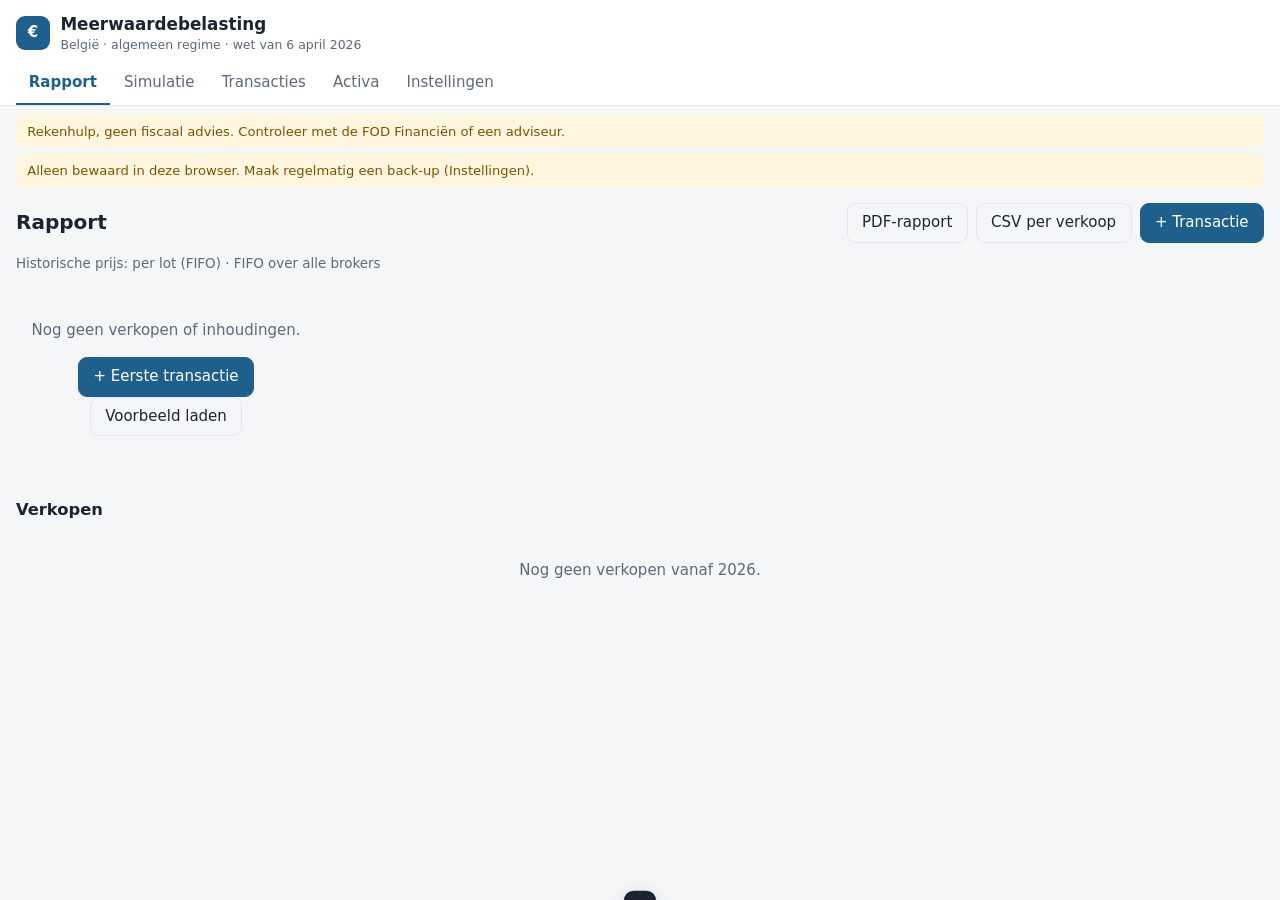
<file: index.html>
<!DOCTYPE html>
<html lang="nl-BE">
<head>
<meta charset="utf-8">
<title>Meerwaardebelasting</title>
<meta http-equiv="refresh" content="0; url=browser/">
<link rel="canonical" href="browser/">
<script>location.replace("browser/" + location.hash);</script>
</head>
<body>
<p>Je wordt doorgestuurd naar de <a href="browser/">Meerwaardebelasting-tool</a>.</p>
</body>
</html>
</file>
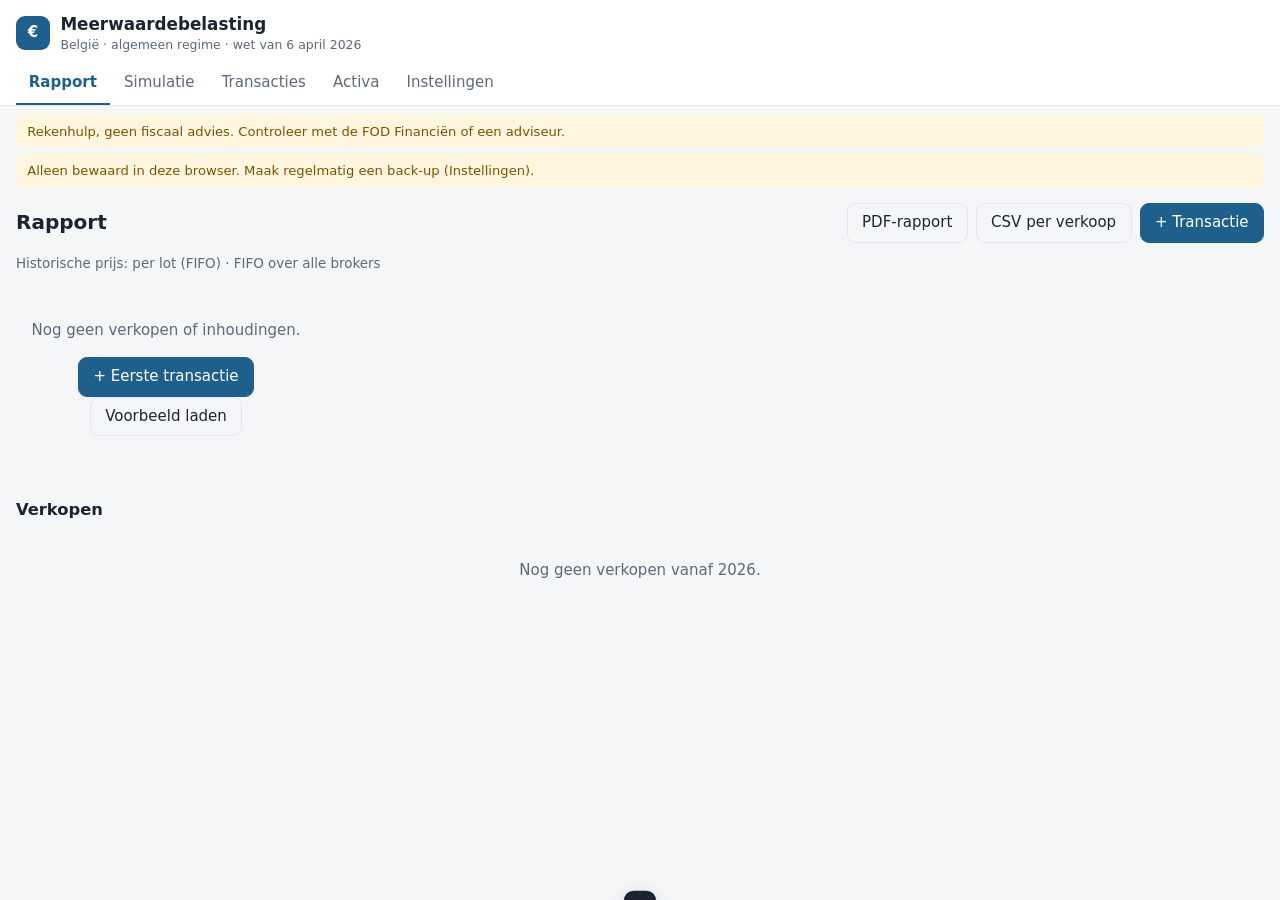
<file: browser/index.html>
<!DOCTYPE html>
<html lang="nl-BE">
<head>
<meta charset="utf-8">
<meta name="viewport" content="width=device-width, initial-scale=1">
<title>Meerwaardebelasting</title>
<meta name="theme-color" content="#1f5f8b">
<link rel="manifest" href="manifest.webmanifest">
<link rel="apple-touch-icon" href="apple-touch-icon.png">
<link rel="icon" href="data:image/svg+xml,%3Csvg xmlns='http://www.w3.org/2000/svg' viewBox='0 0 32 32'%3E%3Crect width='32' height='32' rx='7' fill='%231f5f8b'/%3E%3Ctext x='16' y='23' font-size='19' text-anchor='middle' fill='white' font-family='sans-serif' font-weight='700'%3E%E2%82%AC%3C/text%3E%3C/svg%3E">
<style>
:root {
  --bg: #f5f6f8; --panel: #fff; --ink: #1b2430; --muted: #5d6978; --line: #e2e6eb;
  --accent: #1f5f8b; --accent-soft: #e7f0f8; --pos: #146c43; --neg: #b02a37;
  --warn-bg: #fff6e0; --warn: #7d5300; --radius: 12px; --page: 1440px;
  font-family: system-ui, -apple-system, "Segoe UI", Roboto, sans-serif;
  color-scheme: light;
}
* { box-sizing: border-box; }
body { margin: 0; background: var(--bg); color: var(--ink); font-size: 15px; line-height: 1.45; -webkit-text-size-adjust: 100%; }
h1, h2, h3, h4 { margin: 0; }
h2 { font-size: 1.25rem; }
h3 { font-size: 1.02rem; margin: 1.4rem 0 .6rem; }
a { color: var(--accent); }

.top { background: var(--panel); border-bottom: 1px solid var(--line); padding: .75rem 1rem 0; position: sticky; top: 0; z-index: 5; }
.brand { display: flex; gap: .65rem; align-items: center; max-width: var(--page); margin: 0 auto; }
.logo { width: 34px; height: 34px; border-radius: 9px; background: var(--accent); color: #fff; display: grid; place-items: center; font-weight: 700; flex: none; }
.brand h1 { font-size: 1.05rem; }
.sub { margin: 0; color: var(--muted); font-size: .78rem; }
.tabs { display: flex; gap: .1rem; margin: .5rem auto 0; overflow-x: auto; max-width: var(--page); scrollbar-width: none; }
.tabs a { padding: .6rem .8rem; color: var(--muted); border-bottom: 2px solid transparent; text-decoration: none; white-space: nowrap; position: relative; }
.tabs a.active { color: var(--accent); border-bottom-color: var(--accent); font-weight: 600; }
.dot { position: absolute; top: .45rem; right: .25rem; width: 7px; height: 7px; border-radius: 50%; background: var(--neg); }

.notice { max-width: var(--page); margin: 0 auto; padding: .5rem 1rem 0; display: flex; flex-direction: column; gap: .35rem; }
.disclaimer, .storage { font-size: .82rem; padding: .45rem .7rem; border-radius: 8px; }
.disclaimer { background: var(--warn-bg); color: var(--warn); }
.storage { background: #eef2f6; color: var(--muted); }
.storage.ok { background: #e8f4ee; color: var(--pos); }
.storage.warn { background: var(--warn-bg); color: var(--warn); }
.storage:empty { display: none; }

main { max-width: var(--page); margin: 0 auto; padding: 1rem; }
.tab { display: none; } .tab.active { display: block; }
.toolbar { display: flex; justify-content: space-between; align-items: center; gap: .5rem; margin-bottom: .7rem; flex-wrap: wrap; }

.btn { border: 1px solid var(--line); background: var(--panel); color: var(--ink); padding: .5rem .9rem; border-radius: 9px; font: inherit; cursor: pointer; text-decoration: none; display: inline-flex; align-items: center; gap: .3rem; min-height: 38px; }
.btn.primary { background: var(--accent); color: #fff; border-color: var(--accent); }
.btn.ghost { background: transparent; }
.btn.small { padding: .2rem .55rem; font-size: .85rem; min-height: 30px; }
.btn.danger { color: var(--neg); }
.btn:active { transform: translateY(1px); }
label.btn input[type=file] { display: none; }

.muted { color: var(--muted); } .small { font-size: .84rem; }
.hint { display: block; color: var(--muted); font-size: .8rem; margin-top: .25rem; }
.empty { color: var(--muted); text-align: center; padding: 1.5rem 0; }
.alert { padding: .65rem .85rem; border-radius: 9px; margin: .6rem 0; }
.alert.error { background: #fdecee; color: var(--neg); border: 1px solid #f5c2c7; }
.alert.warn { background: var(--warn-bg); color: var(--warn); border: 1px solid #f0dfb2; }

.panel { background: var(--panel); border: 1px solid var(--line); border-radius: var(--radius); padding: 1rem; margin-bottom: 1rem; }
.panel h3 { margin-top: 0; }
.sync-code { border: 1px solid var(--line); border-radius: var(--radius); padding: .9rem; margin: .8rem 0; text-align: center; }
.sync-qr { width: min(220px, 100%); margin: 0 auto .6rem; background: #fff; border-radius: 10px; padding: 6px; }
.sync-qr svg { display: block; width: 100%; height: auto; }
.scanner-beeld { position: relative; margin-top: .6rem; border-radius: 12px; overflow: hidden; background: #000; aspect-ratio: 1; }
.scanner-beeld video { width: 100%; height: 100%; object-fit: cover; display: block; }
.scanner-kader { position: absolute; inset: 15%; border: 3px solid rgba(255, 255, 255, .85); border-radius: 14px; box-shadow: 0 0 0 999px rgba(0, 0, 0, .25); }
.sync-tekst { font-family: ui-monospace, SFMono-Regular, Menlo, Consolas, monospace; font-size: 1rem; letter-spacing: .04em; word-break: break-all; user-select: all; }
.row { display: flex; gap: .5rem; flex-wrap: wrap; align-items: center; }

.filters { display: flex; gap: .6rem; flex-wrap: wrap; margin-bottom: .7rem; align-items: flex-end; }
.filters label { display: flex; flex-direction: column; font-size: .78rem; color: var(--muted); gap: .2rem; }
input, select, textarea { font: inherit; font-size: 16px; padding: .45rem .55rem; border: 1px solid var(--line); border-radius: 8px; background: #fff; color: var(--ink); min-width: 0; }
input:focus, select:focus, textarea:focus { outline: 2px solid #9cc3e0; border-color: var(--accent); }
input:disabled { background: #f1f3f5; color: var(--muted); }

.table-wrap { overflow-x: auto; background: var(--panel); border: 1px solid var(--line); border-radius: var(--radius); }
table { border-collapse: collapse; width: 100%; font-size: .9rem; }
th, td { padding: .5rem .6rem; border-bottom: 1px solid var(--line); text-align: left; white-space: nowrap; }
th { background: #fafbfc; font-weight: 600; color: var(--muted); font-size: .78rem; }
tr:last-child td { border-bottom: 0; }
.num { text-align: right; font-variant-numeric: tabular-nums; }
td input, td select { width: 100%; min-width: 100px; font-size: 14px; }
.ref-fx { display: grid; gap: .25rem; min-width: 150px; }
.ref-fx label { display: grid; font-size: .78rem; text-align: left; }
.ref-fx input[readonly] { opacity: .75; }
.ref-fx-rate { display: grid; grid-template-columns: auto 1fr; gap: .25rem; }
.ref-fx-rate select { min-width: 0; width: auto; font-size: .78rem; }
/* Activa: compacte tabel zodat meer rijen en alle kolommen op het scherm passen */
#asset-table { font-size: .86rem; }
#asset-table th, #asset-table td { padding: .2rem .35rem; vertical-align: middle; }
#asset-table th { white-space: normal; line-height: 1.2; }
#asset-table th:first-child, #asset-table td:first-child { padding-left: .6rem; }
#asset-table .badge { font-size: .68rem; padding: .02rem .35rem; }
#asset-table td input, #asset-table td select { padding: .2rem .35rem; border-radius: 6px; min-width: 0; font-size: 13.5px; }
#asset-table input[name=isin] { width: 8.8rem; }
#asset-table select[name=asset_type] { width: 6.2rem; }
#asset-table input[name=currency] { width: 3.4rem; }
#asset-table input[name=ref_value_eur], #asset-table input[name=ref_price] { width: 6.6rem; }
#asset-table input[name=ref_source] { width: 100%; min-width: 7rem; }
#asset-table .ref-fx { grid-template-columns: auto auto; gap: .1rem .3rem; min-width: 0; }
#asset-table .ref-fx label { font-size: .68rem; color: var(--muted); line-height: 1.15; }
#asset-table .ref-fx-rate { grid-column: 1 / -1; grid-row: 2; }
#asset-table .ref-fx-rate input { width: 100%; }
#asset-table .ref-fx label:last-child { grid-column: 2; grid-row: 1; }
#asset-table td.actions-cell { width: 1%; }
#asset-table td.actions-cell .btn { min-height: 26px; padding: .1rem .5rem; }
details.intro { margin: 0 0 .7rem; }
details.intro summary { cursor: pointer; color: var(--accent); font-size: .88rem; }
details.intro p { margin: .4rem 0 0; }
td input.w-sm { min-width: 64px; } td input.w-xs { min-width: 48px; }
td.actions-cell { text-align: right; }
tr.clickable { cursor: pointer; } tr.clickable:hover td { background: #f3f7fb; }

.badge { display: inline-block; padding: .08rem .45rem; border-radius: 999px; font-size: .74rem; font-weight: 600; background: #eef2f6; color: var(--muted); }
.badge.BUY, .badge.TRANSFER_IN, .badge.GIFT_IN, .badge.INHERIT_IN { background: var(--accent-soft); color: var(--accent); }
.badge.SELL { background: #fdf0e6; color: #9a4700; }
.badge.need { background: #fdecee; color: var(--neg); }
.badge.ok { background: #e8f4ee; color: var(--pos); }
.alert.ok { background: #e8f4ee; color: var(--pos); border: 1px solid #b9dcc8; }
tr.suspicious td { background: #fff8f8; }
#import-dialog.saxo .col-div { display: none; }
/* geldbewegingen (enkel ter info) */
.seg { display: inline-flex; border: 1px solid var(--line); border-radius: 9px; overflow: hidden; background: var(--panel); }
.seg button { border: 0; border-left: 1px solid var(--line); background: transparent; font: inherit; font-size: .88rem; padding: .45rem .7rem; cursor: pointer; color: var(--muted); min-height: 38px; }
.seg button:first-child { border-left: 0; }
.seg button.on { background: var(--accent-soft); color: var(--accent); font-weight: 600; }
.seg .n { font-size: .74rem; opacity: .8; margin-left: .2rem; }
.badge.DIVIDEND { background: #eef6e8; color: #3f6b14; }
.badge.cash { background: #eef2f6; color: #44505e; }
.badge.cash.in { background: #e8f4ee; color: var(--pos); }
.badge.cash.out { background: #fdf0e6; color: #9a4700; }
tr.info td { background: #fbfcfd; color: #44505e; }
td.cash-what { white-space: normal; min-width: 15rem; }
.cash-note { display: block; font-size: .74rem; color: var(--muted); white-space: normal; margin-top: .1rem; }
.cash-note.done::before { content: "✓ "; color: var(--pos); }
.cash-note.warn { color: var(--warn); }
.cash-note.warn::before { content: "⚠ "; }
#cash-summary { margin-bottom: .8rem; }
#cash-summary tfoot td { font-weight: 700; background: #fafbfc; border-top: 2px solid var(--line); }
.imp-list { list-style: none; padding: 0; margin: .3rem 0 0; }
.imp-list li { display: flex; gap: .6rem; align-items: baseline; padding: .3rem 0; border-top: 1px solid var(--line); font-size: .9rem; }
.imp-list li:first-child { border-top: 0; }
.imp-list .cnt { font-variant-numeric: tabular-nums; font-weight: 600; min-width: 2.2rem; text-align: right; }
.imp-list .grow { flex: 1; }
.imp-sub { font-size: .76rem; text-transform: uppercase; letter-spacing: .05em; color: var(--muted); margin: .8rem 0 .1rem; font-weight: 600; }
.pos { color: var(--pos); } .neg { color: var(--neg); }

.cards { display: grid; grid-template-columns: repeat(auto-fill, minmax(300px, 1fr)); gap: 1rem; margin-top: .5rem; }
.card { background: var(--panel); border: 1px solid var(--line); border-radius: var(--radius); padding: 1rem; }
.card h4 { margin: 0 0 .6rem; display: flex; justify-content: space-between; font-size: 1.05rem; }
.kv { display: grid; grid-template-columns: 1fr auto; gap: .22rem .8rem; font-size: .9rem; margin: 0; }
.kv dt { color: var(--muted); } .kv dd { margin: 0; text-align: right; font-variant-numeric: tabular-nums; }
.kv .sep { grid-column: 1 / -1; border-top: 1px solid var(--line); margin: .3rem 0; }
.kv .strong { font-weight: 700; color: var(--ink); }
.big { font-size: 1.4rem; font-weight: 700; font-variant-numeric: tabular-nums; }
.result-line { display: flex; justify-content: space-between; align-items: baseline; margin-top: .8rem; padding-top: .6rem; border-top: 1px solid var(--line); }

.sales details { background: var(--panel); border: 1px solid var(--line); border-radius: var(--radius); margin-bottom: .5rem; }
.sales summary { cursor: pointer; padding: .7rem .9rem; display: flex; gap: .3rem .8rem; align-items: center; flex-wrap: wrap; list-style: none; }
.sales summary::-webkit-details-marker { display: none; }
.sales summary::before { content: "▸"; color: var(--muted); }
.sales details[open] summary::before { content: "▾"; }
.sales summary .grow { flex: 1; }
.sales .detail { padding: 0 .9rem .8rem; }
.ref-edit { border-top: 1px solid var(--line); margin-top: .7rem; padding-top: .6rem; }
.ref-edit .row { margin-top: .35rem; align-items: flex-end; }
.ref-edit input { width: 150px; } .ref-edit input[name=ref_source] { width: 220px; }
.event { background: var(--panel); border: 1px solid var(--line); border-radius: var(--radius); padding: .7rem .9rem; margin-bottom: .5rem; }
.event p { margin: .35rem 0 0; }
.sim-head { display: flex; justify-content: space-between; align-items: baseline; gap: .5rem 1rem; flex-wrap: wrap; }
.sim-head .big { font-size: 1.7rem; }
.sim-years { display: grid; grid-template-columns: repeat(auto-fill, minmax(min(100%, 560px), 1fr)); gap: 1rem; margin-top: .5rem; }
.sim-years td:first-child { color: var(--muted); white-space: normal; }
@media (max-width: 600px) { .sim-years table { font-size: .82rem; } .sim-years th, .sim-years td { padding: .45rem .3rem; } }

dialog { border: 0; border-radius: 14px; padding: 0; width: min(680px, 96vw); max-height: 92vh; box-shadow: 0 20px 60px rgba(0,0,0,.25); color: var(--ink); }
dialog::backdrop { background: rgba(20, 30, 40, .45); }
dialog form, dialog .body { padding: 1.1rem; }
dialog h3 { margin-top: 0; }
.grid { display: grid; grid-template-columns: repeat(auto-fill, minmax(190px, 1fr)); gap: .1rem .7rem; }
.field { display: flex; flex-direction: column; gap: .25rem; font-size: .84rem; color: var(--muted); margin-bottom: .55rem; }
.check { display: flex; gap: .5rem; align-items: flex-start; font-size: .9rem; margin: .4rem 0; }
.check input { width: 18px; height: 18px; margin-top: .1rem; flex: none; }
.actions { display: flex; justify-content: flex-end; gap: .5rem; margin-top: 1rem; flex-wrap: wrap; }
.actions .left { margin-right: auto; }
.inline-form { display: flex; gap: .5rem; flex-wrap: wrap; margin-top: .8rem; }
.inline-form input { width: 130px; }
textarea { width: 100%; min-height: 90px; font-family: ui-monospace, monospace; font-size: 13px; }
.toast { position: fixed; left: 50%; bottom: 1.2rem; transform: translate(-50%, 150%); background: #1b2430; color: #fff; padding: .6rem 1rem; border-radius: 10px; font-size: .9rem; transition: transform .25s; z-index: 50; max-width: 92vw; box-shadow: 0 6px 20px rgba(0,0,0,.2); }
.toast.show { transform: translate(-50%, 0); }
.toast.error { background: var(--neg); }
[hidden] { display: none !important; }
.ruil { margin: .6rem 0; }
.ruil-row { display: grid; grid-template-columns: 2fr 1fr 1fr auto; gap: .4rem; margin: .35rem 0; align-items: end; }
.ruil-row label { font-size: .8rem; display: flex; flex-direction: column; gap: .15rem; min-width: 0; }
.ruil-row input { width: 100%; min-width: 0; }
@media (max-width: 520px) { .ruil-row { grid-template-columns: 1fr 1fr auto; } .ruil-row label:first-child { grid-column: 1 / 3; }
  .ruil-row button { grid-column: 3; grid-row: 1; } .ruil-row label:nth-child(3) { grid-column: 2 / 4; } }
.exch { border: 1px solid var(--accent); border-radius: var(--radius); background: var(--accent-soft); padding: .8rem .9rem; margin: .5rem 0; }
.exch.off { opacity: .6; }
.exch h4 { margin: 0 0 .3rem; font-size: .95rem; }
.exch .why { font-size: .78rem; color: var(--muted); margin: 0; }
.exch-comp { display: grid; grid-template-columns: auto minmax(0, 1.4fr) minmax(0, 1fr) minmax(0, 1.3fr); gap: .3rem .8rem; align-items: start;
  background: var(--panel); border: 1px solid var(--line); border-radius: 10px; padding: .55rem .7rem; margin-top: .45rem; }
.exch-comp .lbl { display: block; font-size: .72rem; color: var(--muted); }
.exch-comp .via { grid-column: 2 / -1; font-size: .78rem; color: var(--muted); }
.exch-comp input[type=checkbox] { width: 18px; height: 18px; margin-top: .3rem; }
.exch-comp input:not([type]) { width: 100%; font-size: 14px; padding: .3rem .45rem; }
.exch-box { background: var(--panel); border: 1px solid var(--line); border-radius: 10px; padding: .55rem .7rem; margin-top: .5rem; }
.exch-cols { display: grid; grid-template-columns: 1fr 1fr; gap: .8rem; margin-top: .6rem; }
.exch-cols table { font-size: .84rem; } .exch-cols th, .exch-cols td { padding: .35rem .45rem; white-space: normal; }
.exch .alert { margin: .3rem 0 0; font-size: .84rem; }
#imp-warnings li.done { text-decoration: line-through; opacity: .7; }
@media (max-width: 640px) { .exch-comp { grid-template-columns: auto 1fr 1fr; } .exch-comp .val { grid-column: 2 / -1; } .exch-cols { grid-template-columns: 1fr; } }

@media (max-width: 600px) {
  main { padding: .7rem; }
  .cards { grid-template-columns: 1fr; }
  .hide-sm { display: none; }
  th, td { padding: .5rem .45rem; }
}
</style>
</head>
<body>
<header class="top">
  <div class="brand">
    <span class="logo" aria-hidden="true">€</span>
    <div><h1>Meerwaardebelasting</h1><p class="sub">België · algemeen regime · wet van 6 april 2026</p></div>
  </div>
  <nav class="tabs">
    <a href="#rapport">Rapport</a>
    <a href="#simulatie">Simulatie</a>
    <a href="#transacties">Transacties</a>
    <a href="#activa">Activa<span class="dot" id="assets-dot" hidden></span></a>
    <a href="#instellingen">Instellingen</a>
  </nav>
</header>
<div class="notice">
  <div class="disclaimer" role="note">Rekenhulp, geen fiscaal advies. Controleer met de FOD Financiën of een adviseur.</div>
  <div id="storage-status" class="storage" role="status"></div>
</div>

<main>
  <section id="tab-rapport" class="tab">
    <div class="toolbar"><h2>Rapport</h2>
      <div class="row"><button class="btn ghost" id="btn-pdf">PDF-rapport</button>
        <button class="btn ghost" id="btn-csv">CSV per verkoop</button>
        <button class="btn primary" data-action="new-tx">+ Transactie</button></div></div>
    <div id="report-error" class="alert error" hidden></div>
    <div id="report-settings" class="muted small"></div>
    <div id="year-cards" class="cards"></div>
    <h3 id="sales-title">Verkopen</h3>
    <div id="sales" class="sales"></div>
    <h3 id="events-title" hidden>Gebeurtenissen zonder belastbaar moment</h3>
    <div id="events"></div>
  </section>

  <section id="tab-simulatie" class="tab">
    <div class="toolbar"><h2>Simulatie</h2></div>
    <p class="muted small" style="margin-top:0">Wat als je (een deel van) een positie verkoopt? De tool rekent je bestaande transacties
      door met en zonder deze verkoop en toont het verschil. Er wordt niets bewaard tot je de verkoop zelf als transactie toevoegt.</p>
    <form id="sim-form" class="panel" novalidate>
      <div class="grid">
        <label class="field">Eigenaar <select name="owner"></select></label>
        <label class="field">Datum verkoop <input name="trade_date" type="date"></label>
        <label class="field">Actief <select name="asset"></select></label>
        <label class="field" id="sim-broker">Broker <select name="broker"></select></label>
        <label class="field">Aantal <input name="quantity" inputmode="decimal"><span class="hint" id="sim-held"></span></label>
        <label class="field">Verkoopprijs per stuk <input name="price" inputmode="decimal" placeholder="bv. huidige koers"></label>
        <label class="field">Munt <input name="currency" value="EUR" maxlength="5" autocapitalize="characters"></label>
        <div class="field"><span>Wisselkoers <select name="fx_dir" aria-label="Richting wisselkoers">
            <option value="PER_EUR">1 EUR = … munt</option><option value="EUR_PER">1 munt = … EUR</option></select></span>
          <input name="fx" value="1" inputmode="decimal" aria-label="Wisselkoers"></div>
      </div>
      <p id="sim-empty" class="hint" hidden>Er zijn op deze datum geen posities om te verkopen.</p>
      <div class="actions" style="margin-top:.3rem">
        <button type="button" class="btn ghost" id="sim-add-tx" hidden>Als transactie toevoegen</button>
        <button class="btn primary">Bereken impact</button></div>
    </form>
    <div id="sim-error" class="alert error" hidden></div>
    <div id="sim-result"></div>
  </section>

  <section id="tab-transacties" class="tab">
    <div class="toolbar"><h2>Transacties <span id="tx-count" class="muted small"></span></h2>
      <div class="row">
        <label class="btn ghost">Export importeren (Bolero/Saxo)<input type="file" id="import-bolero" accept=".csv,.xlsx,text/csv,application/vnd.openxmlformats-officedocument.spreadsheetml.sheet"></label>
        <button class="btn primary" data-action="new-tx">+ Nieuwe transactie</button></div></div>
    <div class="filters">
      <label>Tonen <span class="seg" id="f-show" role="group" aria-label="Tonen">
        <button type="button" data-show="tx">Transacties<span class="n"></span></button>
        <button type="button" data-show="cash">Geldbewegingen<span class="n"></span></button>
        <button type="button" data-show="all" class="on">Alles<span class="n"></span></button></span></label>
      <label>Jaar <select id="f-year"><option value="">Alle</option></select></label>
      <label>Eigenaar <select id="f-owner"><option value="">Alle</option></select></label>
      <label>Soort <select id="f-kind"><option value="">Alle</option></select></label>
      <label>Actief <input id="f-asset" placeholder="naam" size="12"></label>
    </div>
    <div id="cash-summary" hidden>
      <div class="table-wrap"><table><thead><tr><th>Geldoverzicht per jaar (info)</th><th class="num">Gestort</th><th class="num">Opgenomen</th>
        <th class="num">Netto inbreng</th><th class="num">Dividend (netto)</th><th class="num">Kapitaalvermindering</th><th class="num">Ingehouden MWB</th></tr></thead>
        <tbody></tbody><tfoot></tfoot></table></div>
      <p class="hint" id="cash-summary-hint"></p>
    </div>
    <div class="table-wrap"><table id="tx-table"><thead><tr>
      <th>Datum</th><th>Type</th><th>Actief</th><th class="num">Aantal</th><th class="num">Prijs / bedrag</th>
      <th>Munt</th><th>Eigenaar</th><th>Broker</th><th></th></tr></thead><tbody></tbody></table></div>
    <div id="tx-empty" class="empty" hidden><p>Nog geen transacties.</p>
      <p><button class="btn primary" data-action="new-tx">+ Eerste transactie</button>
         <button class="btn ghost" data-action="load-example">Voorbeeld laden</button></p>
      <p class="hint">Of importeer je export van Bolero (Cashbewegingen) of Saxo (Transacties) met de knop bovenaan.</p></div>
  </section>

  <section id="tab-activa" class="tab">
    <div class="toolbar"><h2>Activa</h2>
      <label class="check" id="asset-closed-toggle" hidden><input type="checkbox" id="asset-show-closed">
        Toon ook activa die niet meer in portefeuille zitten, ook die je uit de lijst verwijderde (<span id="asset-closed-count">0</span>)</label></div>
    <details class="intro"><summary>Uitleg: welke waarde vul je in?</summary>
    <p class="muted">Voor elk actief dat je vóór 1 januari 2026 verwierf, is de waarde per stuk op 31/12/2025 nodig
      (slotkoers). Voor effecten in een andere munt vul je de slotkoers in die munt in en de wisselkoers op 31/12/2025
      (1 EUR = … munt of 1 munt = … EUR, kies de richting), bv. de koers die je broker gebruikt; de tool rekent om naar EUR. De koers vul je per effect zelf in. Activa worden automatisch toegevoegd bij een transactie.</p></details>
    <div id="asset-missing" class="alert warn" hidden></div>
    <div class="table-wrap"><table id="asset-table"><thead><tr><th>Naam</th><th>ISIN</th><th>Type</th><th>Munt</th>
      <th class="num">Waarde 31/12/2025 per stuk</th><th>Bron</th><th></th></tr></thead><tbody></tbody></table></div>
    <p id="asset-empty" class="empty" hidden>Nog geen activa.</p>
  </section>

  <section id="tab-instellingen" class="tab">
    <h2 style="margin-bottom:.8rem">Instellingen</h2>
    <div class="panel">
      <h3>Berekeningskeuzes</h3>
      <label class="field">Historische aankoopprijs (activa van vóór 2026)
        <select id="s-method"><option value="FIFO">Per lot (FIFO)</option><option value="GEMIDDELD">Gemiddelde van alle aankopen vóór 2026</option></select>
        <span class="hint">Wettelijk niet volledig uitgeklaard. Het rapport toont het verschil met de andere methode.</span></label>
      <label class="field">FIFO-toepassing
        <select id="s-scope"><option value="EIGENAAR">Over alle brokers van de eigenaar</option><option value="BROKER">Per broker apart (zoals de bank rekent)</option></select></label>
      <button class="btn primary" id="btn-save-settings">Opslaan</button>
    </div>
    <div class="panel">
      <h3>Fiscale parameters per inkomstenjaar</h3>
      <p class="hint">Voeg een jaar pas toe als het geïndexeerde bedrag officieel bekend is. Tarief als fractie (0.10 = 10%).</p>
      <div class="table-wrap"><table id="year-table"><thead><tr><th>Jaar</th><th class="num">Tarief</th><th class="num">Basisvrijstelling</th>
        <th class="num">Overdraagbare schijf</th><th class="num">Geldig (jaar)</th><th>Bron</th><th></th></tr></thead><tbody></tbody></table></div>
      <p><button class="btn ghost" id="btn-add-year">+ Jaar toevoegen</button></p>
    </div>
    <div class="panel">
      <h3>Ingehouden meerwaardebelasting (opt-in)</h3>
      <p class="hint">Bedrag dat je broker aan de bron inhield, zoals op je jaaroverzicht.</p>
      <div class="table-wrap"><table id="withheld-table"><thead><tr><th>Eigenaar</th><th>Jaar</th><th class="num">Ingehouden (EUR)</th><th></th></tr></thead><tbody></tbody></table></div>
      <form id="withheld-form" class="inline-form">
        <input name="owner" placeholder="Eigenaar" list="owner-list" aria-label="Eigenaar">
        <input name="year" type="number" min="2026" value="2026" aria-label="Jaar">
        <input name="amount" inputmode="decimal" placeholder="Bedrag" aria-label="Bedrag" required>
        <button class="btn primary">Toevoegen</button>
      </form>
    </div>
    <div class="panel">
      <h3>Back-up</h3>
      <p class="hint">Bewaar af en toe een back-up buiten deze pagina. Herstellen vervangt alle huidige gegevens.</p>
      <div class="row">
        <button class="btn" id="btn-export">Back-up downloaden</button>
        <button class="btn ghost" id="btn-copy-backup">Back-up kopiëren</button>
        <label class="btn ghost">Back-up herstellen uit bestand<input type="file" id="import-file" accept=".json,application/json"></label>
      </div>
      <details style="margin-top:.8rem"><summary class="small muted">Of plak een back-up</summary>
        <textarea id="import-text" placeholder="Plak hier de JSON van een back-up"></textarea>
        <p><button class="btn" id="btn-import-paste">Herstellen</button></p></details>
      <p style="margin-top:1rem"><button class="btn small danger" id="btn-reset">Alle gegevens wissen</button></p>
    </div>
    <div class="panel" id="sync-panel" hidden>
      <h3>Synchroniseren tussen toestellen</h3>
      <div id="sync-body"></div>
    </div>
    <div class="panel" id="install-panel" hidden>
      <h3>Als app installeren</h3>
      <p class="hint" id="install-hint"></p>
      <p><button class="btn primary" id="btn-install" hidden>Installeren</button></p>
    </div>
    <p class="hint">Rekenregels: wet van 6 april 2026 (BS 21 april 2026) en circulaire 2026/C/74. Tarief 10%; vrijstelling 2026 € 10.000;
      overdracht van het ongebruikte deel van de eerste schijf van € 1.000, 5 jaar geldig; fotowaarde 31/12/2025; hogere bewezen
      historische prijs tot verkopen t.e.m. 31/12/2030, nooit tot een minderwaarde; minderwaarden enkel binnen hetzelfde jaar;
      kosten en taksen niet aftrekbaar; FIFO. Delisting: enkel een uitkoop/bod tegen prijs is een overdracht (verkoop);
      een loutere schrapping of waardeloos worden zonder overdracht is geen belastbaar moment (eigen interpretatie, niet uitdrukkelijk geregeld).
      Omruiling (fusie/overname): aankoopdatum en -prijs gaan over op de nieuwe effecten, verdeeld volgens de waarde op de ruildatum;
      vanaf 2026 telt de cash als verkoop (eigen interpretatie, niet uitdrukkelijk geregeld).</p>
  </section>
</main>

<dialog id="tx-dialog">
  <form id="tx-form" novalidate>
    <h3 id="tx-title">Nieuwe transactie</h3>
    <div class="grid">
      <label class="field">Type <select name="type" required></select></label>
      <label class="field">Datum <input name="trade_date" type="date" required></label>
      <label class="field" id="asset-label">Actief (naam) <input name="asset" required autocomplete="off" autocapitalize="characters" list="asset-list"></label>
      <label class="field">Eigenaar <input name="owner" list="owner-list"></label>
      <label class="field">Broker <input name="broker" list="broker-list" placeholder="bv. Bolero, Saxo"></label>
      <label class="field g-delist">Soort delisting <select name="delist_mode"></select></label>
      <label class="field g-qty" id="qty-label">Aantal <input name="quantity" inputmode="decimal"></label>
      <label class="field g-price" id="price-label">Prijs per stuk <input name="price" inputmode="decimal"></label>
      <label class="field g-amount">Bedrag <input name="amount" inputmode="decimal"></label>
      <label class="field g-split">Ratio (nieuwe stuks per oud stuk) <input name="split_ratio" inputmode="decimal" placeholder="4 = 4:1"></label>
      <label class="field g-ccy">Munt <input name="currency" value="EUR" maxlength="5" autocapitalize="characters"></label>
      <div class="field g-ccy"><span>Wisselkoers <select name="fx_dir" aria-label="Richting wisselkoers">
          <option value="PER_EUR">1 EUR = … munt</option><option value="EUR_PER">1 munt = … EUR</option></select></span>
        <input name="fx" value="1" inputmode="decimal" aria-label="Wisselkoers"></div>
      <label class="field g-fees">Kosten <input name="fees" value="0" inputmode="decimal"></label>
      <label class="field g-fees">Taksen (bv. beurstaks) <input name="taxes" value="0" inputmode="decimal"></label>
      <label class="field g-reynders">Reynders-bedrag (EUR) <input name="reynders_eur" value="0" inputmode="decimal"></label>
    </div>
    <label class="check g-costknown"><input type="checkbox" name="cost_known" checked> Aanschaffingswaarde is gekend</label>
    <label class="check g-hist"><input type="checkbox" name="historic_proven"> Ik kan deze aankoopprijs bewijzen (hogere historische prijs, verkopen t.e.m. 2030)</label>
    <div class="g-ruil ruil">
      <strong class="small">Nieuwe effecten per oud stuk</strong>
      <div id="ruil-rows"></div>
      <button type="button" class="btn small ghost" id="ruil-add">+ Nieuw effect</button>
      <p class="hint">Bv. bij een overname: 0,1598 nieuw aandeel A + 0,0376 nieuw aandeel B + 1,0406 USD cash per oud aandeel.
        De <em>waarde per nieuw stuk op de ruildatum</em> (in de munt hierboven) is nodig om de aankoopprijs te verdelen over de
        nieuwe effecten en de cash; bij één nieuw effect zonder cash mag ze leeg blijven. Vóór 2026 is een omruiling geen
        belastbaar moment; vanaf 2026 rekent de tool de cash als verkoop. Fracties die in cash uitbetaald werden: registreer die
        als verkoop van het nieuwe effect op dezelfde datum. Staan de nieuwe effecten ook als aankoop in je export, verwijder
        die aankoop dan (anders tellen ze dubbel).</p>
    </div>
    <p class="alert warn small g-delist" id="delist-hint"></p>
    <p class="hint g-gift">Bij schenking of erfenis: vul de datum en prijs van de oorspronkelijke eigenaar in.</p>
    <label class="field">Notitie <input name="note"></label>
    <p id="tx-error" class="alert error" hidden></p>
    <div class="actions">
      <button type="button" class="btn danger left" id="btn-delete-tx" hidden>Verwijderen</button>
      <button type="button" class="btn ghost" id="btn-cancel">Annuleren</button>
      <button type="submit" class="btn primary">Opslaan</button>
    </div>
  </form>
</dialog>

<dialog id="import-dialog" style="width:min(820px,96vw)"><div class="body">
  <h3 id="imp-title">Export importeren</h3>
  <p id="imp-summary"></p>
  <details id="imp-cash-wrap" style="margin-top:.6rem"><summary class="small"><strong>Geldbewegingen (<span id="imp-cash-count"></span>): enkel ter info, tellen niet mee voor de belasting</strong></summary>
    <div id="imp-cash"></div>
    <label class="check" style="margin-top:.6rem"><input type="checkbox" id="imp-cash-add" checked> Geldbewegingen mee importeren</label></details>
  <details id="imp-skipped-wrap"><summary class="small muted">Niet geïmporteerd</summary><ul id="imp-skipped" class="small"></ul></details>
  <label class="field" style="max-width:240px;margin-top:.8rem">Eigenaar <input id="imp-owner" list="owner-list"></label>
  <h3>Posities op 31/12/2025 controleren</h3>
  <p class="hint">De export bevat geen splitsingen, naamswijzigingen of effecten die je van een andere bank overzette, en overnames
    maar gedeeltelijk (een omruiling wordt waar mogelijk herkend en als voorstel getoond onder de tabel).
    Vink uit wat je op 31/12/2025 niet meer had; de tool boekt het dan uit vóór 2026 (geen belastbaar moment).
    Vul de slotkoers op 31/12/2025 per stuk in als je die kent; ze is pas nodig wanneer je het effect verkoopt.
    Voor effecten in een andere munt vul je de slotkoers in die munt in, plus de wisselkoers van 31/12/2025
    (1 EUR = … munt of 1 munt = … EUR, kies de richting); de tool rekent om naar EUR. Vul de koers per effect zelf in: ze kan per broker verschillen.</p>
  <div class="table-wrap"><table id="imp-positions"><thead><tr><th>Bezit</th><th>Effect</th><th class="num">Aantal</th>
    <th class="col-div">Laatste dividend</th><th class="num">Waarde 31/12/2025</th></tr></thead><tbody></tbody></table></div>
  <div id="imp-exch-wrap" hidden>
    <h3>Omruilingen (fusie/overname)</h3>
    <p class="hint">De export legt geen verband tussen een verdwenen effect en de effecten die je ervoor kreeg. De tool stelt een omruiling
      voor op basis van de export; kijk ze na en bevestig. Vóór 2026 is een omruiling geen belastbaar moment. De aankoopdatum en -prijs gaan
      over op de nieuwe effecten, verdeeld volgens de waarde op de ruildatum (eigen interpretatie, te bevestigen).</p>
    <div id="imp-exch"></div>
  </div>
  <div id="imp-delist-wrap" hidden>
    <h3>Delistings</h3>
    <p class="hint">De broker meldt dat de notering van deze effecten stopte terwijl je ze nog had. Kreeg je geld voor je stuks
      (uitkoopbod, squeeze-out)? Kies dan "Uitkoop" met de prijs per stuk: dat telt als verkoop. Weet je het niet zeker, kies
      "Enkel schrapping" (geen belastbaar moment) en pas het later aan.</p>
    <div class="table-wrap"><table id="imp-delist"><thead><tr><th>Toevoegen</th><th>Effect</th><th>Datum</th><th class="num">Stuks</th>
      <th>Soort</th><th class="num">Uitkoopprijs</th></tr></thead><tbody></tbody></table></div>
  </div>
  <details id="imp-warn-wrap" style="margin-top:.8rem"><summary class="small">Aandachtspunten (<span id="imp-warn-count"></span>)</summary>
    <ul id="imp-warnings" class="small"></ul></details>
  <p class="hint">Aankopen van vóór 2026 worden gemarkeerd als "historische prijs bewijsbaar": de afrekeningen van je broker gelden als bewijs. Pas dat per transactie aan als nodig.</p>
  <div class="actions"><button class="btn ghost" id="imp-cancel">Annuleren</button><button class="btn primary" id="imp-confirm">Importeren</button></div>
</div></dialog>

<dialog id="cash-dialog" style="width:min(520px,94vw)"><div class="body">
  <h3 id="cash-title">Geldbeweging</h3>
  <p class="hint" style="margin-top:0">Enkel ter info: geldbewegingen tellen nooit mee voor de meerwaardebelasting.</p>
  <dl class="kv" id="cash-details"></dl>
  <label class="field" style="margin-top:.8rem">Notitie <input id="cash-note"></label>
  <div class="actions"><button type="button" class="btn danger left" id="cash-delete">Verwijderen</button>
    <button type="button" class="btn ghost" id="cash-cancel">Annuleren</button><button type="button" class="btn primary" id="cash-save">Bewaren</button></div>
</div></dialog>

<dialog id="confirm-dialog" style="width:min(420px,92vw)"><div class="body">
  <p id="confirm-text" style="margin-top:0"></p>
  <div class="actions"><button class="btn ghost" id="confirm-no">Annuleren</button><button class="btn primary" id="confirm-yes">Bevestigen</button></div>
</div></dialog>

<dialog id="text-dialog"><div class="body">
  <h3 id="text-title"></h3>
  <p class="hint">Selecteer en kopieer de tekst hieronder.</p>
  <textarea id="text-body" readonly style="min-height:240px"></textarea>
  <div class="actions"><button class="btn primary" id="text-close">Sluiten</button></div>
</div></dialog>

<dialog id="scan-dialog" style="width:min(420px,94vw)"><div class="body">
  <p style="margin-top:0">Richt de camera op de QR-code op je andere toestel (Instellingen → Synchroniseren → <em>Toestel koppelen</em>).</p>
  <div class="scanner-beeld"><video playsinline muted autoplay></video><span class="scanner-kader"></span></div>
  <p class="hint" id="scan-status">Camera openen…</p>
  <div class="actions"><button type="button" class="btn" id="scan-cancel">Annuleren</button></div>
</div></dialog>

<div id="toast" class="toast" role="status" aria-live="polite"></div>
<datalist id="asset-list"></datalist><datalist id="owner-list"></datalist><datalist id="exch-assets"></datalist>
<datalist id="broker-list"><option value="Bolero"><option value="Saxo"></datalist>

<script>/* Rekenkern meerwaardebelasting (algemeen regime) — JavaScript-versie van engine/calculator.py.
 * Exacte decimale rekenkunde met BigInt (20 decimalen intern, afronding half-up zoals Python ROUND_HALF_UP).
 * Geen fiscaal advies. */
(function (root) {
  "use strict";

  // ------------------------------------------------------------ Decimal
  const SCALE = 20n;
  const F = 10n ** SCALE;

  function divRound(n, d) {
    if (d === 0n) throw new Error("Deling door nul");
    const neg = (n < 0n) !== (d < 0n);
    const a = n < 0n ? -n : n, b = d < 0n ? -d : d;
    let q = a / b;
    if (2n * (a % b) >= b) q += 1n;
    return neg ? -q : q;
  }

  class Dec {
    constructor(raw) { this.raw = raw; Object.freeze(this); }
    static parse(v) {
      if (v instanceof Dec) return v;
      if (typeof v === "number") {
        if (!Number.isInteger(v)) throw new Error("Gebruik strings voor niet-gehele getallen");
        return new Dec(BigInt(v) * F);
      }
      const s = String(v ?? "").trim().replace(/\s/g, "").replace(",", ".");
      const m = /^([+-])?(\d*)(?:\.(\d*))?$/.exec(s);
      if (!m || ((m[2] || "") === "" && (m[3] || "") === "")) throw new Error(`Geen geldig getal: ${v}`);
      const frac = m[3] || "";
      const full = BigInt((m[2] || "0") + frac);
      const exp = BigInt(frac.length);
      let raw = exp <= SCALE ? full * 10n ** (SCALE - exp) : divRound(full, 10n ** (exp - SCALE));
      if (m[1] === "-") raw = -raw;
      return new Dec(raw);
    }
    add(o) { return new Dec(this.raw + D(o).raw); }
    sub(o) { return new Dec(this.raw - D(o).raw); }
    mul(o) { return new Dec(divRound(this.raw * D(o).raw, F)); }
    div(o) { return new Dec(divRound(this.raw * F, D(o).raw)); }
    neg() { return new Dec(-this.raw); }
    cmp(o) { const r = D(o).raw; return this.raw < r ? -1 : this.raw > r ? 1 : 0; }
    lt(o) { return this.cmp(o) < 0; } lte(o) { return this.cmp(o) <= 0; }
    gt(o) { return this.cmp(o) > 0; } gte(o) { return this.cmp(o) >= 0; }
    eq(o) { return this.cmp(o) === 0; }
    isZero() { return this.raw === 0n; }
    round(places = 2) { const u = 10n ** (SCALE - BigInt(places)); return new Dec(divRound(this.raw, u) * u); }
    toFixed(places = 2) {
      const r = this.round(places).raw;
      const neg = r < 0n, a = neg ? -r : r;
      const ip = a / F, fp = (a % F).toString().padStart(Number(SCALE), "0").slice(0, places);
      return (neg && a !== 0n ? "-" : "") + ip.toString() + (places ? "." + fp : "");
    }
    toString() {
      const neg = this.raw < 0n, a = neg ? -this.raw : this.raw;
      const ip = a / F, fp = (a % F).toString().padStart(Number(SCALE), "0").replace(/0+$/, "");
      return (neg ? "-" : "") + ip.toString() + (fp ? "." + fp : "");
    }
    toJSON() { return this.toString(); }
    static max(a, b) { return a.gte(b) ? a : b; }
    static min(a, b) { return a.lte(b) ? a : b; }
  }
  function D(v) { return Dec.parse(v); }
  const ZERO = D(0), ONE = D(1);
  const money = x => x.round(2);
  const sum = arr => arr.reduce((a, b) => a.add(b), ZERO);

  // ------------------------------------------------------------ constanten
  const TxType = ["BUY", "SELL", "SPLIT", "DIVIDEND", "FEE", "TRANSFER_IN", "GIFT_IN", "INHERIT_IN", "DELISTING", "RUIL"];
  const DelistModes = ["NOTERING", "UITKOOP", "WAARDELOOS"];
  const ACQ = new Set(["BUY", "TRANSFER_IN", "GIFT_IN", "INHERIT_IN"]);
  const START = "2026-01-01";

  function defaultConfig() {
    return {
      years: { 2026: { rate: D("0.10"), baseExemption: D("10000"), carrySlice: D("1000"), carryValidityYears: 5,
                       source: "Wet 6.4.2026 (BS 21.4.2026); vrijstelling 2026 = 10.000 EUR" } },
      historicUntil: "2030-12-31",
      historicMethod: "FIFO",       // of "GEMIDDELD"
      fifoScope: "EIGENAAR",        // of "BROKER"
    };
  }
  function yearCfg(cfg, y) {
    const c = cfg.years[y];
    if (!c) throw new Error(`Geen fiscale parameters voor inkomstenjaar ${y}. Voeg het geïndexeerde vrijstellingsbedrag toe aan de configuratie.`);
    return c;
  }

  /** Normaliseer een transactie (strings/numbers -> Dec, defaults). */
  function tx(t) {
    return {
      trade_date: t.trade_date, type: t.type, asset: t.asset,
      quantity: D(t.quantity ?? 0), price: D(t.price ?? 0), currency: t.currency || "EUR",
      fx_per_eur: D(t.fx_per_eur ?? 1),
      eur_per_ccy: t.eur_per_ccy != null && t.eur_per_ccy !== "" ? D(t.eur_per_ccy) : null, fees: D(t.fees ?? 0), taxes: D(t.taxes ?? 0),
      owner: t.owner || "default", broker: t.broker || "",
      split_ratio: t.split_ratio != null && t.split_ratio !== "" ? D(t.split_ratio) : null,
      historic_proven: !!t.historic_proven, cost_known: t.cost_known !== false,
      reynders_eur: D(t.reynders_eur ?? 0), amount: D(t.amount ?? 0), source: t.source || "",
      delist_mode: t.delist_mode || "",
      // RUIL: nieuwe effecten per oud stuk (ratio) of in totaal ontvangen (quantity, bv. uit een import);
      // value = waarde per nieuw stuk op de ruildatum (in `currency`), om de aanschaffingswaarde te verdelen
      components: (t.components || []).map(c => ({ asset: String(c.asset ?? "").trim(),
        ratio: c.ratio != null && c.ratio !== "" ? D(c.ratio) : ZERO,
        quantity: c.quantity != null && c.quantity !== "" ? D(c.quantity) : null,
        value: c.value != null && c.value !== "" ? D(c.value) : null })),
    };
  }
  /** Omrekening naar EUR: met eur_per_ccy (1 munt = … EUR) als die ingevuld is, anders met fx_per_eur (1 EUR = … munt). */
  function toEur(t, amount) {
    if (t.eur_per_ccy) {
      if (!t.eur_per_ccy.gt(ZERO)) throw new Error(`Ongeldige wisselkoers in ${t.source}`);
      return amount.mul(t.eur_per_ccy);
    }
    if (!t.fx_per_eur.gt(ZERO)) throw new Error(`Ongeldige wisselkoers in ${t.source}`);
    return amount.div(t.fx_per_eur);
  }

  // ------------------------------------------------------------ lots en verkopen
  const poolKey = (t, scope) => scope === "BROKER" ? `${t.owner}\u0000${t.broker}\u0000${t.asset}` : `${t.owner}\u0000${t.asset}`;
  const isPre = lot => lot.acquired < START;

  /** assumeProven: alsof elke aankoop van vóór 2026 met gekende prijs bewijsbaar is (voor de melding 'gemist voordeel'). */
  function historicUnit(lot, pool, method, assumeProven = false) {
    if (!isPre(lot)) return null;
    const ok = l => l.costKnown && (l.historicProven || assumeProven);
    if (method === "FIFO") return ok(lot) ? lot.unitCost : null;
    const pre = pool.filter(isPre);
    if (!pre.length || pre.some(l => !ok(l))) return null;
    const q = sum(pre.map(l => l.origQuantity));
    if (q.isZero()) return null;
    return sum(pre.map(l => l.origQuantity.mul(l.unitCost))).div(q);
  }

  function line(lot, qty, proceeds, basis, basisUsed, result, note = "") {
    return { lotId: lot ? lot.lotId : null, acquired: lot ? lot.acquired : null, quantity: qty,
             proceeds_eur: proceeds, basis_eur: basis, basis_used: basisUsed, result_eur: result, note,
             missed_historic_eur: ZERO };
  }

  function lineForLot(lot, qty, proceeds, saleDate, pool, cfg) {
    if (!isPre(lot)) {
      if (!lot.costKnown) return line(lot, qty, proceeds, ZERO, "ONBEKEND", proceeds, "Aanschaffingswaarde niet gekend: volledige prijs belastbaar");
      const basis = money(qty.mul(lot.unitCost));
      return line(lot, qty, proceeds, basis, "AANKOOP", proceeds.sub(basis));
    }
    if (!lot.unitRef) throw new Error(`Geen waarde op 31/12/2025 voor ${lot.asset} (nodig voor lot van ${lot.acquired}).`);
    const ref = money(qty.mul(lot.unitRef));
    if (proceeds.lt(ref)) return line(lot, qty, proceeds, ref, "REF_31_12_2025", proceeds.sub(ref));
    const hu = saleDate <= cfg.historicUntil ? historicUnit(lot, pool, cfg.historicMethod) : null;
    if (hu) {
      const hist = money(qty.mul(hu));
      if (hist.gt(ref)) {
        let note = "Hogere historische prijs gebruikt" + (proceeds.lt(hist) ? " (herleid tot 0)" : "");
        if (cfg.historicMethod === "GEMIDDELD") note += " [gemiddelde methode]";
        return line(lot, qty, proceeds, hist, "HISTORISCH", Dec.max(ZERO, proceeds.sub(hist)), note);
      }
    }
    const l = line(lot, qty, proceeds, ref, "REF_31_12_2025", proceeds.sub(ref));
    // gemist voordeel: hogere historische prijs, maar (een) aankoop niet als bewijsbaar aangeduid
    const hyp = !hu && saleDate <= cfg.historicUntil ? historicUnit(lot, pool, cfg.historicMethod, true) : null;
    if (hyp) {
      const hist = money(qty.mul(hyp));
      if (hist.gt(ref)) l.missed_historic_eur = proceeds.sub(ref).sub(Dec.max(ZERO, proceeds.sub(hist)));
    }
    return l;
  }

  function processSale(t, pool, cfg) {
    if (!t.quantity.gt(ZERO)) throw new Error(`Aantal moet positief zijn: ${t.source}`);
    const total = money(toEur(t, t.quantity.mul(t.price)));
    const sale = { trade_date: t.trade_date, owner: t.owner, broker: t.broker, asset: t.asset, quantity: t.quantity,
                   proceeds_eur: total, fees_eur: money(toEur(t, t.fees.add(t.taxes))), lines: [],
                   reynders_deduction_eur: ZERO, warnings: [], source: t.source, kind: "VERKOOP" };
    let remaining = t.quantity, allocated = ZERO;
    for (const lot of pool) {
      if (!remaining.gt(ZERO)) break;
      if (lot.quantity.isZero()) continue;
      const q = Dec.min(remaining, lot.quantity);
      remaining = remaining.sub(q);
      const part = remaining.isZero() ? total.sub(allocated) : money(total.mul(q).div(t.quantity));
      allocated = allocated.add(part);
      sale.lines.push(lineForLot(lot, q, part, t.trade_date, pool, cfg));
      lot.quantity = lot.quantity.sub(q);
    }
    if (remaining.gt(ZERO)) {
      const part = total.sub(allocated);
      sale.lines.push(line(null, remaining, part, ZERO, "ONBEKEND", part, "Geen aankoop gevonden: aanschaffingswaarde 0"));
      sale.warnings.push(`${remaining} stuks zonder gekende aankoop; volledige opbrengst (${part.toFixed(2)} EUR) als meerwaarde behandeld.`);
    }
    if (!t.reynders_eur.isZero()) {
      const gross = sum(sale.lines.map(l => l.result_eur));
      const ded = Dec.min(money(t.reynders_eur), Dec.max(gross, ZERO));
      sale.reynders_deduction_eur = ded;
      if (ded.lt(t.reynders_eur)) sale.warnings.push("Reynders-aftrek beperkt tot de positieve meerwaarde van deze verkoop.");
    }
    return finishSale(sale);
  }

  function finishSale(sale) {
    const missed = sum(sale.lines.map(l => l.missed_historic_eur));
    if (missed.gt(ZERO))
      sale.warnings.push(`Mogelijk voordeel: de historische aankoopprijs ligt hoger dan de waarde op 31/12/2025, maar de aankoop is niet als bewijsbaar aangeduid. ` +
        `Met bewijs zou de meerwaarde ${missed.toFixed(2)} EUR lager zijn: vink 'Ik kan deze aankoopprijs bewijzen' aan bij de aankoop als je een bewijsstuk hebt.`);
    if (sale.lines.some(l => l.basis_used === "HISTORISCH"))
      sale.warnings.push("Historische aankoopprijs gebruikt: zelf inroepen in de aangifte en bewijsstukken bewaren.");
    sale.result_eur = sum(sale.lines.map(l => l.result_eur)).sub(sale.reynders_deduction_eur);
    return sale;
  }

  // ------------------------------------------------------------ hoofdfunctie
  /** transactions: array (plain objects), refValues: {asset: "80.00"}, withheld: {"owner|year": "360"} */
  function calculate(transactions, refValues, cfg, withheld = {}, throughYear = null) {
    cfg = cfg || defaultConfig();
    const { sales, dividends, events } = run(transactions, refValues, cfg);
    const years = summarize(sales, dividends, cfg, withheld, throughYear);
    const warnings = sales.flatMap(s => s.warnings.map(w => `${s.trade_date} ${s.asset}: ${w}`))
      .concat(events.filter(e => e.kind !== "UITKOOP" && e.kind !== "RUIL").map(e => `${e.trade_date} ${e.asset}: ${e.note}`))
      .concat(events.filter(e => e.warning).map(e => `${e.trade_date} ${e.asset}: ${e.warning}`));
    return { sales, years, warnings, events,
             disclaimer: "Deze berekening is een hulpmiddel en geen fiscaal advies. Controleer altijd met de officiële bronnen (FOD Financiën) of een adviseur." };
  }

  /** Loten (FIFO-pools) na alle transacties t.e.m. `date`, zoals de rekenkern ze opbouwt; enkel loten met stuks.
   *  Voor weergave (bv. het gevolg van een omruiling); rekent niets bij. */
  function lotsAt(transactions, refValues, cfg, date) {
    const { pools } = run(transactions.filter(t => t.trade_date <= date), refValues || {}, cfg || defaultConfig());
    return [...pools.values()].flat().filter(l => l.quantity.gt(ZERO))
      .map(l => ({ owner: l.owner, broker: l.broker, asset: l.asset, acquired: l.acquired, quantity: l.quantity,
                   unit_cost_eur: l.costKnown ? l.unitCost : null, historic_proven: l.historicProven }));
  }

  function run(transactions, refValues, cfg) {
    const txs = transactions.map((t, i) => ({ ...tx(t), _i: i }))
      .sort((a, b) => a.trade_date < b.trade_date ? -1 : a.trade_date > b.trade_date ? 1 : a._i - b._i);
    const pools = new Map(), sales = [], dividends = new Map(), events = [];
    const pool = k => { if (!pools.has(k)) pools.set(k, []); return pools.get(k); };
    let nextId = 1;

    for (const t of txs) {
      if (!TxType.includes(t.type)) throw new Error(`Onbekend transactietype: ${t.type}`);
      const p = pool(poolKey(t, cfg.fifoScope));
      if (ACQ.has(t.type)) {
        if (!t.quantity.gt(ZERO)) throw new Error(`Aantal moet positief zijn: ${t.source}`);
        const lot = { lotId: nextId++, owner: t.owner, broker: t.broker, asset: t.asset, acquired: t.trade_date,
                      quantity: t.quantity, origQuantity: t.quantity,
                      unitCost: t.cost_known ? toEur(t, t.price) : ZERO,
                      historicProven: t.historic_proven, costKnown: t.cost_known, unitRef: null, source: t.source };
        // fotowaarde pas vereist als dit lot ná 2025 verkocht wordt
        if (isPre(lot) && refValues[t.asset] != null && refValues[t.asset] !== "") lot.unitRef = D(refValues[t.asset]);
        p.push(lot);
      } else if (t.type === "SPLIT") {
        const r = t.split_ratio;
        if (!r || !r.gt(ZERO)) throw new Error(`Split zonder geldige ratio: ${t.source}`);
        for (const lot of p) {
          lot.quantity = lot.quantity.mul(r); lot.origQuantity = lot.origQuantity.mul(r);
          lot.unitCost = lot.unitCost.div(r); if (lot.unitRef) lot.unitRef = lot.unitRef.div(r);
        }
      } else if (t.type === "SELL") {
        if (t.trade_date < START) {
          consume(p, t.quantity);
        } else sales.push(processSale(t, p, cfg));
      } else if (t.type === "DELISTING") {
        processDelisting(t, p, cfg, sales, events);
      } else if (t.type === "RUIL") {
        nextId = processExchange(t, p, pool, refValues, cfg, sales, events, nextId);
      } else if (t.type === "DIVIDEND") {
        const k = `${t.owner}|${t.trade_date.slice(0, 4)}`;
        dividends.set(k, (dividends.get(k) || ZERO).add(toEur(t, t.amount)));
      }
    }
    return { pools, sales, dividends, events };
  }

  const DELIST_NOTES = {
    NOTERING: "Schrapping van de notering is geen overdracht en dus geen belastbaar moment. " +
      "De positie blijft open met dezelfde aanschaffingswaarde; registreer een latere verkoop of uitkoop apart.",
    UITKOOP: "Uitkoop/bod bij delisting: behandeld als overdracht ten bezwarende titel (verkoop).",
    WAARDELOOS: "Waardeloos geworden zonder overdracht: de belasting viseert overdrachten ten bezwarende titel, " +
      "dus de tool boekt geen minderwaarde. Een overdracht voor een symbolische prijs (bv. aan je broker) kan wel " +
      "een minderwaarde opleveren: registreer die dan als verkoop. Wettelijk niet uitgeklaard; vraag advies.",
  };

  function consume(pool, qty) {
    for (const lot of pool) { if (!qty.gt(ZERO)) break; const u = Dec.min(qty, lot.quantity); lot.quantity = lot.quantity.sub(u); qty = qty.sub(u); }
  }

  function processDelisting(t, pool, cfg, sales, events) {
    const mode = t.delist_mode || "NOTERING";
    if (!DelistModes.includes(mode)) throw new Error(`Onbekende soort delisting: ${mode} (${t.source})`);
    const held = sum(pool.map(l => l.quantity));
    let note = DELIST_NOTES[mode];
    if (mode === "UITKOOP") {
      const qty = t.quantity.gt(ZERO) ? t.quantity : held;
      if (!qty.gt(ZERO)) note = "Uitkoop geregistreerd, maar er zijn geen stuks in bezit: geen verkoop berekend.";
      else if (t.trade_date < START) consume(pool, qty);
      else {
        const sale = processSale({ ...t, type: "SELL", quantity: qty }, pool, cfg);
        sale.kind = "UITKOOP";
        sale.warnings.unshift(note);
        sales.push(sale);
      }
    } else if (!held.gt(ZERO)) note = `Geen stuks in bezit op het moment van de delisting. ${note}`;
    events.push({ trade_date: t.trade_date, owner: t.owner, broker: t.broker, asset: t.asset, kind: mode,
                  quantity_held: held, note, source: t.source });
  }

  // ------------------------------------------------------------ omruiling (fusie, overname met ruil in aandelen)
  /** Gewichten voor de verdeling van de aanschaffingswaarde over de nieuwe effecten en de cash (opleg), volgens hun
   *  waarde op de ruildatum. Eén nieuw effect zonder cash: alles gaat over. Anders zijn alle waarden nodig; zonder → null. */
  function exchangeWeights(t, ratioOf) {
    const comps = t.components, cash = t.price;
    if (comps.length === 1 && cash.isZero()) return { comps: [ONE], cash: ZERO };
    if (comps.some(c => !c.value)) return null;
    const parts = comps.map(c => ratioOf(c).mul(c.value)), total = sum(parts).add(cash);
    if (!total.gt(ZERO)) return null;
    return { comps: parts.map(x => x.div(total)), cash: cash.div(total) };
  }

  function processExchange(t, p, pool, refValues, cfg, sales, events, nextId) {
    const comps = t.components;
    if (!comps.length) throw new Error(`Omruiling zonder nieuwe effecten: ${t.source}`);
    for (const c of comps) {
      if (!c.asset) throw new Error(`Omruiling: naam van het nieuwe effect ontbreekt (${t.source})`);
      if (c.asset === t.asset) throw new Error(`Omruiling: het nieuwe effect moet verschillen van ${t.asset} (${t.source})`);
      if (!(c.quantity ? c.quantity : c.ratio).gt(ZERO)) throw new Error(`Omruiling: ratio voor ${c.asset} moet groter dan 0 zijn (${t.source})`);
      if (c.value && c.value.lt(ZERO)) throw new Error(`Omruiling: waarde van ${c.asset} mag niet negatief zijn (${t.source})`);
    }
    if (t.price.lt(ZERO)) throw new Error(`Omruiling: cash per stuk mag niet negatief zijn (${t.source})`);
    const late = t.trade_date >= START;
    const held = sum(p.map(l => l.quantity));
    const qty = t.quantity.gt(ZERO) ? Dec.min(t.quantity, held) : held;
    const event = { trade_date: t.trade_date, owner: t.owner, broker: t.broker, asset: t.asset, kind: "RUIL",
                    quantity_held: held, quantity: qty, components: comps, note: "", warning: "", source: t.source };
    events.push(event);
    if (!qty.gt(ZERO)) {
      event.note = "Omruiling geregistreerd, maar er zijn geen stuks in bezit: niets omgeruild.";
      event.warning = event.note;
      return nextId;
    }
    const ratioOf = c => c.quantity ? c.quantity.div(qty) : c.ratio;  // nieuwe stuks per oud stuk
    const w = exchangeWeights(t, ratioOf);
    if (!w && late) throw new Error(`Omruiling van ${t.asset} op ${t.trade_date}: vul voor elk nieuw effect de waarde per stuk ` +
      `op de ruildatum in (nodig om de aanschaffingswaarde te verdelen over de nieuwe effecten en de cash).`);
    // FIFO de omgeruilde stuks nemen (de loten blijven in de pool, zoals bij een verkoop)
    const parts = [];
    let remaining = qty;
    for (const lot of p) {
      if (!remaining.gt(ZERO)) break;
      if (lot.quantity.isZero()) continue;
      const q = Dec.min(remaining, lot.quantity);
      parts.push({ lot, q }); remaining = remaining.sub(q); lot.quantity = lot.quantity.sub(q);
    }
    for (const { lot } of parts)
      if (late && isPre(lot) && !lot.unitRef)
        throw new Error(`Geen waarde op 31/12/2025 voor ${t.asset} (nodig voor de omruiling op ${t.trade_date} van het lot van ${lot.acquired}).`);
    // nieuwe loten: zelfde verwervingsdatum, aanschaffingswaarde verdeeld volgens de waarde op de ruildatum
    comps.forEach((c, i) => {
      const f = w ? w.comps[i] : null, r = ratioOf(c);
      const target = pool(poolKey({ owner: t.owner, broker: t.broker, asset: c.asset }, cfg.fifoScope));
      let given = ZERO;
      parts.forEach(({ lot, q }, j) => {
        // totaal ontvangen aantal: evenredig over de loten, het laatste lot krijgt de rest (som exact)
        const n = !c.quantity ? q.mul(c.ratio) : j === parts.length - 1 ? c.quantity.sub(given) : c.quantity.mul(q).div(qty);
        given = given.add(n);
        let unitRef = null;
        if (isPre(lot)) {
          if (!late) { if (refValues[c.asset] != null && refValues[c.asset] !== "") unitRef = D(refValues[c.asset]); }
          else unitRef = lot.unitRef.mul(f).div(r);
        }
        target.push({ lotId: nextId++, owner: lot.owner, broker: lot.broker, asset: c.asset, acquired: lot.acquired,
                      quantity: n, origQuantity: n, unitCost: f ? lot.unitCost.mul(f).div(r) : ZERO,
                      historicProven: lot.historicProven, costKnown: lot.costKnown && !!f, unitRef, source: t.source });
      });
    });
    const per = comps.map(c => c.quantity ? `${c.asset} (${c.quantity} st. in totaal)` : `${c.ratio} ${c.asset}`).join(" + ") + (t.price.gt(ZERO) ? ` + ${t.price} ${t.currency} cash` : "");
    if (!late) {
      event.note = `Omruiling vóór 2026 (${per} per stuk): geen belastbaar moment. Voor de nieuwe effecten geldt hun waarde op ` +
        `31/12/2025; de aankoopdatum en -prijs van ${t.asset} gaan over op de nieuwe effecten` +
        (w ? (comps.length > 1 || t.price.gt(ZERO) ? ", verdeeld volgens de waarde op de ruildatum (eigen interpretatie, te bevestigen)." : ".")
           : ". De aankoopprijs is niet verdeeld (waarde per nieuw stuk op de ruildatum niet ingevuld): geen hogere historische prijs mogelijk.");
      if (!w && parts.some(x => x.lot.costKnown)) event.warning = "Omruiling zonder waarde per nieuw stuk op de ruildatum: de historische aankoopprijs " +
        `van ${t.asset} is niet verdeeld over ${comps.map(c => c.asset).join(", ")}, dus een hogere historische prijs kan niet gebruikt worden.`;
      return nextId;
    }
    event.note = `Omruiling (${per} per stuk): voor het ruildeel geen belastbaar moment; de aanschaffingswaarde en de waarde op ` +
      `31/12/2025 gaan over op de nieuwe effecten, verdeeld volgens de waarde op de ruildatum. Eigen interpretatie (fiscale ` +
      `neutraliteit bij ruil van aandelen), niet uitdrukkelijk bevestigd.` + (t.price.gt(ZERO) ? " De cash (opleg) is als verkoop behandeld." : "");
    if (t.price.gt(ZERO)) {
      // cash: verkoop van het deel van de loten dat overeenkomt met het aandeel van de cash in de waarde
      const total = money(toEur(t, qty.mul(t.price)));
      const sale = { trade_date: t.trade_date, owner: t.owner, broker: t.broker, asset: t.asset, quantity: qty,
                     proceeds_eur: total, fees_eur: money(toEur(t, t.fees.add(t.taxes))), lines: [],
                     reynders_deduction_eur: ZERO, warnings: ["Cash bij omruiling (opleg): behandeld als verkoop van het " +
                       "deel van de aandelen dat de cash vertegenwoordigt (eigen interpretatie, te bevestigen)."], source: t.source, kind: "RUIL" };
      const scale = l => ({ ...l, unitCost: l.unitCost.mul(w.cash), unitRef: l.unitRef ? l.unitRef.mul(w.cash) : null });
      const vpool = p.map(scale);
      let allocated = ZERO;
      parts.forEach(({ lot, q }, i) => {
        const part = i === parts.length - 1 ? total.sub(allocated) : money(total.mul(q).div(qty));
        allocated = allocated.add(part);
        sale.lines.push(lineForLot(scale(lot), q, part, t.trade_date, vpool, cfg));
      });
      sales.push(finishSale(sale));
    }
    return nextId;
  }

  function summarize(sales, dividends, cfg, withheld, throughYear) {
    const wk = Object.keys(withheld).map(k => { const i = k.lastIndexOf("|"); return [k.slice(0, i), Number(k.slice(i + 1))]; });
    const dk = [...dividends.keys()].map(k => { const i = k.lastIndexOf("|"); return [k.slice(0, i), Number(k.slice(i + 1))]; });
    const owners = [...new Set([...sales.map(s => s.owner), ...wk.map(x => x[0]), ...dk.map(x => x[0])])].sort();
    if (!owners.length) return [];
    const first = 2026;
    let last = Math.max(first, ...sales.map(s => Number(s.trade_date.slice(0, 4))), ...wk.map(x => x[1]));
    if (throughYear) last = Math.max(last, throughYear);

    const out = [];
    for (const owner of owners) {
      let carries = new Map();
      for (let year = first; year <= last; year++) {
        const yc = yearCfg(cfg, year);
        const own = sales.filter(s => s.owner === owner && Number(s.trade_date.slice(0, 4)) === year);
        const y = { owner, year, sale_count: own.length, gains_eur: ZERO, losses_eur: ZERO, carry_used_eur: ZERO };
        for (const s of own) { if (s.result_eur.gte(ZERO)) y.gains_eur = y.gains_eur.add(s.result_eur); else y.losses_eur = y.losses_eur.add(s.result_eur); }
        const total = y.gains_eur.add(y.losses_eur);
        y.net_eur = Dec.max(total, ZERO);
        y.lost_losses_eur = Dec.min(total, ZERO);

        carries = new Map([...carries].filter(([cy]) => year - cy <= yc.carryValidityYears));
        y.exemption_available_eur = yc.baseExemption.add(sum([...carries.values()]));
        let remaining = y.net_eur;
        for (const cy of [...carries.keys()].sort((a, b) => a - b)) {
          const use = Dec.min(remaining, carries.get(cy));
          carries.set(cy, carries.get(cy).sub(use));
          y.carry_used_eur = y.carry_used_eur.add(use);
          remaining = remaining.sub(use);
        }
        carries = new Map([...carries].filter(([, a]) => a.gt(ZERO)));
        y.base_used_eur = Dec.min(remaining, yc.baseExemption);
        remaining = remaining.sub(y.base_used_eur);
        y.carry_generated_eur = yc.carrySlice.sub(Dec.min(yc.carrySlice, y.base_used_eur));
        if (y.carry_generated_eur.gt(ZERO)) carries.set(year, y.carry_generated_eur);
        y.carry_detail = Object.fromEntries(carries);
        y.taxable_eur = remaining;
        y.tax_eur = money(remaining.mul(yc.rate));
        y.withheld_eur = money(D(withheld[`${owner}|${year}`] ?? 0));
        y.refund_eur = y.withheld_eur.sub(y.tax_eur);
        y.dividends_eur = money(dividends.get(`${owner}|${year}`) || ZERO);
        out.push(y);
      }
    }
    return out;
  }

  /** Posities per eigenaar/actief na alle transacties t.e.m. `date` (FIFO-verbruik zoals in calculate). */
  function holdingsAt(transactions, date, cfg) {
    cfg = cfg || defaultConfig();
    const txs = transactions.map((t, i) => ({ ...tx(t), _i: i })).filter(t => t.trade_date <= date)
      .sort((a, b) => a.trade_date < b.trade_date ? -1 : a.trade_date > b.trade_date ? 1 : a._i - b._i);
    const pools = new Map();
    for (const t of txs) {
      const k = poolKey(t, cfg.fifoScope);
      if (!pools.has(k)) pools.set(k, { owner: t.owner, asset: t.asset, lots: [] });
      const p = pools.get(k).lots;
      if (ACQ.has(t.type)) p.push({ quantity: t.quantity });
      else if (t.type === "SPLIT" && t.split_ratio && t.split_ratio.gt(ZERO)) p.forEach(l => { l.quantity = l.quantity.mul(t.split_ratio); });
      else if (t.type === "SELL" || (t.type === "DELISTING" && t.delist_mode === "UITKOOP") || t.type === "RUIL") {
        const held = sum(p.map(l => l.quantity));
        let q = t.quantity.gt(ZERO) ? Dec.min(t.quantity, held) : held;
        if (t.type === "RUIL" && q.gt(ZERO)) for (const c of t.components) {
          if (!c.asset || c.asset === t.asset || !(c.quantity ? c.quantity : c.ratio).gt(ZERO)) continue;
          const k2 = poolKey({ ...t, asset: c.asset }, cfg.fifoScope);
          if (!pools.has(k2)) pools.set(k2, { owner: t.owner, asset: c.asset, lots: [] });
          pools.get(k2).lots.push({ quantity: c.quantity ? c.quantity : q.mul(c.ratio) });
        }
        for (const l of p) { if (!q.gt(ZERO)) break; const u = Dec.min(q, l.quantity); l.quantity = l.quantity.sub(u); q = q.sub(u); }
      }
    }
    const out = new Map();
    for (const { owner, asset, lots } of pools.values()) {
      const q = sum(lots.map(l => l.quantity)), k = `${owner}\u0000${asset}`;
      out.set(k, { owner, asset, quantity: (out.get(k)?.quantity || ZERO).add(q) });
    }
    return [...out.values()].filter(h => h.quantity.gt(ZERO));
  }

  /** Waarde 31/12/2025 per stuk in EUR uit de slotkoers in vreemde munt en de wisselkoers van
   *  31/12/2025 (ECB-notatie: 1 EUR = fxPerEur eenheden munt); afgerond op 10 decimalen. */
  function refValueFromCurrency(price, fxPerEur) {
    const p = D(price), fx = D(fxPerEur);
    if (!fx.gt(ZERO)) throw new Error("Wisselkoers op 31/12/2025 moet groter dan 0 zijn.");
    if (p.lt(ZERO)) throw new Error("Slotkoers op 31/12/2025 mag niet negatief zijn.");
    return p.div(fx).round(10);
  }

  /** Idem, met de wisselkoers in de andere richting: 1 eenheid munt = eurPerUnit EUR; afgerond op 10 decimalen. */
  function refValueFromEurRate(price, eurPerUnit) {
    const p = D(price), r = D(eurPerUnit);
    if (!r.gt(ZERO)) throw new Error("Wisselkoers op 31/12/2025 moet groter dan 0 zijn.");
    if (p.lt(ZERO)) throw new Error("Slotkoers op 31/12/2025 mag niet negatief zijn.");
    return p.mul(r).round(10);
  }

  function compareMethods(transactions, refValues, cfg, withheld, throughYear) {
    const res = {};
    for (const m of ["FIFO", "GEMIDDELD"]) res[m] = calculate(transactions, refValues, { ...cfg, historicMethod: m }, withheld, throughYear);
    return res;
  }

  const api = { Dec, D, ZERO, ONE, money, TxType, DelistModes, ACQ, defaultConfig, calculate, compareMethods, holdingsAt, lotsAt, refValueFromCurrency, refValueFromEurRate };
  if (typeof module !== "undefined" && module.exports) module.exports = api; else root.MWB = api;
})(typeof window !== "undefined" ? window : globalThis);
</script>
<script>/* Geldbewegingen: regels uit een broker-export die geen effect hebben op de meerwaardebelasting
 * (stortingen, opnames, kapitaalverminderingen, teruggeboekte dividenden, ...), enkel ter info bewaard.
 * Ze worden apart van de transacties opgeslagen (state.cash) en gaan nooit naar de rekenkern.
 *
 * Een geldbeweging: { kind, date, amount (tekst, met teken, in `currency`; of null), currency, asset_name, description,
 *   status: "info" (nieuwe informatie) | "verwerkt" (zit al op een andere manier in de tool), remark, warn (remark is een aandachtspunt), owner, broker,
 *   import_id, import_source } */
(function (root) {
  "use strict";
  const node = typeof module !== "undefined" && module.exports;
  const M = node ? require("./engine.js") : root.MWB;
  const { D, ZERO } = M;

  // soort -> [label in de lijst, groep in het importvenster]
  const KINDS = {
    STORTING: ["Storting", "Stortingen"],
    OPNAME: ["Opname", "Opnames"],
    MWB: ["Ingehouden MWB", "Ingehouden meerwaardebelasting"],
    BOD: ["Cash overnamebod", "Cash bij overnamebiedingen"],
    FRACTIE: ["Cash fractie", "Cash bij splitsingen (fracties)"],
    KAPVERM: ["Kapitaalvermindering", "Kapitaalverminderingen"],
    DIV_TERUG: ["Dividend teruggeboekt", "Teruggeboekte dividenden"],
    DUBBEL: ["Dubbele regel", "Dubbele regels bij corporate actions"],
    CA: ["Corporate action", "Andere corporate actions"],
    WISSEL: ["Wisseltransactie", "Wisseltransacties"],
    TERUGSTORTING: ["Terugstorting kosten", "Terugstortingen (kosten)"],
    TAKSRECUP: ["Taksrecuperatie", "Recuperatie buitenlandse taks"],
    KOSTEN: ["Kosten", "Kosten corporate actions"],
    STORNO: ["Geannuleerd", "Geannuleerde boekingen (storno)"],
    ANDERE: ["Andere", "Andere regels"],
  };
  const label = kind => (KINDS[kind] || KINDS.ANDERE)[0];
  const group = kind => (KINDS[kind] || KINDS.ANDERE)[1];

  /** Maakt stabiele import-id's: dezelfde inhoud krijgt een volgnummer. */
  function idMaker(prefix) {
    const seen = new Map();
    return (...parts) => {
      const base = parts.map(p => String(p ?? "")).join("|");
      const k = (seen.get(base) || 0) + 1; seen.set(base, k);
      return `${prefix}${base}|${k}`;
    };
  }

  /** Geldbewegingen uit `incoming` die nog niet in `existing` zitten (zelfde import-id). */
  function fresh(existing, incoming) {
    const have = new Set((existing || []).map(c => c.import_id).filter(Boolean));
    return (incoming || []).filter(c => !c.import_id || !have.has(c.import_id));
  }

  /** Telling per groep voor het importvenster: [{ group, kind, status, remark, count }], in volgorde van KINDS. */
  function groups(cash) {
    const map = new Map();
    for (const c of cash) {
      const key = `${c.kind}|${c.status}`;
      const g = map.get(key) || { group: group(c.kind), kind: c.kind, status: c.status, remarks: new Set(), count: 0 };
      g.count++; if (c.status === "verwerkt" && c.remark) g.remarks.add(c.remark);
      map.set(key, g);
    }
    const order = Object.keys(KINDS);
    return [...map.values()].map(g => ({ ...g, remark: [...g.remarks].join("; ") }))
      .sort((a, b) => order.indexOf(a.kind) - order.indexOf(b.kind));
  }

  const toEur = t => {
    const amt = D(t.amount || 0);
    if (!t.currency || t.currency === "EUR") return amt;
    if (t.eur_per_ccy != null && t.eur_per_ccy !== "") return amt.mul(t.eur_per_ccy);
    return amt.div(t.fx_per_eur || 1);
  };

  /**
   * Geldoverzicht per jaar (bedragen in EUR, Dec). Enkel geldbewegingen in EUR tellen mee; andere munten worden geteld in `foreign`.
   * Dividend = netto dividenden (transacties) + teruggeboekte dividenden (geldbewegingen).
   * Ingehouden = door de broker ingehouden meerwaardebelasting (zoals bij Instellingen).
   */
  function summary(cash, transactions, withheld, { owner = "", year = "" } = {}) {
    const keep = (o, y) => (!owner || o === owner) && (!year || String(y) === String(year));
    const years = new Map(), foreign = { count: 0 };
    const row = y => {
      if (!years.has(y)) years.set(y, { year: y, deposits: ZERO, withdrawals: ZERO, dividends: ZERO, capital_reductions: ZERO, withheld: ZERO });
      return years.get(y);
    };
    for (const c of cash || []) {
      const y = c.date.slice(0, 4);
      if (!keep(c.owner, y) || c.amount == null || c.amount === "") continue;
      if (c.currency && c.currency !== "EUR") { if (["STORTING", "OPNAME", "KAPVERM", "DIV_TERUG"].includes(c.kind)) foreign.count++; continue; }
      const amt = D(c.amount);
      if (c.kind === "STORTING") row(y).deposits = row(y).deposits.add(amt);
      else if (c.kind === "OPNAME") row(y).withdrawals = row(y).withdrawals.add(amt);
      else if (c.kind === "KAPVERM") row(y).capital_reductions = row(y).capital_reductions.add(amt);
      else if (c.kind === "DIV_TERUG") row(y).dividends = row(y).dividends.add(amt);
    }
    // enkel jaren met geldbewegingen; dividenden en inhoudingen vullen die aan
    const cashYears = new Set(years.keys());
    for (const t of transactions || []) {
      const y = t.trade_date.slice(0, 4);
      if (t.type !== "DIVIDEND" || !keep(t.owner, y) || !cashYears.has(y)) continue;
      row(y).dividends = row(y).dividends.add(toEur(t));
    }
    for (const w of withheld || []) {
      const y = String(w.year);
      if (!keep(w.owner, y) || !cashYears.has(y)) continue;
      row(y).withheld = row(y).withheld.sub(D(w.amount || 0));
    }
    const rows = [...years.values()].sort((a, b) => a.year.localeCompare(b.year))
      .map(r => ({ ...r, net: r.deposits.add(r.withdrawals) }));
    const total = rows.reduce((t, r) => {
      for (const k of ["deposits", "withdrawals", "net", "dividends", "capital_reductions", "withheld"]) t[k] = t[k].add(r[k]);
      return t;
    }, { year: "Totaal", deposits: ZERO, withdrawals: ZERO, net: ZERO, dividends: ZERO, capital_reductions: ZERO, withheld: ZERO });
    return { rows, total, foreign: foreign.count };
  }

  const api = { KINDS, label, group, idMaker, fresh, groups, summary };
  if (node) module.exports = api; else root.GELD = api;
})(typeof window !== "undefined" ? window : globalThis);
</script>
<script>/* Importer voor de Bolero-export "Cashbewegingen" (Excel of CSV).
 * Zet aankopen, verkopen, inschrijvingen en dividenden om naar transacties voor de rekenkern.
 * Het bestand bevat geen ISIN's, splitsingen, overnames of overboekingen van effecten:
 * het importscherm laat de gebruiker daarom de posities op 31/12/2025 bevestigen. */
(function (root) {
  "use strict";
  const M = typeof module !== "undefined" && module.exports ? require("./engine.js") : root.MWB;
  const { D, ZERO } = M;

  // ------------------------------------------------------------ CSV
  function parseCsv(text, delim = ",") {
    const rows = []; let row = [], field = "", q = false;
    text = text.replace(/^﻿/, "");
    for (let i = 0; i < text.length; i++) {
      const c = text[i];
      if (q) {
        if (c === '"') { if (text[i + 1] === '"') { field += '"'; i++; } else q = false; }
        else field += c;
      } else if (c === '"') q = true;
      else if (c === delim) { row.push(field); field = ""; }
      else if (c === "\n" || c === "\r") {
        if (c === "\r" && text[i + 1] === "\n") i++;
        row.push(field); rows.push(row); row = []; field = "";
      } else field += c;
    }
    if (field !== "" || row.length) { row.push(field); rows.push(row); }
    return rows;
  }

  // Belgische notatie: "1.601,95" / "-959,45" / "4"
  function bnum(s) {
    s = String(s ?? "").trim();
    if (!s) return null;
    return D(s.replace(/\./g, "").replace(",", "."));
  }
  const isoDate = d => `${d.slice(6, 10)}-${d.slice(3, 5)}-${d.slice(0, 2)}`;

  // ------------------------------------------------------------ namen en munten
  const EXCH_CCY = {
    BR: "EUR", PA: "EUR", AS: "EUR", FR: "EUR", MI: "EUR", LS: "EUR", MC: "EUR", DE: "EUR", VI: "EUR", HE: "EUR",
    DU: "EUR", XE: "EUR", IR: "EUR", NY: "USD", NA: "USD", OS: "NOK", ST: "SEK", CO: "DKK", SW: "CHF", MO: "CAD", TO: "CAD",
    LO: null, // Londen: GBP of USD (GDR's), afgeleid uit het bedrag
  };

  /** "PENNANTPARK FLOATING RATE CAPIT.(NY" -> { id: "PENNANTPARK FLOATING RATE CAPIT. (NY)", exch: "NY" } */
  function assetName(raw) {
    let s = String(raw).replace(/\s+/g, " ").trim();
    const m = /\s*\((\w\w)\)?\s*$/.exec(s);
    let exch = null;
    if (m) { exch = m[1].toUpperCase(); s = s.slice(0, m.index).trim() + ` (${exch})`; }
    return { id: s.toUpperCase(), exch };
  }
  /** Sleutel om dividendnamen ("CP BENETEAU S.A. (PA) 17.06.26") aan handelsnamen te koppelen. */
  function nameKey(raw) {
    let n = String(raw).toUpperCase().replace(/^CP\s+/, "").replace(/\s+\d\d\.\d\d\.\d\d\s*$/, "");
    n = n.replace(/\s*\(\w\w\)?\s*$/, "");
    return n.replace(/[^A-Z0-9]/g, "").slice(0, 9);
  }
  function dividendAssetName(raw) {
    let s = String(raw).replace(/\s+/g, " ").trim().replace(/^CP\s+/i, "").replace(/\s+\d\d\.\d\d\.\d\d$/, "");
    return assetName(s).id;
  }

  const TRADE = /^(Aankoop Online|Aankoop|Verkoop Online|Verkoop|Inschrijving)\s+(.+)$/i;
  const DIVIDEND = /^Uitbetaling (dividenden|effecten)\s+(.+)$/i;
  // geldbewegingen zonder effect op de belasting -> soort (zie geld.js)
  const SKIP = [
    [/^Wisseltransactie/i, "WISSEL"],
    [/^Overschrijving naar klant/i, "OPNAME"],
    [/^Provisionering rekening klant/i, "STORTING"],
    [/^Terugstorting/i, "TERUGSTORTING"],
    [/^Taksrecuperatie/i, "TAKSRECUP"],
    [/^Kost igv corporate actions/i, "KOSTEN"],
  ];

  /** FNV-1a 64-bit als korte, stabiele sleutel voor herimport. */
  function fnv64(str) {
    let h = 0xcbf29ce484222325n;
    for (const ch of new TextEncoder().encode(str)) { h ^= BigInt(ch); h = (h * 0x100000001b3n) & 0xffffffffffffffffn; }
    return h.toString(16).padStart(16, "0");
  }

  // ------------------------------------------------------------ Excel
  /** Belgische notatie zoals in de CSV-export: "1.601,95" (met duizendtal) of "5,21". */
  function beNum(v, thousands) {
    let s = Math.abs(v) < 1e-6 && v !== 0 ? v.toFixed(12) : String(v);
    if (/e/i.test(s)) s = v.toFixed(12);
    const neg = s.startsWith("-"); if (neg) s = s.slice(1);
    let [ip, fp = ""] = s.split(".");
    if (thousands) { fp = (fp + "00").slice(0, Math.max(2, fp.length)); ip = ip.replace(/\B(?=(\d{3})+(?!\d))/g, "."); }
    return (neg ? "-" : "") + ip + (fp ? "," + fp : "");
  }
  /** Werkblad van de Excel-export (rijen uit readXlsx) -> rijen met teksten zoals in de CSV-export. */
  function rowsFromSheet(rows) {
    const hIdx = rows.findIndex(r => r && r.some(c => String(c ?? "").trim() === "Datum transactie"));
    if (hIdx < 0) return null;
    const h = rows[hIdx].map(c => String(c ?? "").trim());
    const dateCols = new Set(["Datum transactie", "Valutadatum"].map(k => h.indexOf(k)).filter(i => i >= 0));
    const amountCol = h.indexOf("Bedrag");
    const dmy = v => { const d = new Date(Math.round((Math.floor(v) - 25569) * 864e5)).toISOString(); return `${d.slice(8, 10)}/${d.slice(5, 7)}/${d.slice(0, 4)}`; };
    const width = Math.max(...rows.map(r => (r ? r.length : 0)));
    return rows.map((r, i) => Array.from({ length: width }, (_, j) => {
      const c = r ? r[j] : null;
      if (c == null) return "";
      if (i <= hIdx || typeof c !== "number") return String(c);
      if (dateCols.has(j)) return dmy(c);
      return beNum(c, j === amountCol);
    }));
  }
  /** sheets: { naam: rijen } uit readXlsx -> resultaat van parseBolero, of null als het geen Bolero-export is. */
  function parseBoleroSheets(sheets, opts = {}) {
    for (const rows of Object.values(sheets)) {
      const csvRows = rowsFromSheet(rows);
      if (csvRows) return parseBoleroRows(csvRows, { fileName: "bolero.xlsx", ...opts });
    }
    return null;
  }

  /**
   * Welke binnenkomende transacties staan er al? Op import-id, en voor Bolero ook op inhoud (type, datum, effect,
   * aantal, prijs, bedrag), zodat CSV en Excel van dezelfde periode elkaar herkennen. -> [true/false per transactie]
   */
  function contentKey(t) {
    const n = v => { try { return D(v ?? "0").toString(); } catch { return String(v); } };
    return [t.type, t.trade_date, t.asset, n(t.quantity), n(t.price), t.type === "DIVIDEND" ? n(t.amount) : ""].join("|");
  }
  function duplicateFlags(existing, incoming) {
    const ids = new Set(existing.map(t => t.import_id).filter(Boolean));
    const free = new Map();
    for (const t of existing) if (String(t.import_id || "").startsWith("b:")) { const k = contentKey(t); free.set(k, (free.get(k) || 0) + 1); }
    const take = k => { const c = free.get(k) || 0; if (c > 0) free.set(k, c - 1); return c > 0; };
    const flags = incoming.map(t => ids.has(t.import_id));
    incoming.forEach((t, i) => { if (flags[i] && String(t.import_id || "").startsWith("b:")) take(contentKey(t)); });
    incoming.forEach((t, i) => { if (!flags[i] && String(t.import_id || "").startsWith("b:")) flags[i] = take(contentKey(t)); });
    return flags;
  }

  // ------------------------------------------------------------ hoofdfunctie
  function parseBolero(text, opts = {}) {
    return parseBoleroRows(parseCsv(text), opts);
  }
  function parseBoleroRows(rows, { owner = "ik", broker = "Bolero", fileName = "bolero.csv" } = {}) {
    const hIdx = rows.findIndex(r => r.some(c => c.trim() === "Datum transactie"));
    if (hIdx < 0) throw new Error("Dit lijkt geen Bolero-export van cashbewegingen: de kolom 'Datum transactie' ontbreekt.");
    const h = rows[hIdx].map(c => c.trim());
    const col = name => h.indexOf(name);
    const C = {
      date: col("Datum transactie"), desc: col("Transactie"), amount: col("Bedrag"), qty: col("Aantal"), price: col("Prijs"),
      rv: col("Roerende voorheffing (EUR)"), pl: col("Winst/verlies"), mwb: col("Meerwaardebelasting"),
    };
    C.ccy = h.indexOf("Munt", C.amount);
    for (const [k, v] of Object.entries(C)) if (v < 0) throw new Error(`Kolom ontbreekt in de Bolero-export: ${k}`);

    // regels met een datum, chronologisch (de export is aflopend; volgorde binnen een dag omkeren)
    const lines = [];
    rows.forEach((r, i) => {
      const d = String(r[C.date] ?? "").trim();
      if (/^\d\d\/\d\d\/\d{4}$/.test(d)) lines.push({ n: i + 1, r, date: isoDate(d), desc: (r[C.desc] || "").trim() });
    });
    lines.reverse();

    // wisselkoersen uit wisseltransacties (paren EUR <-> vreemde munt op dezelfde dag)
    const fxObs = []; // {date, ccy, rate}
    const wissel = lines.filter(l => /^Wisseltransactie/i.test(l.desc));
    for (let i = 0; i + 1 < wissel.length; i++) {
      const a = wissel[i], b = wissel[i + 1];
      if (a.date !== b.date) continue;
      const ca = a.r[C.ccy].trim(), cb = b.r[C.ccy].trim(), va = bnum(a.r[C.amount]), vb = bnum(b.r[C.amount]);
      if (!va || !vb || va.isZero() || vb.isZero() || (ca === "EUR") === (cb === "EUR")) continue;
      const [eurV, fxV, ccy] = ca === "EUR" ? [va, vb, cb] : [vb, va, ca];
      if (eurV.lt(0) === fxV.lt(0)) continue; // een wissel heeft tegengestelde tekens
      const absE = eurV.lt(0) ? eurV.neg() : eurV, absF = fxV.lt(0) ? fxV.neg() : fxV;
      if (absE.lt("1")) continue; // afrondingsresten
      fxObs.push({ date: a.date, ccy, rate: absF.div(absE) });
      i++;
    }
    const dayNum = d => Date.UTC(+d.slice(0, 4), +d.slice(5, 7) - 1, +d.slice(8, 10)) / 864e5;
    function fxFor(ccy, date) {
      let best = null;
      for (const o of fxObs) if (o.ccy === ccy) {
        const dist = Math.abs(dayNum(o.date) - dayNum(date));
        if (!best || dist < best.dist) best = { rate: o.rate, dist, date: o.date };
      }
      return best;
    }

    const out = [], warnings = [], fxWarnings = [], skipped = {}, refHints = {}, assets = {}, cash = [];
    const addCash = (kind, l, { status = "info", remark = "", warn = false, importId: id } = {}) => {
      const amount = bnum(l.r[C.amount]);
      cash.push({ kind, date: l.date, amount: amount == null ? null : amount.toString(), currency: (l.r[C.ccy] || "").trim() || "EUR",
        asset_name: "", description: l.desc, status, remark, ...(warn ? { warn } : {}), owner, broker, import_id: id || "c" + importId(l), import_source: `${fileName}:${l.n}` });
    };
    const lineOf = new Map(); // transactie -> exportregel (voor geannuleerde boekingen)
    const seen = new Map();
    const importId = l => {
      const base = `bolero|${l.date}|${l.desc}|${l.r[C.amount]}|${l.r[C.qty]}|${l.r[C.price]}`;
      const k = (seen.get(base) || 0) + 1; seen.set(base, k);
      return "b:" + fnv64(`${base}|${k}`);
    };
    const tradeKeys = new Map(); // nameKey -> asset id
    const storno = []; // te annuleren regels
    const caLines = []; // "Inboeking corporate action": kandidaat-nieuwe effecten bij een omruiling

    for (const l of lines) {
      const src = `${fileName}:${l.n}`;
      const amount = bnum(l.r[C.amount]), amtCcy = (l.r[C.ccy] || "").trim() || "EUR";
      const qty = bnum(l.r[C.qty]), price = bnum(l.r[C.price]);
      let m;
      if ((m = TRADE.exec(l.desc))) {
        const verb = m[1].toLowerCase(), isSell = verb.startsWith("verkoop");
        const { id, exch } = assetName(m[2]);
        tradeKeys.set(nameKey(m[2]), id);
        if (!qty || !qty.gt(ZERO) || price == null || amount == null) { warnings.push(`${src}: ${l.desc} – aantal, prijs of bedrag ontbreekt, overgeslagen.`); continue; }
        // storno: aankoop met positief bedrag of verkoop met negatief bedrag
        if ((!isSell && amount.gt(ZERO)) || (isSell && amount.lt(ZERO))) { storno.push({ l, id, isSell, qty, amount }); continue; }

        const gross = qty.mul(price), net = amount.lt(ZERO) ? amount.neg() : amount;
        let ccy = exch ? EXCH_CCY[exch] : undefined, fx = D(1), note = [];
        if (ccy === "EUR") { /* prijs in EUR, ook als het bedrag in een andere munt geboekt staat */ }
        else if (amtCcy === "EUR") {
          const ratio = gross.div(net); // vreemde munt per EUR, incl. kosten -> schatting
          const dev = ratio.sub(1);
          if (ccy === undefined && dev.lt("0.06") && dev.gt("-0.06")) ccy = "EUR";
          else {
            if (ccy == null) ccy = exch === "LO" ? (ratio.lt(1) ? "GBP" : "USD") : "EUR";
            if (ccy !== "EUR") { fx = ratio.round(6); note.push(`wisselkoers geschat uit het nettobedrag (incl. kosten): ${fx}`); }
          }
        } else {
          if (ccy == null) ccy = amtCcy;
          const f = fxFor(ccy, l.date);
          if (f) { fx = f.rate.round(6); if (f.dist > 7) note.push(`wisselkoers van ${f.date} (geen wissel binnen 7 dagen)`); }
          else { fx = null; }
        }
        if (fx === null) { warnings.push(`${src}: ${l.desc} – geen wisselkoers ${ccy}/EUR gevonden, overgeslagen.`); continue; }
        // kosten (enkel exact als bedrag en prijs in dezelfde munt staan)
        let fees = ZERO;
        if (ccy === amtCcy) { const diff = isSell ? gross.sub(net) : net.sub(gross); if (diff.gt(ZERO)) fees = diff.round(2); }
        if (ccy !== "EUR" && fx && note.length) fxWarnings.push({ asset: id, date: l.date, text: `${src}: ${id} (${l.date}) – ${note[0]}.` });

        const t = {
          type: isSell ? "SELL" : "BUY", trade_date: l.date, asset: id, quantity: qty.toString(), price: price.toString(),
          currency: ccy, fx_per_eur: fx.toString(), fees: fees.toString(), taxes: "0", owner, broker,
          historic_proven: !isSell && l.date < "2026-01-01", cost_known: true, reynders_eur: "0", amount: "0", split_ratio: null,
          note: [verb === "inschrijving" ? "inschrijving" : "", ...note].filter(Boolean).join("; "),
          import_id: importId(l), import_source: src,
        };
        const pl = bnum(l.r[C.pl]), mwb = bnum(l.r[C.mwb]);
        if (isSell && pl != null) { t.bolero_result = pl.toString(); if (mwb != null) t.bolero_tax = mwb.toString(); }
        assets[id] ??= { currency: ccy };
        out.push(t); lineOf.set(t, l);
      } else if ((m = DIVIDEND.exec(l.desc))) {
        if (amount == null) continue;
        const name = m[2];
        const id = tradeKeys.get(nameKey(name)) || dividendAssetName(name);
        if (amount.lt(ZERO)) { storno.push({ l, id, dividend: true, amount }); continue; }
        let fx = D(1);
        if (amtCcy !== "EUR") { const f = fxFor(amtCcy, l.date); fx = f ? f.rate.round(6) : null; }
        if (fx === null) { warnings.push(`${src}: dividend ${name} in ${amtCcy} zonder wisselkoers, overgeslagen.`); continue; }
        const rv = bnum(l.r[C.rv]);
        const dv = {
          type: "DIVIDEND", trade_date: l.date, asset: id, amount: amount.toString(), currency: amtCcy, fx_per_eur: fx.toString(),
          quantity: "0", price: "0", fees: "0", taxes: "0", owner, broker, historic_proven: false, cost_known: true, reynders_eur: "0",
          split_ratio: null, note: `netto${rv ? `; roerende voorheffing € ${rv}` : ""}${m[1].toLowerCase() === "effecten" ? "; coupon/recht" : ""}`,
          import_id: importId(l), import_source: src,
        };
        out.push(dv); lineOf.set(dv, l);
      } else if ((m = /^Inboeking corporate action\s+(.+)$/i.exec(l.desc)) || /^Inboeking corporate action/i.test(l.desc)) {
        addCash("CA", l, { remark: "controleer de betrokken posities", warn: true });
        const warning = `${src}: ${l.desc} – corporate action (bv. overname of omruiling) staat niet volledig in de export. Controleer de betrokken posities.`;
        warnings.push(warning);
        if (m) caLines.push({ date: l.date, id: assetName(m[1]).id, qty, price, cashId: cash[cash.length - 1].import_id, warning, src });
      } else {
        const s = SKIP.find(([re]) => re.test(l.desc));
        addCash(s ? s[1] : "ANDERE", l, s ? {} : { remark: "onbekend type", warn: true });
        if (!s) warnings.push(`${src}: onbekend type '${l.desc}', niet als transactie ingelezen (wel als geldbeweging).`);
      }
    }

    // storno's: telkens één overeenkomstige regel annuleren
    for (const s of storno) {
      const want = s.amount.lt(ZERO) ? s.amount.neg() : s.amount;
      const idx = out.findIndex(t => t.asset === s.id && t.trade_date === s.l.date && !t._cancelled && (s.dividend
        ? t.type === "DIVIDEND" && D(t.amount).eq(want)
        : t.type === (s.isSell ? "SELL" : "BUY") && D(t.quantity).eq(s.qty)
          && (D(t.price).mul(t.quantity).add(t.fees).sub(want).round(2).isZero() || D(t.price).mul(t.quantity).sub(t.fees).sub(want).round(2).isZero())));
      if (idx >= 0) {
        const t = out[idx]; t._cancelled = true;
        addCash("STORNO", lineOf.get(t), { status: "verwerkt", remark: "geannuleerd door een correctieboeking", importId: "c" + t.import_id });
        addCash("STORNO", s.l, { status: "verwerkt", remark: "correctieboeking" });
      } else {
        addCash("STORNO", s.l, { remark: "correctie zonder overeenkomstige boeking", warn: true });
        warnings.push(`${fileName}:${s.l.n}: correctie '${s.l.desc}' zonder overeenkomstige boeking, niet als transactie ingelezen (wel als geldbeweging).`);
      }
    }
    const transactions = out.filter(t => !t._cancelled);

    // fotowaarde afleiden uit Bolero's eigen resultaat bij verkopen in 2026+
    // (enkel als het volledig verkochte deel uit lots van vóór 2026 komt)
    for (const t of transactions) {
      if (t.type !== "SELL" || t.bolero_result == null || t.trade_date < "2026-01-01") continue;
      const before = M.holdingsAt(transactions.filter(x => x !== t && x.trade_date < t.trade_date), "2025-12-31")
        .find(h => h.asset === t.asset && h.owner === t.owner);
      const bought2026 = transactions.some(x => x.asset === t.asset && x.type === "BUY" && x.trade_date >= "2026-01-01" && x.trade_date <= t.trade_date);
      const soldEarlier2026 = transactions.some(x => x !== t && x.asset === t.asset && x.type === "SELL" && x.trade_date >= "2026-01-01" && x.trade_date < t.trade_date);
      if (!before || before.quantity.lt(t.quantity) || bought2026 || soldEarlier2026) continue;
      const grossEur = D(t.price).mul(t.quantity).div(t.fx_per_eur);
      const ref = grossEur.sub(t.bolero_result).div(t.quantity);
      if (ref.gt(ZERO) && D(t.bolero_result).lt(ZERO)) // bij verlies rekent Bolero altijd t.o.v. de fotowaarde
        refHints[t.asset] = { value: ref.round(4).toString(), from: `afgeleid uit Bolero's resultaat op de verkoop van ${t.trade_date}` };
    }
    // posities op 31/12/2025 ter controle: laatste dividend als aanwijzing dat je ze nog had
    const held = M.holdingsAt(transactions, "2025-12-31");
    const divKeys = transactions.filter(t => t.type === "DIVIDEND").map(t => ({ k: nameKey(t.asset), date: t.trade_date }));
    const positions = held.map(h => {
      const k = nameKey(h.asset);
      const last = divKeys.filter(d => k.length >= 4 && (d.k.startsWith(k) || k.startsWith(d.k)) && d.k.length >= 4)
        .map(d => d.date).sort().pop() || null;
      const activity2026 = transactions.some(t => t.asset === h.asset && t.trade_date >= "2026-01-01" && t.type !== "DIVIDEND");
      const suspicious = !activity2026 && (!last || last < "2024-07-01");
      return { asset: h.asset, quantity: h.quantity.toString(), lastDividend: last, suspicious, refHint: refHints[h.asset] || null };
    });
    // wisselkoerswaarschuwingen enkel voor effecten die na 2025 nog meetellen
    const relevant = new Set([...held.map(h => h.asset), ...transactions.filter(t => t.trade_date >= "2026-01-01").map(t => t.asset)]);
    for (const w of fxWarnings) if (relevant.has(w.asset)) warnings.push(w.text + " Telt mee als dit lot na 2025 verkocht wordt en de historische prijs gebruikt wordt.");
    // verkopen zonder (voldoende) aankopen in deze export: de periode is te kort, tenzij die aankopen al eerder geïmporteerd zijn
    const short = [];
    for (const t of transactions) if (t.type === "SELL") {
      const h = M.holdingsAt(transactions.filter(x => x !== t && x.trade_date <= t.trade_date), t.trade_date).find(x => x.asset === t.asset);
      if (!h || h.quantity.lt(t.quantity)) short.push(t.asset);
    }
    const period = lines.length ? [lines[0].date, lines[lines.length - 1].date] : [null, null];
    if (short.length) warnings.unshift(shortWarning(period, [...new Set(short)]));
    const qtyOf = t => { const l = lineOf.get(t); return l ? bnum(l.r[C.qty]) : null; };
    const descOf = t => lineOf.get(t)?.desc || "";
    const exchanges = detectExchanges({ transactions, positions, caLines, incomplete: [...new Set(short)], qtyOf, descOf, fileName });
    return { transactions, cash, skipped, warnings, refHints, assets, positions, fileName, rows: lines.length, period,
             incomplete: [...new Set(short)], exchanges };
  }

  /** Waarschuwing voor verkopen zonder (voldoende) aankopen in de export. */
  function shortWarning(period, assets) {
    return `De export loopt van ${period[0]} tot ${period[1]} en bevat niet alle aankopen voor: ${assets.join(", ")}. ` +
      "Importeer ook een export vanaf je eerste aankoop (of voeg de aankopen zelf toe), anders kan de meerwaarde niet berekend worden.";
  }

  // ------------------------------------------------------------ omruilingen (fusie/overname) herkennen
  const dayOf = d => Date.UTC(+d.slice(0, 4), +d.slice(5, 7) - 1, +d.slice(8, 10)) / 864e5;
  const sameName = (a, b) => { const x = nameKey(a), y = nameKey(b); return x.length >= 4 && y.length >= 4 && (x.startsWith(y) || y.startsWith(x)); };
  const NEAR = 7;      // dagen rond de laatste regel van het oude effect (inboeking, cash)
  const LATER = 183;   // nieuwe effecten zonder aankoop: eerste regel uiterlijk een half jaar later

  /**
   * Voorstellen voor omruilingen: een effect dat volgens de export nog in bezit is maar na een datum niet meer
   * voorkomt, met rond die datum (a) een "Inboeking corporate action" van een ander effect en/of (b) effecten die
   * daarna verkocht worden zonder aankoop in de export, en eventueel (c) een betaling voor exact het aantal stuks
   * in bezit (de cash; Bolero boekt die als dividend). De export zelf legt geen verband: het blijft een voorstel
   * dat de gebruiker bevestigt. -> [{ asset, date, quantity, components, cash, reasons, resolves, import_id }]
   */
  function detectExchanges({ transactions, positions, caLines, incomplete, qtyOf, descOf, fileName }) {
    const of = name => transactions.filter(t => sameName(t.asset, name));
    // effecten zonder (voldoende) aankopen: ontvangen aantal = grootste tekort, eerste regel
    const orphans = incomplete.map(asset => {
      const own = transactions.filter(t => t.asset === asset).sort((a, b) => a.trade_date < b.trade_date ? -1 : a.trade_date > b.trade_date ? 1 : 0);
      let bal = ZERO, min = ZERO;
      for (const t of own) {
        if (t.type === "BUY") bal = bal.add(D(t.quantity));
        else if (t.type === "SELL") { bal = bal.sub(D(t.quantity)); if (bal.lt(min)) min = bal; }
      }
      const first = of(asset).map(t => t.trade_date).sort()[0];
      return { asset, qty: min.neg(), first, sells: own.filter(t => t.type === "SELL") };
    }).filter(o => o.qty.gt(ZERO));
    const cands = positions.filter(p => p.suspicious).map(p => {
      const own = of(p.asset);
      return { p, own, last: own.map(t => t.trade_date).sort().pop() };
    }).filter(c => c.last);
    // elk effect zonder aankoop hoort bij het oude effect met de laatste datum ervoor (binnen het venster)
    const owner = new Map();
    for (const o of orphans) {
      const best = cands.filter(c => dayOf(o.first) >= dayOf(c.last) - NEAR && dayOf(o.first) <= dayOf(c.last) + LATER)
        .sort((a, b) => dayOf(b.last) - dayOf(a.last))[0];
      if (best) owner.set(o, best);
    }
    const out = [];
    for (const c of cands) {
      const near = d => Math.abs(dayOf(d) - dayOf(c.last)) <= NEAR;
      const comps = [], reasons = [`${c.p.asset} komt na ${c.last} niet meer voor in de export`];
      const resolvesWarnings = [], resolvesCash = [];
      for (const ca of caLines.filter(x => near(x.date) && !sameName(x.id, c.p.asset))) {
        const orphan = orphans.find(o => sameName(o.asset, ca.id));
        const asset = orphan ? orphan.asset : ca.id;
        if (comps.some(k => k.asset === asset)) continue;
        comps.push({ asset, quantity: ca.qty && ca.qty.gt(ZERO) ? ca.qty.toString() : orphan ? orphan.qty.toString() : "",
          value: ca.price && ca.price.gt(ZERO) ? ca.price.toString() : "",
          value_note: ca.price && ca.price.gt(ZERO) ? "koers uit de inboekingsregel; de export vermeldt de munt niet: controleer" : "",
          via: `Inboeking corporate action ${ca.date} (${ca.qty ?? "?"} st.${ca.price ? ` @ ${ca.price}` : ""})` +
            (orphan ? `; verkocht zonder aankoop in de export` : "") });
        resolvesWarnings.push(ca.warning); resolvesCash.push(ca.cashId);
        if (!reasons.some(r => r.includes("inboeking"))) reasons.push(`op ${ca.date} een inboeking van een nieuw effect`);
      }
      for (const [o, best] of owner) {
        if (best !== c || comps.some(k => k.asset === o.asset || sameName(k.asset, o.asset))) continue;
        const s = o.sells[0];
        comps.push({ asset: o.asset, quantity: o.qty.toString(), value: "", value_note: "",
          via: `Verkocht ${s ? s.trade_date : "later"} zonder aankoop in de export (${o.qty} st.)` });
        if (!reasons.some(r => r.startsWith("effecten die later"))) reasons.push("effecten die later verkocht worden zonder aankoop");
      }
      if (!comps.length) continue;
      // cash: betaling voor exact het aantal stuks in bezit rond die datum (Bolero: "Uitbetaling dividenden")
      let cash = null;
      const divs = c.own.filter(t => t.type === "DIVIDEND");
      const hit = divs.filter(t => near(t.trade_date) && qtyOf(t) && qtyOf(t).eq(c.p.quantity)).pop();
      if (hit) {
        const per = D(hit.amount).div(D(c.p.quantity));
        const earlier = divs.filter(t => t !== hit && t.trade_date < hit.trade_date && qtyOf(t) && qtyOf(t).gt(ZERO))
          .map(t => D(t.amount).div(qtyOf(t))).sort((a, b) => a.cmp(b));
        const median = earlier.length ? earlier[Math.floor(earlier.length / 2)] : null;
        const unusual = !median || per.gte(median.mul(5));
        cash = { import_id: hit.import_id, amount: hit.amount, currency: hit.currency, fx_per_eur: hit.fx_per_eur,
                 eur_per_ccy: hit.eur_per_ccy ?? null, per_share: per.round(10).toString(), date: hit.trade_date,
                 description: descOf(hit), source: hit.import_source, checked: unusual,
                 hint: unusual ? "veel hoger dan de gewone dividenden: waarschijnlijk de cash van de overname"
                   : "in de lijn van de gewone dividenden: enkel aanvinken als het de cash van de overname is" };
        reasons.push(`een betaling voor exact ${c.p.quantity} stuks op ${hit.trade_date}`);
      }
      const firsts = comps.map(k => (orphans.find(o => o.asset === k.asset) || {}).first).filter(Boolean);
      const caDate = caLines.filter(x => near(x.date) && comps.some(k => sameName(k.asset, x.id))).map(x => x.date).sort()[0];
      const date = [caDate || c.last, ...firsts].sort()[0];
      out.push({ asset: c.p.asset, date, quantity: c.p.quantity, components: comps, cash, reasons,
                 resolves: { warnings: resolvesWarnings, cash: resolvesCash, assets: comps.map(k => k.asset) },
                 import_id: "b:ruil:" + fnv64(`${c.p.asset}|${date}`), source: fileName });
    }
    return out;
  }

  const api = { parseBolero, parseBoleroRows, parseBoleroSheets, rowsFromSheet, beNum, duplicateFlags, contentKey, parseCsv, assetName, nameKey,
                shortWarning, sameName };
  if (typeof module !== "undefined" && module.exports) module.exports = api; else root.BOLERO = api;
})(typeof window !== "undefined" ? window : globalThis);
</script>
<script>/* Minimale .xlsx-lezer: zip uitpakken (DecompressionStream) en werkbladen als rijen teruggeven.
 * Ondersteunt gedeelde teksten, inline teksten, getallen en booleans. Datums komen als Excel-serienummer (getal). */
(function (root) {
  "use strict";

  async function inflateRaw(bytes) {
    const ds = new DecompressionStream("deflate-raw");
    const stream = new Blob([bytes]).stream().pipeThrough(ds);
    return new Uint8Array(await new Response(stream).arrayBuffer());
  }

  async function unzip(buf) {
    const u8 = new Uint8Array(buf), dv = new DataView(u8.buffer, u8.byteOffset, u8.byteLength);
    let eocd = -1;
    for (let i = u8.length - 22; i >= Math.max(0, u8.length - 65557); i--) if (dv.getUint32(i, true) === 0x06054b50) { eocd = i; break; }
    if (eocd < 0) throw new Error("Geen geldig Excel-bestand (zip-structuur niet gevonden).");
    const count = dv.getUint16(eocd + 10, true);
    let p = dv.getUint32(eocd + 16, true);
    const files = {}, dec = new TextDecoder();
    for (let n = 0; n < count; n++) {
      if (dv.getUint32(p, true) !== 0x02014b50) throw new Error("Beschadigd Excel-bestand.");
      const method = dv.getUint16(p + 10, true), csize = dv.getUint32(p + 20, true);
      const nameLen = dv.getUint16(p + 28, true), extraLen = dv.getUint16(p + 30, true), commLen = dv.getUint16(p + 32, true);
      const local = dv.getUint32(p + 42, true);
      const name = dec.decode(u8.subarray(p + 46, p + 46 + nameLen));
      const lNameLen = dv.getUint16(local + 26, true), lExtraLen = dv.getUint16(local + 28, true);
      const start = local + 30 + lNameLen + lExtraLen;
      files[name] = { method, data: u8.subarray(start, start + csize) };
      p += 46 + nameLen + extraLen + commLen;
    }
    return {
      names: Object.keys(files),
      async text(name) {
        const f = files[name];
        if (!f) return null;
        const raw = f.method === 0 ? f.data : f.method === 8 ? await inflateRaw(f.data) : null;
        if (!raw) throw new Error(`Niet-ondersteunde compressie in ${name}`);
        return dec.decode(raw);
      },
    };
  }

  const unesc = s => s.replace(/&(lt|gt|amp|quot|apos|#\d+|#x[0-9a-f]+);/gi, (m, e) => ({ lt: "<", gt: ">", amp: "&", quot: '"', apos: "'" })[e.toLowerCase()]
    ?? String.fromCodePoint(e[1].toLowerCase() === "x" ? parseInt(e.slice(2), 16) : parseInt(e.slice(1), 10)));
  const textOf = xml => [...xml.matchAll(/<t(?:\s[^>]*)?>([\s\S]*?)<\/t>/g)].map(m => unesc(m[1])).join("");
  const colIndex = ref => { let n = 0; for (const ch of ref.replace(/\d+/g, "")) n = n * 26 + ch.charCodeAt(0) - 64; return n - 1; };

  /** -> { sheetName: [[cel, …], …] } */
  async function readXlsx(buf) {
    const z = await unzip(buf);
    const wb = await z.text("xl/workbook.xml");
    if (!wb) throw new Error("Geen Excel-werkmap gevonden.");
    const rels = (await z.text("xl/_rels/workbook.xml.rels")) || "";
    const relMap = Object.fromEntries([...rels.matchAll(/<Relationship\b[^>]*>/g)].map(m => {
      const id = /Id="([^"]+)"/.exec(m[0])[1], target = /Target="([^"]+)"/.exec(m[0])[1];
      return [id, target.startsWith("/") ? target.slice(1) : "xl/" + target.replace(/^\.\//, "")];
    }));
    const ssXml = (await z.text("xl/sharedStrings.xml")) || "";
    const shared = [...ssXml.matchAll(/<si>([\s\S]*?)<\/si>/g)].map(m => textOf(m[1]));
    const out = {};
    for (const m of wb.matchAll(/<sheet\b[^>]*>/g)) {
      const name = unesc(/name="([^"]*)"/.exec(m[0])[1]);
      const rid = /r:id="([^"]+)"/.exec(m[0])?.[1];
      const xml = await z.text(relMap[rid] || "");
      if (!xml) continue;
      const rows = [];
      for (const rm of xml.matchAll(/<row\b[^>]*?(?:\/>|>([\s\S]*?)<\/row>)/g)) {
        const rNum = Number(/\br="(\d+)"/.exec(rm[0])?.[1] || rows.length + 1);
        const row = [];
        for (const cm of (rm[1] || "").matchAll(/<c\b([^>]*?)(?:\/>|>([\s\S]*?)<\/c>)/g)) {
          const attrs = cm[1], body = cm[2] || "";
          const ref = /\br="([A-Z]+\d+)"/.exec(attrs)?.[1];
          const t = /\bt="([^"]+)"/.exec(attrs)?.[1];
          const v = /<v>([\s\S]*?)<\/v>/.exec(body)?.[1];
          let val = null;
          if (t === "s") val = shared[Number(v)] ?? "";
          else if (t === "inlineStr") val = textOf(body);
          else if (t === "str") val = v != null ? unesc(v) : "";
          else if (t === "b") val = v === "1";
          else if (v != null) val = Number(v);
          row[ref ? colIndex(ref) : row.length] = val;
        }
        rows[rNum - 1] = row;
      }
      out[name] = Array.from(rows, r => r ? Array.from(r, c => c === undefined ? null : c) : []);
    }
    return out;
  }

  /** Excel-serienummer -> "JJJJ-MM-DD" */
  function excelDate(v) {
    if (typeof v === "string") {
      // JJJJ-MM-DD of DD-MM-JJJJ / D/M/JJJJ / DD.MM.JJJJ (Belgische volgorde: dag eerst)
      const m = /^(\d{4})-(\d\d)-(\d\d)/.exec(v.trim()) || /^(\d{1,2})[-/.](\d{1,2})[-/.](\d{4})/.exec(v.trim());
      if (!m) return null;
      const [y, mo, d] = m[1].length === 4 ? [m[1], m[2], m[3]] : [m[3], m[2], m[1]];
      return +mo >= 1 && +mo <= 12 && +d >= 1 && +d <= 31 ? `${y}-${mo.padStart(2, "0")}-${d.padStart(2, "0")}` : null;
    }
    if (typeof v !== "number" || !isFinite(v)) return null;
    const d = new Date(Math.round((Math.floor(v) - 25569) * 864e5));
    return d.toISOString().slice(0, 10);
  }

  const api = { readXlsx, excelDate };
  if (typeof module !== "undefined" && module.exports) module.exports = api; else root.XLSX_LITE = api;
})(typeof window !== "undefined" ? window : globalThis);
</script>
<script>/* Importer voor de Saxo-export "Trades" (Excel, of dezelfde kolommen als CSV).
 * Blad "Transacties": één regel per uitgevoerde order, met ISIN, prijs in instrumentmunt,
 * omrekeningskoers (EUR per eenheid instrumentmunt) en totale kosten in EUR.
 * Blad "Bookings" (optioneel): opsplitsing van de kosten (commissie, beurstaks, Franse FTT).
 * Dividenden en corporate actions staan niet in deze export. */
(function (root) {
  "use strict";
  const node = typeof module !== "undefined" && module.exports;
  const M = node ? require("./engine.js") : root.MWB;
  const X = node ? require("./xlsx.js") : root.XLSX_LITE;
  const G = node ? require("./geld.js") : root.GELD;
  const { D, ZERO } = M;

  const norm = s => String(s ?? "").replace(/ /g, " ").replace(/\s+/g, " ").trim().toLowerCase();
  function num(v) {
    if (v == null || v === "" || v === "-") return null;
    if (typeof v === "number") {
      if (!isFinite(v)) return null;
      let s = String(v);
      if (/e/i.test(s)) s = v.toFixed(12);
      return D(s);
    }
    const s = String(v).trim();
    // CSV kan "1.234,56" (BE) of "1234.56" bevatten
    return D(/,\d{1,6}$/.test(s) ? s.replace(/\./g, "").replace(",", ".") : s.replace(/,/g, ""));
  }
  const abs = d => (d.lt(0) ? d.neg() : d);

  /** "*Delsited 20260430 (JDE Peet's)" -> { date: "2026-04-30", name: "JDE Peet's" } */
  function delistedTag(name) {
    const m = /^\*\s*del\w*?ted\s+(\d{4})(\d\d)(\d\d)\s*\((.+)\)\s*$/i.exec(String(name || "").trim());
    return m ? { date: `${m[1]}-${m[2]}-${m[3]}`, name: m[4].trim() } : null;
  }

  function tableFrom(rows, required) {
    const hIdx = rows.findIndex(r => r && required.every(k => r.some(c => norm(c) === k)));
    if (hIdx < 0) return null;
    const h = rows[hIdx].map(norm);
    return { col: k => h.indexOf(k), rows: rows.slice(hIdx + 1).map((r, i) => ({ r: r || [], n: hIdx + i + 2 })) };
  }

  // kolommen van de gecombineerde tabel (vroegere export "Trades": alles op één blad)
  const COMBINED = ["transactiedatum", "aangepaste transactiedatum", "transactietype", "acties", "boekingsbedrag (eur)", "omrekeningskoers",
    "totale kosten", "gerealiseerde w/v", "instrument", "instrumentsymbool", "instrument isin", "instrumentvaluta", "type", "openen/sluiten",
    "traded quantity", "prijs", "verhandelde waarde", "transactie-id", "uitwisselingsbeschrijving", "corporate action-id", "_bron", "_info"];
  const str = v => String(v ?? "").trim();

  /**
   * Standaardexport "Transacties" (sinds 2026): blad "Transacties" (één regel per boeking: bedrag, kosten, koers,
   * dividenden, stortingen) en blad "_Transacties" (één regel per uitvoering: aantal en prijs, ook bij corporate actions).
   * -> { rows: gecombineerde tabel zoals de vroegere export, cash: rijen van "Transacties" (dividenden e.d.), splits }
   */
  function combineTransactionsExport(all) {
    let E = null, B = null, bName = null, eName = null;
    for (const [name, rows] of all) {
      if (!E) { E = tableFrom(rows, ["transactie-id", "instrument isin", "traded quantity", "prijs", "aangepaste transactiedatum"]); if (E) eName = name; }
      if (!B) { B = tableFrom(rows, ["transactiedatum", "transactietype", "boekingsbedrag", "transactie-id"]); if (B) bName = name; }
    }
    if (!E || !B) return null;
    const get = (T, r) => k => { const i = T.col(k); return i < 0 ? null : r[i]; };
    const booked = new Map(), loose = [], cash = [];
    for (const { r, n } of B.rows) {
      if (!r.some(v => v != null && v !== "")) continue;
      const g = get(B, r), id = str(g("transactie-id"));
      if (norm(g("transactietype")) !== "transactie") cash.push({ g, n, sheet: bName });
      else if (id && !booked.has(id)) booked.set(id, { g, n });
      else loose.push({ g, n }); // transactie zonder (uniek) transactie-id
    }
    // corporate actions staan soms twee keer in "_Transacties" met hetzelfde transactie-id (bv. herboeking voor de
    // meerwaardebelasting): enkel de vroegste telt
    const execs = E.rows.filter(({ r }) => r.some(v => v != null && v !== "")).map(({ r, n }) => ({ g: get(E, r), n }));
    const dateOf = g => X.excelDate(g("aangepaste transactiedatum") ?? g("trade execution date")) || "";
    const first = new Map(), dupes = [];
    for (const e of [...execs].sort((a, b) => dateOf(a.g).localeCompare(dateOf(b.g)))) {
      const id = str(e.g("transactie-id")), ca = str(e.g("corporate action-id"));
      if (ca && id && first.has(id)) { dupes.push(e); continue; }
      if (id) first.set(id, e);
    }
    // boekingen die bij geen enkele uitvoering horen: kandidaat voor een uitvoering zonder (juist) transactie-id
    const execIds = new Set(execs.map(e => str(e.g("transactie-id"))).filter(Boolean));
    const spare = [...[...booked].filter(([id]) => !execIds.has(id)).map(([, b]) => b), ...loose];
    const isinOf = g => str(g("instrument isin")).toUpperCase();
    const rows = [COMBINED], splits = [];
    for (const e of execs) {
      if (dupes.includes(e)) continue;
      const g = e.g, id = str(g("transactie-id")), ca = str(g("corporate action-id"));
      let b = booked.get(id)?.g, info = null;
      if (!b && !ca) {
        // zelfde ISIN, dag en richting (een verkoop brengt geld op)
        const sell = num(g("traded quantity"))?.lt(0), date = dateOf(g);
        const i = spare.findIndex(({ g: bg }) => isinOf(g) && isinOf(bg) === isinOf(g) && X.excelDate(bg("transactiedatum")) === date &&
          (num(bg("boekingsbedrag"))?.gt(0) ?? sell) === sell);
        if (i >= 0) {
          b = spare[i].g; spare.splice(i, 1);
          info = `boeking gevonden via ISIN en datum (transactie-id ${id || "leeg"} in ${eName}, ${str(b("transactie-id")) || "leeg"} in ${bName}).`;
        }
      }
      if (ca && !b && /splitsing|split/i.test(str(g("acties")))) { splits.push(e); continue; }
      const v = {
        "transactiedatum": b ? b("transactiedatum") : g("aangepaste transactiedatum"), "aangepaste transactiedatum": g("aangepaste transactiedatum"),
        "transactietype": b ? b("transactietype") : "", "acties": str(g("acties")) || (b ? b("acties") : ""),
        // zonder boeking: corporate action (bedrag = verhandelde waarde) of nog niet geboekt
        "boekingsbedrag (eur)": b ? b("boekingsbedrag") : ca ? g("verhandelde waarde") : null,
        "omrekeningskoers": b ? b("omrekeningskoers") : null, "totale kosten": b ? b("totale kosten") : 0,
        "gerealiseerde w/v": b ? b("gerealiseerde w/v") : null, "corporate action-id": ca || null, "_bron": `${eName}:${e.n}`, "_info": info,
      };
      rows.push(COMBINED.map(k => (k in v ? v[k] : g(k))));
    }
    // boekingen zonder uitvoering: aantal en prijs uit de omschrijving ("Verkoop -40 @ 30.00 EUR")
    const unmatched = [];
    for (const { g, n } of spare) {
      const m = /^\s*(koop|verkoop)\s+(-?[\d.,]+)\s*@\s*([\d.,]+)/i.exec(str(g("acties")));
      const q = m && num(m[2]), p = m && num(m[3]);
      if (!q || q.isZero() || !p) { unmatched.push({ g, n, sheet: bName }); continue; }
      const qty = /^verkoop$/i.test(m[1]) ? (q.lt(0) ? q : q.neg()) : abs(q);
      const v = {
        "aangepaste transactiedatum": g("transactiedatum"), "boekingsbedrag (eur)": g("boekingsbedrag"), "traded quantity": qty.toString(),
        "prijs": p.toString(), "verhandelde waarde": null, "openen/sluiten": null, "corporate action-id": null, "_bron": `${bName}:${n}`,
        "_info": `geen uitvoering in ${eName}: aantal en prijs gehaald uit de omschrijving '${str(g("acties"))}'. Controleer.`,
      };
      rows.push(COMBINED.map(k => (k in v ? v[k] : g(k))));
    }
    return { rows, cash, splits, dupes, unmatched,
      bookedCcy: [...booked.values(), ...loose].map(b => str(b.g("valuta")).toUpperCase()).filter(c => c && c !== "EUR") };
  }

  /** sheets: { naam: rijen } (uit readXlsx) of { csv: rijen } */
  function parseSaxoSheets(sheets, { owner = "ik", broker = "Saxo", fileName = "saxo.xlsx" } = {}) {
    const all = Object.entries(sheets);
    let T = null, sheetName = null;
    for (const [name, rows] of all) {
      T = tableFrom(rows, ["transactiedatum", "instrument isin", "traded quantity", "prijs"]);
      if (T) { sheetName = name; break; }
    }
    const combo = T ? null : combineTransactionsExport(all);
    if (combo) { T = tableFrom(combo.rows, ["transactiedatum", "instrument isin", "traded quantity", "prijs"]); sheetName = null; }
    if (!T) throw new Error("Dit lijkt geen Saxo-export van transacties: de kolommen 'Transactiedatum', 'Instrument ISIN', 'Traded Quantity' en 'Prijs' ontbreken.");
    const c = {
      date: T.col("transactiedatum"), tradeDate: T.col("aangepaste transactiedatum"), type: T.col("transactietype"),
      action: T.col("acties"), amount: T.col("boekingsbedrag (eur)"), rate: T.col("omrekeningskoers"), costs: T.col("totale kosten"),
      pl: T.col("gerealiseerde w/v"), instr: T.col("instrument"), symbol: T.col("instrumentsymbool"), isin: T.col("instrument isin"),
      ccy: T.col("instrumentvaluta"), kind: T.col("type"), openClose: T.col("openen/sluiten"), qty: T.col("traded quantity"),
      price: T.col("prijs"), value: T.col("verhandelde waarde"), txid: T.col("transactie-id"), exch: T.col("uitwisselingsbeschrijving"),
      ca: T.col("corporate action-id"), src: T.col("_bron"), info: T.col("_info"),
    };

    // kostenopsplitsing uit "Bookings"
    const taxesById = new Map();
    for (const [name, rows] of all) {
      if (name === sheetName) continue;
      const B = tableFrom(rows, ["transactie-id", "amount type", "boekingsbedrag"]);
      if (!B) continue;
      const bi = B.col("transactie-id"), bt = B.col("amount type"), ba = B.col("boekingsbedrag");
      for (const { r } of B.rows) {
        const id = String(r[bi] ?? "").trim(), type = norm(r[bt]);
        if (!id || !/beurstaks|transactiebelasting|stamp|ftt|taks/.test(type)) continue;
        const amt = num(r[ba]); if (!amt) continue;
        taxesById.set(id, (taxesById.get(id) || ZERO).add(abs(amt))); // boekingsbedrag staat in EUR
      }
    }

    const out = [], warnings = [], skipped = {}, assets = {}, delistInfo = new Map(), cash = [];
    const count = k => { skipped[k] = (skipped[k] || 0) + 1; };
    const cashId = G.idMaker("s:cash:");
    const seen = new Map();
    let firstDate = null, lastDate = null;
    const lines = T.rows.filter(({ r }) => r.some(v => v != null && v !== "")).reverse(); // export is aflopend
    // het actief heet zoals het instrument (naam, zoals bij Bolero); de ISIN wordt apart bewaard.
    // Regels zonder ISIN krijgen die van een andere regel met hetzelfde instrument (naam of symbool).
    // Eén naam per ISIN: de recentste naam in de export (bij een naamswijziging blijft het één actief).
    const isinByName = new Map(), isinBySymbol = new Map(), nameByIsin = new Map();
    const instrName = r => { const raw = String(r[c.instr] ?? "").trim(), tag = delistedTag(raw); return (tag ? tag.name : raw).replace(/\s+/g, " "); };
    for (const { r } of lines) {
      const isin = String(r[c.isin] ?? "").trim().toUpperCase(), sym = norm(r[c.symbol]);
      if (!isin) continue;
      if (instrName(r)) {
        const k = norm(instrName(r));
        isinByName.set(k, isinByName.has(k) && isinByName.get(k) !== isin ? null : isin); // null: naam bij meerdere ISIN's
        nameByIsin.set(isin, instrName(r));
      }
      if (sym) isinBySymbol.set(sym, isin);
    }
    const keyByIsin = new Map(), isinByKey = new Map();
    const assetKey = (isin, name) => {
      if (!isin) return name.toUpperCase();
      if (keyByIsin.has(isin)) return keyByIsin.get(isin);
      let key = (nameByIsin.get(isin) || name).toUpperCase();
      if (isinByKey.has(key) && isinByKey.get(key) !== isin) key = `${key} (${isin})`; // zelfde naam, ander effect
      keyByIsin.set(isin, key); isinByKey.set(key, isin);
      return key;
    };
    // omrekeningskoersen per munt (voor een uitvoering zonder boeking: de koers van de dichtstbijzijnde dag)
    const ratesByCcy = new Map();
    for (const { r } of lines) {
      const ccy = String(r[c.ccy] || "").trim().toUpperCase(), rate = num(r[c.rate]), date = X.excelDate(r[c.date]);
      if (!ccy || ccy === "EUR" || !rate || !rate.gt(0) || !date) continue;
      ratesByCcy.set(ccy, [...(ratesByCcy.get(ccy) || []), { date, rate }]);
    }
    const days = d => Date.parse(d + "T00:00:00Z") / 864e5;
    const nearestRate = (ccy, date) => (ratesByCcy.get(ccy) || [])
      .reduce((best, x) => (!best || Math.abs(days(x.date) - days(date)) < Math.abs(days(best.date) - days(date)) ? x : best), null);
    for (const { r, n } of lines) {
      const src = c.src >= 0 && r[c.src] ? `${fileName} (${r[c.src]})` : `${fileName}:${n}`;
      const type = norm(r[c.type]);
      const date = X.excelDate(r[c.tradeDate] ?? r[c.date]) || X.excelDate(r[c.date]);
      if (!date) { warnings.push(`${src}: geen geldige datum, overgeslagen.`); continue; }
      if (type && type !== "transactie") {
        // oude export: geldbewegingen staan op hetzelfde blad
        const amt = num(r[c.amount]), action = String(r[c.action] ?? "").trim(), name = instrName(r);
        const kind = type === "storting/opname" ? (amt && amt.lt(0) ? "OPNAME" : "STORTING") : "ANDERE";
        cash.push({ kind, date, amount: amt ? amt.toString() : null, currency: "EUR", asset_name: name,
          description: [String(r[c.type]).trim(), action].filter(Boolean).join(": "), status: "info", remark: "", owner, broker,
          import_id: cashId(String(r[c.txid] ?? "").trim(), date, type, action, amt, name), import_source: src });
        continue;
      }
      const oc = norm(r[c.openClose]);
      const ownIsin = String(r[c.isin] ?? "").trim().toUpperCase();
      const symbol = String(r[c.symbol] ?? "").trim();
      const isin = ownIsin || isinByName.get(norm(instrName(r))) || (symbol && isinBySymbol.get(norm(symbol))) || "";
      const rawName = String(r[c.instr] ?? "").trim();
      const tag = delistedTag(rawName);
      const name = tag ? tag.name : rawName;
      if (oc === "pending") {
        skipped["Niet (volledig) uitgevoerde orders"] = (skipped["Niet (volledig) uitgevoerde orders"] || 0) + 1;
        warnings.push(`${src}: order ${String(r[c.action] || "").trim()} in ${name} op ${date} staat als '${r[c.openClose]}' – niet geïmporteerd. Importeer later een nieuwere export.`);
        continue;
      }
      // uitgevoerd maar (nog) zonder boeking: toch inlezen met aantal en prijs, zonder kosten
      const noBooking = r[c.amount] == null || r[c.amount] === "";
      if (c.info >= 0 && r[c.info]) warnings.push(`${src}: ${name} op ${date}: ${r[c.info]}`);
      const qtyRaw = num(r[c.qty]), price = num(r[c.price]);
      if (!qtyRaw || qtyRaw.isZero() || price == null) { warnings.push(`${src}: aantal of prijs ontbreekt (${name}), overgeslagen.`); continue; }
      if (!isin) warnings.push(`${src}: geen ISIN voor ${name} in de export` +
        (isinByName.get(norm(instrName(r))) === null ? " (de naam hoort bij meerdere ISIN's: controleer bij welk effect deze transactie hoort)." : "."));
      const isSell = qtyRaw.lt(0) || oc === "to close" && /verkoop/i.test(String(r[c.action]));
      const qty = abs(qtyRaw);
      const ccy = String(r[c.ccy] || "EUR").trim().toUpperCase() || "EUR";
      let rate = num(r[c.rate]), rateFrom = null; // EUR per eenheid instrumentmunt
      let fx = D(1);
      if (ccy !== "EUR") {
        if ((!rate || !rate.gt(0)) && noBooking) { const x = nearestRate(ccy, date); if (x) { rate = x.rate; rateFrom = x.date; } }
        if (!rate || !rate.gt(0)) { warnings.push(`${src}: geen omrekeningskoers voor ${name} (${ccy}), overgeslagen.`); continue; }
        fx = D(1).div(rate).round(10);
      }
      if (noBooking) {
        count("Uitgevoerd zonder boeking (ingelezen zonder kosten)");
        warnings.push(`${src}: ${isSell ? "verkoop" : "aankoop"} van ${qty} ${name} op ${date} heeft geen boeking in de export (geen bedrag of kosten). ` +
          `Ingelezen met aantal en prijs van de uitvoering, zonder kosten` + (rateFrom ? ` en met de omrekeningskoers van ${rateFrom} (1 ${ccy} = ${rate} EUR)` : "") +
          ". Vul de kosten zelf aan; een latere import vervangt deze transactie niet.");
      }
      const costsEur = abs(num(r[c.costs]) || ZERO);
      const txid = String(r[c.txid] ?? "").trim();
      const taxEur = Dmin(taxesById.get(txid) || ZERO, costsEur);
      const toCcy = eurAmt => (ccy === "EUR" ? eurAmt : eurAmt.mul(fx)).round(2);
      const asset = assetKey(isin, name);
      // import-id zoals vroeger (met ISIN of naam), zodat een herimport dezelfde transacties herkent
      const base = `saxo|${txid || ""}|${date}|${ownIsin || name.toUpperCase()}|${qtyRaw}|${price}`;
      const k = (seen.get(base) || 0) + 1; seen.set(base, k);
      const t = {
        type: isSell ? "SELL" : "BUY", trade_date: date, asset, quantity: qty.toString(), price: price.toString(), currency: ccy,
        fx_per_eur: fx.toString(), fees: toCcy(costsEur.sub(taxEur)).toString(), taxes: toCcy(taxEur).toString(), owner, broker,
        historic_proven: !isSell && date < "2026-01-01", cost_known: true, reynders_eur: "0", amount: "0", split_ratio: null,
        note: [name, ccy !== "EUR" ? `koers Saxo: 1 ${ccy} = ${rate} EUR` : "",
          c.ca >= 0 && r[c.ca] ? `corporate action: ${String(r[c.action] || "").trim() || "zonder omschrijving"}` : ""].filter(Boolean).join("; "),
        import_id: "s:" + (txid ? `${txid}|${k}` : base + "|" + k), import_source: src,
      };
      const pl = num(r[c.pl]);
      if (isSell && pl != null) t.saxo_result = pl.toString();
      out.push(t);
      assets[asset] ??= { currency: ccy, name, isin, symbol, kind: String(r[c.kind] || "").trim() };
      if (tag) delistInfo.set(asset, { date: tag.date, name });
      firstDate = !firstDate || date < firstDate ? date : firstDate;
      lastDate = !lastDate || date > lastDate ? date : lastDate;
    }

    const withheld = {};
    if (combo?.unmatched.length) {
      for (const { g, n, sheet } of combo.unmatched) {
        const date = X.excelDate(g("transactiedatum")), amt = num(g("boekingsbedrag")), action = str(g("acties"));
        if (!date) continue;
        cash.push({ kind: "ANDERE", date, amount: amt ? amt.toString() : null, currency: str(g("valuta")).toUpperCase() || "EUR",
          asset_name: str(g("instrument")), description: `Transactie zonder aantal of prijs: ${action || "zonder omschrijving"}`, status: "info",
          remark: "niet als transactie ingelezen: voeg ze zelf toe", warn: true, owner, broker,
          import_id: cashId(str(g("transactie-id")), date, "unmatched", action, amt), import_source: `${fileName} (${sheet}:${n})` });
      }
      warnings.push(`${fileName} (${combo.unmatched.map(u => `${u.sheet}:${u.n}`).join(", ")}): transactie zonder uitvoering en zonder leesbare omschrijving – niet geïmporteerd. Voeg ze zelf toe.`);
    }
    if (combo) {
      const extra = corporateActions(combo, { out, cash, cashId, warnings, skipped, assets, assetKey, owner, broker, fileName, sheets: all });
      Object.assign(withheld, extra.withheld);
    }

    // delistings die Saxo in de naam markeert: voorstel als je op die datum nog stuks had
    const delistings = [];
    for (const [asset, info] of delistInfo) {
      const held = M.holdingsAt(out, info.date).find(h => h.asset === asset);
      const afterExport = lastDate && info.date > lastDate;
      if (held) delistings.push({ asset, name: info.name, date: info.date, quantity: held.quantity.toString(), afterExport });
      else warnings.push(`${info.name} (${asset}): door Saxo gemarkeerd als geschrapt op ${info.date}; je had op die datum geen stuks meer, dus er is niets te doen.`);
    }

    const positions = M.holdingsAt(out, "2025-12-31").map(h => ({
      asset: h.asset, name: assets[h.asset]?.name || "", quantity: h.quantity.toString(), lastDividend: null, suspicious: false, refHint: null,
    }));
    if (firstDate && firstDate > "2015-01-01")
      warnings.push(`De export loopt van ${firstDate} tot ${lastDate}. Had je bij Saxo al effecten vóór ${firstDate}, exporteer dan een langere periode: anders ontbreken aankopen en klopt FIFO niet.`);
    if (out.some(t => t.saxo_result != null && t.trade_date >= "2026-01-01" && positions.some(p => p.asset === t.asset)))
      warnings.push("Saxo's 'Gerealiseerde W/V' is berekend op je aankoopprijs; voor effecten van vóór 2026 rekent de wet met de waarde op 31/12/2025. Verschillen zijn dus normaal.");
    const wYears = Object.keys(withheld);
    if (wYears.length) warnings.push(`Saxo hield meerwaardebelasting in: ${wYears.map(y => `${y}: € ${withheld[y]}`).join(", ")}. Dit bedrag wordt bij 'Ingehouden door broker' opgeteld.`);
    else if (!combo) warnings.push("Deze export toont geen door Saxo ingehouden meerwaardebelasting. Controleer op je Saxo-overzicht of er iets ingehouden werd; zo niet, dan geef je deze meerwaarden zelf aan.");
    return { source: "saxo", transactions: out, cash, withheld, skipped, warnings, refHints: {}, assets, positions, delistings, fileName, rows: lines.length, period: [firstDate, lastDate] };
  }
  const Dmin = (a, b) => (a.lte(b) ? a : b);

  /**
   * Standaardexport: dividenden, splitsingen, andere corporate actions en ingehouden meerwaardebelasting.
   * Voegt transacties toe aan `out` en geeft { withheld: { jaar: bedrag } } terug.
   */
  function corporateActions(combo, { out, cash, cashId, warnings, skipped, assets, assetKey, owner, broker, fileName, sheets }) {
    const count = k => { skipped[k] = (skipped[k] || 0) + 1; };
    let Bk = null;
    for (const [, rows] of sheets) if ((Bk = tableFrom(rows, ["amount type", "boekingsbedrag", "boekingsdatum"]))) break;
    const bookings = Bk ? Bk.rows.map(({ r }) => k => { const i = Bk.col(k); return i < 0 ? null : r[i]; }) : [];
    const nameOf = g => { const raw = str(g("instrument")), tag = delistedTag(raw); return (tag ? tag.name : raw).replace(/\s+/g, " "); };
    const assetOf = g => {
      const isin = str(g("instrument isin")).toUpperCase(), name = nameOf(g), key = assetKey(isin, name);
      assets[key] ??= { currency: str(g("instrumentvaluta")).toUpperCase() || "EUR", name, isin, symbol: str(g("instrumentsymbool")), kind: str(g("type")) };
      return key;
    };
    const base = { owner, broker, historic_proven: false, cost_known: true, reynders_eur: "0", fees: "0", taxes: "0", currency: "EUR", fx_per_eur: "1" };

    // ingehouden meerwaardebelasting per jaar (negatief geboekt; een terugbetaling is positief)
    const withheldD = {}, mwbRecords = new Set();
    for (const g of bookings) {
      if (norm(g("amount type")) !== "meerwaardebelasting") continue;
      const date = X.excelDate(g("boekingsdatum")), amt = num(g("boekingsbedrag"));
      if (!date || !amt) continue;
      const y = date.slice(0, 4);
      withheldD[y] = (withheldD[y] || ZERO).sub(amt);
      if (str(g("bk record id"))) mwbRecords.add(str(g("bk record id")));
    }
    const withheld = Object.fromEntries(Object.entries(withheldD).filter(([, v]) => !v.isZero()).map(([y, v]) => [y, v.round(2).toString()]));

    // geldbeweging ter info (telt niet mee voor de belasting)
    const addCash = (kind, g, src, { status = "info", remark = "", warn = false, amount, date, description, currency } = {}) => {
      const d = date || X.excelDate(g("transactiedatum")), amt = amount !== undefined ? amount : num(g("boekingsbedrag"));
      if (!d) return;
      const action = str(g("acties"));
      cash.push({ kind, date: d, amount: amt ? amt.toString() : amt === null ? null : "0", currency: currency || str(g("valuta")).toUpperCase() || "EUR",
        asset_name: nameOf(g), description: description ?? (action || str(g("transactietype"))), status, remark, ...(warn ? { warn } : {}), owner, broker,
        import_id: cashId(str(g("transactie-id")), str(g("bk record id")), str(g("corporate action-id")), d, kind, action, amt), import_source: src });
    };

    // dividenden: per corporate action netto (incl. terugboekingen)
    const divs = new Map();
    for (const { g, n, sheet } of combo.cash) {
      const type = norm(g("transactietype")), action = str(g("acties")), src = `${fileName} (${sheet}:${n})`;
      const date = X.excelDate(g("transactiedatum")), amt = num(g("boekingsbedrag"));
      if (type === "storting/opname") { addCash(amt && amt.lt(0) ? "OPNAME" : "STORTING", g, src); continue; }
      if (type !== "corporate action") { addCash("ANDERE", g, src, { description: [str(g("transactietype")), action].filter(Boolean).join(": ") }); continue; }
      if (/dividend/i.test(action) && date && amt) {
        const key = str(g("corporate action-id")) || `${str(g("instrument isin"))}|${date}`;
        const d = divs.get(key) || { g, sum: ZERO, date: null, actions: new Set(), src, lines: [] };
        d.sum = d.sum.add(amt); d.actions.add(action.replace(/\s*-\s*reversal$/i, "")); d.lines.push({ g, src });
        if (amt.gt(ZERO) && (!d.date || date < d.date)) { d.date = date; d.g = g; d.src = src; }
        divs.set(key, d);
      } else if (!action && mwbRecords.has(str(g("bk record id"))))
        addCash("MWB", g, src, { status: "verwerkt", remark: "al bij 'Ingehouden door broker'", description: "Ingehouden meerwaardebelasting" });
      else if (/splitsing|split|fractie/i.test(action)) addCash("FRACTIE", g, src, { status: "verwerkt", remark: "al verwerkt als verkoop van de fractie" });
      else if (/bod|overname|uitkoop/i.test(action)) addCash("BOD", g, src, { status: "verwerkt", remark: "al verwerkt als verkoop" });
      else if (/vermindering|terugbetaling/i.test(action)) {
        addCash("KAPVERM", g, src, { remark: "laat nakijken of dit de aanschaf- of fotowaarde verlaagt", warn: true });
        warnings.push(`${src}: ${action} ${nameOf(g)} op ${date}: € ${amt} ontvangen. Niet als transactie geïmporteerd (wel als geldbeweging): dit is geen verkoop. ` +
          "Of een kapitaalvermindering de aanschaf- of fotowaarde verlaagt, regelt de wet niet uitdrukkelijk – laat dit nakijken.");
      } else {
        addCash("CA", g, src, { remark: "controleer de betrokken positie", warn: true });
        warnings.push(`${src}: corporate action '${action || "zonder omschrijving"}' (${nameOf(g)}, ${date}, € ${amt ?? "?"}) niet als transactie geïmporteerd. Controleer de betrokken positie.`);
      }
    }
    for (const [key, d] of divs) {
      if (!d.date || !d.sum.gt(ZERO)) {
        for (const { g, src } of d.lines) addCash("DIV_TERUG", g, src, { remark: "dividend en terugboeking heffen elkaar op" });
        continue;
      }
      out.push({ ...base, type: "DIVIDEND", trade_date: d.date, asset: assetOf(d.g), amount: d.sum.round(2).toString(), quantity: "0", price: "0",
        split_ratio: null, note: `netto; ${[...d.actions].join(", ")}`, import_id: `s:div:${key}`, import_source: d.src });
    }

    // (omgekeerde) splitsingen: Saxo boekt een verkoop van de oude en een aankoop van de nieuwe stuks
    const groups = new Map();
    for (const e of combo.splits) { const k = str(e.g("corporate action-id")); groups.set(k, [...(groups.get(k) || []), e]); }
    for (const [ca, list] of groups) {
      const sells = list.filter(e => num(e.g("traded quantity"))?.lt(0)), buys = list.filter(e => num(e.g("traded quantity"))?.gt(0));
      const src = `${fileName} (${list.map(e => `_Transacties:${e.n}`).join(", ")})`;
      if (sells.length !== 1 || buys.length !== 1 || str(sells[0].g("instrument isin")) !== str(buys[0].g("instrument isin"))) {
        count("Splitsingen niet herkend");
        warnings.push(`${src}: splitsing (corporate action ${ca}) niet herkend – niet geïmporteerd. Voeg ze zelf toe als splitsing.`);
        continue;
      }
      const oldQ = abs(num(sells[0].g("traded quantity"))), newQ = num(buys[0].g("traded quantity"));
      const date = X.excelDate(buys[0].g("aangepaste transactiedatum")), asset = assetOf(buys[0].g), name = nameOf(buys[0].g);
      // gangbare verhouding (1 nieuw voor n oud of n nieuw voor 1 oud); het restant is een fractie die in cash uitbetaald wordt
      let ratio = null;
      const o = Number(oldQ.toString()), nw = Number(newQ.toString());
      if (nw < o) { const k = Math.round(o / nw); if (k > 1 && Math.floor(o / k) === nw) ratio = D(1).div(k); }
      else { const k = Math.round(nw / o); if (k >= 1 && o * k === nw) ratio = D(k); }
      let exact = true;
      if (!ratio) { ratio = newQ.div(oldQ); exact = false; }
      out.push({ ...base, type: "SPLIT", trade_date: date, asset, quantity: "0", price: "0", amount: "0", split_ratio: ratio.toString(),
        note: `${name}; ${str(buys[0].g("acties")) || "splitsing"}: ${oldQ} → ${newQ}`, import_id: `s:split:${ca}`, import_source: src });
      const frac = oldQ.mul(ratio).sub(newQ);
      let msg = `${name}: ${str(buys[0].g("acties")) || "splitsing"} op ${date}, ${oldQ} → ${newQ} stuks, verwerkt als splitsing met verhouding ${ratio}`;
      if (!exact) msg += " (geen gangbare verhouding gevonden: controleer)";
      if (frac.gt(ZERO)) {
        const cash = bookings.filter(g => str(g("corporate action-id")) === ca && /fractie/i.test(str(g("amount type"))));
        const cashAmt = cash.reduce((s, g) => s.add(num(g("boekingsbedrag")) || ZERO), ZERO);
        const cashDate = cash.map(g => X.excelDate(g("boekingsdatum"))).filter(Boolean).sort()[0];
        const fDate = cashDate && cashDate > date ? cashDate : date;
        out.push({ ...base, type: "SELL", trade_date: fDate, asset, quantity: frac.toString(), price: cashAmt.gt(ZERO) ? cashAmt.div(frac).round(6).toString() : "0",
          amount: "0", split_ratio: null, note: `${name}; fractie na ${str(buys[0].g("acties")) || "splitsing"}, uitbetaald in cash`, import_id: `s:frac:${ca}`, import_source: src });
        msg += `; fractie ${frac} verkocht voor € ${cashAmt.round(2)}` + (cashAmt.gt(ZERO) ? "" : " (geen cashbedrag gevonden: controleer)");
      }
      warnings.push(msg + ".");
    }
    for (const e of combo.dupes) {
      const v = num(e.g("verhandelde waarde"));
      addCash("DUBBEL", e.g, `${fileName} (_Transacties:${e.n})`, { status: "verwerkt", remark: "kopie van een andere regel, telt niet",
        date: X.excelDate(e.g("aangepaste transactiedatum") ?? e.g("trade execution date")), amount: v ?? null,
        description: `${str(e.g("acties")) || "corporate action"} (${num(e.g("traded quantity")) ?? "?"} stuks)`,
        currency: str(e.g("instrumentvaluta")).toUpperCase() || "EUR" });
    }
    if (combo.bookedCcy.length) warnings.push(`Je Saxo-rekening boekt in ${[...new Set(combo.bookedCcy)].join(", ")}: dividenden en kosten zijn als EUR overgenomen. Controleer ze.`);
    return { withheld };
  }

  /**
   * Eerder geïmporteerde transacties (zelfde import-id) die onder een andere naam staan, bv. de ISIN of
   * een ticker uit een vorige versie, verhuizen naar de naam van deze import. -> Map oude -> nieuwe naam
   */
  function keyMigrations(existing, incoming) {
    const byId = new Map(existing.filter(t => t.import_id).map(t => [t.import_id, t]));
    const plan = new Map();
    for (const t of incoming) {
      const old = byId.get(t.import_id);
      if (old && old.asset !== t.asset && !plan.has(old.asset)) plan.set(old.asset, t.asset);
    }
    return plan;
  }

  async function parseSaxoFile(buf, opts) {
    const sheets = await X.readXlsx(buf);
    return parseSaxoSheets(sheets, opts);
  }

  const api = { parseSaxoSheets, parseSaxoFile, delistedTag, keyMigrations };
  if (node) module.exports = api; else root.SAXO = api;
})(typeof window !== "undefined" ? window : globalThis);
</script>
<script>"use strict";
/*
 * Minimale PDF-generator zonder externe bibliotheek (voor het rapport als PDF).
 * Gebruikt de standaardlettertypes Helvetica en Helvetica-Bold met WinAnsiEncoding (Windows-1252): € en de
 * gangbare accenten werken, andere tekens worden '?'. A4, staand. Het document is een lijst blokken:
 *   { type: "h1" | "h2" | "h3", text }            titel (h2/h3 blijven bij het volgende blok)
 *   { type: "p", text, size?, color?, bold? }       alinea, automatisch afgebroken
 *   { type: "note", text, tone: "warn"|"ok"|"error" } tekst in een gekleurd kader
 *   { type: "kv", rows: [{ label, value, bold?, color?, sep? }] }  label links, waarde rechts
 *   { type: "table", cols: [{ title, width, align? }], rows: [[cel, ...]] }  width = aandeel (som 1);
 *       een cel is tekst of { text, color?, bold? }; de kop herhaalt na een paginawissel
 *   { type: "space", h? }
 * build({ title, footer?, blocks, date? }) geeft een Uint8Array met het PDF-bestand.
 */
(function (root) {
  // Breedtes (1/1000 em) van de tekens 32..255 in WinAnsiEncoding (Adobe Core14 AFM).
  const WIDTHS = {
    F1: "278,278,355,556,556,889,667,191,333,333,389,584,278,333,278,278,556,556,556,556,556,556,556,556,556,556,278,278,584,584,584,556,1015,667,667,722,722,667,611,778,722,278,500,667,556,833,722,778,667,778,722,667,611,722,667,944,667,667,611,278,278,278,469,556,333,556,556,500,556,556,278,556,556,222,222,500,222,833,556,556,556,556,333,500,278,556,500,722,500,500,500,334,260,334,584,761,556,0,222,556,333,1000,556,556,333,1000,667,333,1000,0,611,0,0,222,222,333,333,350,556,1000,333,1000,500,333,944,0,500,667,278,333,556,556,556,556,260,556,333,737,370,556,584,333,737,333,400,584,333,333,333,556,537,278,333,333,365,556,834,834,834,611,667,667,667,667,667,667,1000,722,667,667,667,667,278,278,278,278,722,722,778,778,778,778,778,584,778,722,722,722,722,667,667,611,556,556,556,556,556,556,889,500,556,556,556,556,278,278,278,278,556,556,556,556,556,556,556,584,611,556,556,556,556,500,556,500",
    F2: "278,333,474,556,556,889,722,238,333,333,389,584,278,333,278,278,556,556,556,556,556,556,556,556,556,556,333,333,584,584,584,611,975,722,722,722,722,667,611,778,722,278,556,722,611,833,722,778,667,778,722,667,611,722,667,944,667,667,611,333,278,333,584,556,333,556,611,556,611,556,333,611,611,278,278,556,278,889,611,611,611,611,389,556,333,611,556,778,556,556,500,389,280,389,584,761,556,0,278,556,500,1000,556,556,333,1000,667,333,1000,0,611,0,0,278,278,500,500,350,556,1000,333,1000,556,333,944,0,500,667,278,333,556,556,556,556,280,556,333,737,370,556,584,333,737,333,400,584,333,333,333,611,556,278,333,333,365,556,834,834,834,611,722,722,722,722,722,722,1000,722,667,667,667,667,278,278,278,278,722,722,778,778,778,778,778,584,778,722,722,722,722,667,667,611,556,556,556,556,556,556,889,556,556,556,556,556,278,278,278,278,611,611,611,611,611,611,611,584,611,611,611,611,611,556,611,556",
  };
  for (const k in WIDTHS) WIDTHS[k] = WIDTHS[k].split(",").map(Number);
  // Unicode -> Windows-1252 voor de tekens in 0x80..0x9F
  const CP1252 = { 0x20AC: 0x80, 0x201A: 0x82, 0x0192: 0x83, 0x201E: 0x84, 0x2026: 0x85, 0x2020: 0x86, 0x2021: 0x87,
    0x02C6: 0x88, 0x2030: 0x89, 0x0160: 0x8A, 0x2039: 0x8B, 0x0152: 0x8C, 0x017D: 0x8E, 0x2018: 0x91, 0x2019: 0x92,
    0x201C: 0x93, 0x201D: 0x94, 0x2022: 0x95, 0x2013: 0x96, 0x2014: 0x97, 0x02DC: 0x98, 0x2122: 0x99, 0x0161: 0x9A,
    0x203A: 0x9B, 0x0153: 0x9C, 0x017E: 0x9E, 0x0178: 0x9F };
  const SPACES = new Set([0x09, 0x0A, 0x0D, 0x2002, 0x2003, 0x2007, 0x2009, 0x200A, 0x202F]);

  /** Tekst als lijst tekencodes in Windows-1252 (onbekend -> '?'). */
  function encode(s) {
    const out = [];
    for (const ch of String(s ?? "")) {
      const c = ch.codePointAt(0);
      if (SPACES.has(c)) out.push(0x20);
      else if ((c >= 0x20 && c < 0x7F) || (c >= 0xA0 && c <= 0xFF)) out.push(c);
      else if (CP1252[c]) out.push(CP1252[c]);
      else if (c === 0x2212) out.push(0x2D); // minteken
      else if (c === 0x2264 || c === 0x2265) out.push(c === 0x2264 ? 0x3C : 0x3E);
      else out.push(0x3F);
    }
    return out;
  }
  function width(s, font, size) {
    const w = WIDTHS[font];
    return encode(s).reduce((t, c) => t + (w[c - 32] || 556), 0) * size / 1000;
  }
  /** Breekt tekst af op spaties (en harde regeleinden) zodat elke regel binnen maxW past. */
  function wrap(s, font, size, maxW) {
    const lines = [];
    for (const para of String(s ?? "").split("\n")) {
      let line = "";
      for (const word of para.split(/ +/)) {
        const cand = line ? line + " " + word : word;
        if (width(cand, font, size) <= maxW) { line = cand; continue; }
        if (line) lines.push(line);
        line = word;
        while (width(line, font, size) > maxW && line.length > 1) { // te lang woord: hard afbreken
          let n = line.length - 1;
          while (n > 1 && width(line.slice(0, n), font, size) > maxW) n--;
          lines.push(line.slice(0, n)); line = line.slice(n);
        }
      }
      lines.push(line);
    }
    return lines;
  }
  function pdfString(s) {
    return "(" + encode(s).map(c => c === 0x28 || c === 0x29 || c === 0x5C ? "\\" + String.fromCharCode(c)
      : c < 0x80 ? String.fromCharCode(c) : "\\" + c.toString(8).padStart(3, "0")).join("") + ")";
  }

  const COLORS = {
    ink: [0.106, 0.141, 0.188], muted: [0.365, 0.412, 0.471], accent: [0.122, 0.373, 0.545],
    pos: [0.078, 0.424, 0.263], neg: [0.69, 0.165, 0.216], line: [0.886, 0.902, 0.922], head: [0.957, 0.965, 0.973],
    warnBg: [1, 0.965, 0.878], warn: [0.49, 0.325, 0], okBg: [0.91, 0.957, 0.933], errorBg: [0.992, 0.925, 0.933],
  };
  const NOTE = { warn: ["warnBg", "warn"], ok: ["okBg", "pos"], error: ["errorBg", "neg"] };
  const PAGE_W = 595.28, PAGE_H = 841.89, MARGIN = 42, BOTTOM = 52;
  const f = n => (Math.round(n * 100) / 100).toString();
  const rgb = (c, op) => `${(COLORS[c] || COLORS.ink).map(f).join(" ")} ${op}`;

  function build({ title = "", footer = "", blocks = [], date = null }) {
    const pages = [];
    let ops = null, y = 0;
    const contentW = PAGE_W - 2 * MARGIN;
    function newPage() { ops = []; pages.push(ops); y = PAGE_H - MARGIN; }
    function ensure(h) { if (!ops || y - h < BOTTOM) newPage(); }
    function text(x, yy, s, { font = "F1", size = 9, color = "ink" } = {}) {
      ops.push(`BT /${font} ${f(size)} Tf ${rgb(color, "rg")} ${f(x)} ${f(yy)} Td ${pdfString(s)} Tj ET`);
    }
    function textAligned(x, w, yy, s, opt, align) {
      const tw = width(s, opt.font || "F1", opt.size || 9);
      text(align === "right" ? x + w - tw : x, yy, s, opt);
    }
    function rect(x, yy, w, h, color) { ops.push(`${rgb(color, "rg")} ${f(x)} ${f(yy)} ${f(w)} ${f(h)} re f`); }
    function hline(x1, x2, yy, color = "line", lw = 0.6) { ops.push(`${rgb(color, "RG")} ${f(lw)} w ${f(x1)} ${f(yy)} m ${f(x2)} ${f(yy)} l S`); }

    function lines(ls, { font = "F1", size = 9, color = "ink", lead = 1.3, x = MARGIN } = {}) {
      for (const l of ls) { ensure(size * lead); y -= size * lead; text(x, y + size * 0.25, l, { font, size, color }); }
    }
    // blokhoogte voor "titel bij volgend blok houden"
    function firstHeight(b) {
      if (!b) return 0;
      if (b.type === "table") return 40;
      if (b.type === "kv") return 30;
      if (b.type === "note") return 30;
      return 20;
    }

    newPage();
    blocks.forEach((b, i) => {
      if (b.type === "h1") {
        lines(wrap(b.text, "F2", 17, contentW), { font: "F2", size: 17, color: "accent", lead: 1.25 });
        y -= 4;
      } else if (b.type === "h2" || b.type === "h3") {
        const size = b.type === "h2" ? 13 : 10.5, before = b.type === "h2" ? 14 : 9;
        const ls = wrap(b.text, "F2", size, contentW);
        const h = before + ls.length * size * 1.3 + firstHeight(blocks[i + 1]);
        if (y !== PAGE_H - MARGIN) { if (y - h < BOTTOM) newPage(); else y -= before; }
        lines(ls, { font: "F2", size, color: b.type === "h2" ? "accent" : "ink" });
        if (b.type === "h2") { y -= 3; hline(MARGIN, PAGE_W - MARGIN, y, "line", 0.8); }
        y -= 3;
      } else if (b.type === "p") {
        const size = b.size || 9, font = b.bold ? "F2" : "F1";
        lines(wrap(b.text, font, size, contentW), { font, size, color: b.color || "ink" });
        y -= 3;
      } else if (b.type === "space") {
        y -= b.h || 8;
      } else if (b.type === "note") {
        const size = 8.5, pad = 6, [bg, fg] = NOTE[b.tone] || NOTE.warn;
        const ls = wrap(b.text, "F1", size, contentW - 2 * pad);
        const h = ls.length * size * 1.3 + 2 * pad;
        if (h > PAGE_H - MARGIN - BOTTOM) { lines(ls, { size, color: fg }); y -= 4; return; }
        ensure(h + 4); y -= 2;
        rect(MARGIN, y - h, contentW, h, bg);
        let ly = y - pad;
        for (const l of ls) { ly -= size * 1.3; text(MARGIN + pad, ly + size * 0.25, l, { size, color: fg }); }
        y -= h + 5;
      } else if (b.type === "kv") {
        const size = 9, w = Math.min(contentW, 330), lead = size * 1.45;
        for (const r of b.rows) {
          if (r.sep) { ensure(6); y -= 3; hline(MARGIN, MARGIN + w, y); y -= 2; }
          const font = r.bold ? "F2" : "F1";
          const ls = wrap(r.label, font, size, w * 0.62);
          ensure(ls.length * lead);
          ls.forEach((l, j) => text(MARGIN, y - lead * (j + 1) + size * 0.3, l, { font, size, color: r.bold ? "ink" : "muted" }));
          textAligned(MARGIN, w, y - lead + size * 0.3, r.value, { font, size, color: r.color || "ink" }, "right");
          y -= ls.length * lead;
        }
        y -= 5;
      } else if (b.type === "table") {
        const size = b.size || 7.8, pad = 3, lead = size * 1.25;
        const xs = []; let acc = MARGIN;
        const ws = b.cols.map(c => c.width * contentW);
        ws.forEach(w => { xs.push(acc); acc += w; });
        const cellLines = (cell, j, font) => wrap(cell, font, size, ws[j] - 2 * pad);
        const head = b.cols.map((c, j) => cellLines(c.title, j, "F2"));
        const headH = Math.max(...head.map(l => l.length)) * lead + 2 * pad;
        function drawRow(cells, h, { font = "F1", color = null, bg = null } = {}) {
          if (bg) rect(MARGIN, y - h, contentW, h, bg);
          cells.forEach((c, j) => c.lines.forEach((l, k) => textAligned(xs[j] + pad, ws[j] - 2 * pad, y - pad - lead * (k + 1) + size * 0.3, l,
            { font: c.bold ? "F2" : font, size, color: c.color || color || "ink" }, b.cols[j].align)));
          y -= h;
          hline(MARGIN, PAGE_W - MARGIN, y, "line", 0.5);
        }
        const header = () => drawRow(head.map(l => ({ lines: l })), headH, { font: "F2", color: "muted", bg: "head" });
        ensure(headH + lead + 2 * pad); y -= 2; header();
        for (const row of b.rows) {
          const cells = row.map((c, j) => {
            const o = c && typeof c === "object" ? c : { text: c };
            return { ...o, lines: cellLines(o.text ?? "", j, o.bold ? "F2" : "F1") };
          });
          const h = Math.max(...cells.map(c => c.lines.length)) * lead + 2 * pad;
          if (y - h < BOTTOM) { newPage(); header(); }
          drawRow(cells, h);
        }
        y -= 7;
      }
    });

    // voettekst met paginanummers
    pages.forEach((p, i) => {
      ops = p;
      hline(MARGIN, PAGE_W - MARGIN, 36, "line", 0.5);
      text(MARGIN, 24, footer || title, { size: 7.5, color: "muted" });
      textAligned(MARGIN, contentW, 24, `Pagina ${i + 1} / ${pages.length}`, { size: 7.5, color: "muted" }, "right");
    });

    // PDF samenstellen (enkel ASCII, zodat tekenposities = byteposities)
    const objs = [];
    const add = s => { objs.push(s); return objs.length; };
    const catalog = add(null), pagesId = add(null);
    const font = name => add(`<< /Type /Font /Subtype /Type1 /BaseFont /${name} /Encoding /WinAnsiEncoding >>`);
    const f1 = font("Helvetica"), f2 = font("Helvetica-Bold");
    const kids = pages.map(p => {
      const stream = p.join("\n");
      const c = add(`<< /Length ${stream.length} >>\nstream\n${stream}\nendstream`);
      return add(`<< /Type /Page /Parent ${pagesId} 0 R /MediaBox [0 0 ${f(PAGE_W)} ${f(PAGE_H)}] ` +
        `/Resources << /Font << /F1 ${f1} 0 R /F2 ${f2} 0 R >> >> /Contents ${c} 0 R >>`);
    });
    objs[catalog - 1] = `<< /Type /Catalog /Pages ${pagesId} 0 R >>`;
    objs[pagesId - 1] = `<< /Type /Pages /Kids [${kids.map(k => k + " 0 R").join(" ")}] /Count ${kids.length} >>`;
    const pdfDate = date ? `/CreationDate (D:${date.replace(/\D/g, "").slice(0, 14)})` : "";
    const info = add(`<< /Title ${pdfString(title)} /Producer (Meerwaardebelasting) ${pdfDate} >>`);
    let out = "%PDF-1.4\n";
    const offs = [];
    objs.forEach((o, i) => { offs.push(out.length); out += `${i + 1} 0 obj\n${o}\nendobj\n`; });
    const xref = out.length;
    out += `xref\n0 ${objs.length + 1}\n0000000000 65535 f \n` + offs.map(o => String(o).padStart(10, "0") + " 00000 n \n").join("");
    out += `trailer\n<< /Size ${objs.length + 1} /Root ${catalog} 0 R /Info ${info} 0 R >>\nstartxref\n${xref}\n%%EOF\n`;
    const bytes = new Uint8Array(out.length);
    for (let i = 0; i < out.length; i++) bytes[i] = out.charCodeAt(i);
    return bytes;
  }

  const api = { build, encode, width, wrap };
  if (typeof module !== "undefined" && module.exports) module.exports = api; else root.PDF = api;
})(typeof window !== "undefined" ? window : globalThis);
</script>
<script>/* Simulatie: wat is de impact van een (nog niet uitgevoerde) transactie, bv. een verkoop, op de meerwaardebelasting?
 * Rekent de bestaande transacties twee keer door met de rekenkern (MWB.calculate): zonder en met de fictieve
 * transactie(s), en vergelijkt het resultaat per eigenaar en inkomstenjaar. Er wordt niets opgeslagen.
 * De regels zelf zitten enkel in de rekenkern; deze module voegt geen rekenregels toe. Geen fiscaal advies. */
(function (root) {
  "use strict";
  const node = typeof module !== "undefined" && module.exports;
  const M = node ? require("./engine.js") : root.MWB;
  const { ZERO, Dec } = M;

  const SOURCE = "simulatie";
  const NEUTRAL = "\u0000simulatie-neutraal";
  const isSim = s => String(s.source || "").startsWith(SOURCE);
  const FIELDS = ["net_eur", "exemption_available_eur", "taxable_eur", "tax_eur", "carry_generated_eur", "refund_eur"];

  /** Nog vrij te besteden vrijstelling in een jaar: hoeveel netto meerwaarde er nog belastingvrij bij kan. */
  const room = y => y ? Dec.max(ZERO, y.exemption_available_eur.sub(y.net_eur)) : null;

  function emptyYear(owner, year) {
    const y = { owner, year, sale_count: 0 };
    for (const f of FIELDS) y[f] = ZERO;
    return y;
  }

  /**
   * transactions/refValues/cfg/withheld: zoals voor MWB.calculate. extra: fictieve transacties (plain objects).
   * Geeft { before, after, sales (de fictieve verkopen met hun loten), years (per eigenaar/jaar: voor, na, verschil),
   *         tax_delta_eur (totaal over alle jaren), warnings (nieuwe waarschuwingen door de simulatie) }.
   */
  function simulate(transactions, refValues, cfg, withheld, extra) {
    if (!extra || !extra.length) throw new Error("Geen transactie om te simuleren.");
    const sim = extra.map((t, i) => ({ ...t, source: `${SOURCE} ${i + 1}` }));
    // Neutrale verkoop (resultaat 0, eigen actief) per betrokken eigenaar, in beide berekeningen: zo levert de
    // rekenkern ook een jaaroverzicht (vrijstelling, overdracht) voor wie zonder de simulatie geen verkopen heeft.
    const neutral = [...new Set(sim.map(t => t.owner || "default"))].flatMap(owner => [
      { type: "BUY", trade_date: "2026-01-01", asset: NEUTRAL, quantity: "1", price: "0", owner, source: NEUTRAL },
      { type: "SELL", trade_date: "2026-01-01", asset: NEUTRAL, quantity: "1", price: "0", owner, source: NEUTRAL }]);
    const after = M.calculate(transactions.concat(neutral, sim), refValues, cfg, withheld);
    const lastYear = Math.max(2026, ...after.years.map(y => y.year));
    const before = M.calculate(transactions.concat(neutral), refValues, cfg, withheld, lastYear);

    const years = after.years.map(a => {
      const b = before.years.find(x => x.owner === a.owner && x.year === a.year) || emptyYear(a.owner, a.year);
      const delta = Object.fromEntries(FIELDS.map(f => [f, a[f].sub(b[f])]));
      return { owner: a.owner, year: a.year, before: b, after: a, delta, sale_count: a.sale_count - b.sale_count,
               room_before_eur: room(b), room_after_eur: room(a),
               changed: FIELDS.some(f => !delta[f].isZero()) };
    });
    const known = new Set(before.warnings);
    return {
      before, after, years,
      sales: after.sales.filter(isSim),
      tax_delta_eur: years.reduce((s, y) => s.add(y.delta.tax_eur), ZERO),
      warnings: after.warnings.filter(w => !known.has(w)),
    };
  }

  /** Stuks in bezit voor eigenaar/actief (en broker, als FIFO per broker loopt) op een datum. */
  function heldAt(transactions, date, cfg, owner, asset, broker) {
    const scoped = cfg.fifoScope === "BROKER" && broker != null ? transactions.filter(t => (t.broker || "") === broker) : transactions;
    const h = M.holdingsAt(scoped, date, cfg).find(x => x.owner === owner && x.asset === asset);
    return h ? h.quantity : ZERO;
  }

  const api = { simulate, heldAt, room, SOURCE };
  if (node) module.exports = api; else root.SIM = api;
})(typeof window !== "undefined" ? window : globalThis);
</script>
<script>/* Synchroniseren tussen toestellen (enkel de installeerbare app op GitHub Pages; op claude.ai synchroniseert het account).
 *
 * Werkt zoals de synchronisatie van DuckDuckGo en dezelfde server als Voorraadbeheer (Cloudflare Worker, map
 * sync-server in die repository): een willekeurige koppelcode (160 bits) is het enige geheim. Daaruit worden op het
 * toestel afgeleid: het nummer van de "ruimte" op de server, een schrijftoken en de sleutel om te versleutelen
 * (AES-256-GCM). De server krijgt alleen versleutelde bytes en kent de code niet. Een eigen "salt" zorgt dat deze
 * tool nooit dezelfde ruimte gebruikt als Voorraadbeheer, ook niet met dezelfde code.
 *
 * Samenvoegen is drie-weg: `basis` is wat dit toestel en de server laatst gemeen hadden. Wat maar aan één kant
 * veranderde, wordt overgenomen; veranderde hetzelfde item aan beide kanten, dan per veld; alleen als hetzelfde veld
 * aan beide kanten anders werd, wint dit toestel. Een item dat aan de ene kant gewist en aan de andere kant gewijzigd
 * werd, blijft bestaan (er gaat geen transactie verloren).
 *
 * Werkt in de browser (window.SYNC) en in Node (voor de tests). */
(function (root) {
  "use strict";
  const node = typeof module !== "undefined" && module.exports;
  const ALFABET = "0123456789ABCDEFGHJKMNPQRSTVWXYZ"; // Crockford base32: geen I, L, O, U
  const SALT = "meerwaardebelasting-sync-v1";
  const MAGIC = 77; // 'M'
  const enc = t => new TextEncoder().encode(t);
  const hex = b => [...new Uint8Array(b)].map(x => x.toString(16).padStart(2, "0")).join("");
  const b64url = b => btoa(String.fromCharCode(...new Uint8Array(b))).replace(/\+/g, "-").replace(/\//g, "_").replace(/=+$/, "");

  // ------------------------------------------------------------------ koppelcode
  function naarCode(bytes) {
    let bits = 0, w = 0, uit = "";
    for (const x of bytes) { w = ((w << 8) | x) & 0xffff; bits += 8; while (bits >= 5) { uit += ALFABET[(w >>> (bits - 5)) & 31]; bits -= 5; } }
    if (bits) uit += ALFABET[(w << (5 - bits)) & 31];
    return uit;
  }
  /** Code zoals getypt (met of zonder streepjes, kleine letters, O voor 0 …) → 20 bytes, of null als ze niet klopt. */
  function codeBytes(tekst) {
    const t = String(tekst || "").toUpperCase().replace(/[\s\-–.]/g, "").replace(/O/g, "0").replace(/[IL]/g, "1");
    if (t.length !== 32 || [...t].some(c => !ALFABET.includes(c))) return null;
    const uit = new Uint8Array(20);
    let bits = 0, w = 0, i = 0;
    for (const c of t) { w = ((w << 5) | ALFABET.indexOf(c)) & 0xffff; bits += 5; if (bits >= 8) { uit[i++] = (w >>> (bits - 8)) & 255; bits -= 8; } }
    return uit;
  }
  const nieuweCode = () => naarCode(crypto.getRandomValues(new Uint8Array(20)));
  const codeNetjes = code => { const b = codeBytes(code); return b ? naarCode(b).match(/.{4}/g).join("-") : ""; };

  // ------------------------------------------------------------------ sleutels en versleuteling
  async function sleutels(code) {
    const bytes = codeBytes(code);
    if (!bytes) throw new Error("Deze code klopt niet: ze heeft 32 tekens (cijfers en letters).");
    const basis = await crypto.subtle.importKey("raw", bytes, "HKDF", false, ["deriveBits", "deriveKey"]);
    const hkdf = info => ({ name: "HKDF", hash: "SHA-256", salt: enc(SALT), info: enc(info) });
    return {
      ruimte: hex(await crypto.subtle.deriveBits(hkdf("ruimte"), basis, 128)),
      token: b64url(await crypto.subtle.deriveBits(hkdf("schrijven"), basis, 256)),
      aes: await crypto.subtle.deriveKey(hkdf("versleutelen"), basis, { name: "AES-GCM", length: 256 }, false, ["encrypt", "decrypt"]),
    };
  }
  const zip = async (bytes, in_) => new Uint8Array(await new Response(new Blob([bytes]).stream()
    .pipeThrough(in_ ? new CompressionStream("gzip") : new DecompressionStream("gzip"))).arrayBuffer());
  // pakket: 'M', formaat 1, gecomprimeerd (0/1), 12 bytes iv, versleutelde gegevens
  async function versleutelen(gegevens, k) {
    let ruw = enc(JSON.stringify(gegevens)), gz = 0;
    if (typeof CompressionStream === "function") { ruw = await zip(ruw, true); gz = 1; }
    const iv = crypto.getRandomValues(new Uint8Array(12));
    const geheim = new Uint8Array(await crypto.subtle.encrypt({ name: "AES-GCM", iv, additionalData: enc(k.ruimte) }, k.aes, ruw));
    const uit = new Uint8Array(15 + geheim.length);
    uit.set([MAGIC, 1, gz]); uit.set(iv, 3); uit.set(geheim, 15);
    return uit;
  }
  async function ontsleutelen(buffer, k) {
    const b = new Uint8Array(buffer);
    if (b[0] !== MAGIC || b[1] !== 1) throw new Error("Het pakket op de server is niet van deze tool, of van een nieuwere versie. Werk de app bij.");
    let ruw;
    try { ruw = new Uint8Array(await crypto.subtle.decrypt({ name: "AES-GCM", iv: b.slice(3, 15), additionalData: enc(k.ruimte) }, k.aes, b.slice(15))); }
    catch { throw new Error("De gegevens op de server konden niet ontsleuteld worden. Klopt de code?"); }
    if (b[2] === 1) ruw = await zip(ruw, false);
    return JSON.parse(new TextDecoder().decode(ruw));
  }

  // ------------------------------------------------------------------ samenvoegen
  const isObj = x => x !== null && typeof x === "object" && !Array.isArray(x);
  /** Diep vergelijken; de volgorde van de sleutels telt niet, undefined telt als afwezig. */
  function gelijk(a, b) {
    if (a === b) return true;
    if (Array.isArray(a)) return Array.isArray(b) && a.length === b.length && a.every((x, i) => gelijk(x, b[i]));
    if (isObj(a)) {
      if (!isObj(b)) return false;
      const ka = Object.keys(a).filter(k => a[k] !== undefined), kb = Object.keys(b).filter(k => b[k] !== undefined);
      return ka.length === kb.length && ka.every(k => gelijk(a[k], b[k]));
    }
    return false;
  }
  /** Eén waarde: b = basis, l = lokaal, r = extern; undefined = bestaat niet (meer). */
  function waarde(b, l, r) {
    if (gelijk(l, r)) return l;
    if (gelijk(l, b)) return r; // alleen extern gewijzigd
    if (gelijk(r, b)) return l; // alleen lokaal gewijzigd
    if (l === undefined) return r; // lokaal gewist, extern gewijzigd: houden
    if (r === undefined) return l;
    if (isObj(l) && isObj(r)) return object(isObj(b) ? b : {}, l, r);
    return l;
  }
  function object(b, l, r) {
    b = isObj(b) ? b : {}; l = isObj(l) ? l : {}; r = isObj(r) ? r : {};
    const uit = {};
    for (const k of new Set([...Object.keys(l), ...Object.keys(r)])) {
      const v = waarde(b[k], l[k], r[k]);
      if (v !== undefined) uit[k] = v;
    }
    return uit;
  }
  /** Lijst van items met een sleutel: per item samenvoegen. Volgorde: die van de server, met wat alleen op dit toestel
   *  bijkwam achteraan. Zo komen alle toestellen op dezelfde volgorde uit; die telt, want de rekenkern houdt bij
   *  transacties op dezelfde dag de volgorde van de lijst aan (engine.js). */
  function items(b, l, r, sleutel) {
    const kaart = a => new Map((Array.isArray(a) ? a : []).filter(isObj).map(x => [sleutel(x), x]));
    const B = kaart(b), L = kaart(l), R = kaart(r), uit = [], gezien = new Set();
    for (const k of [...R.keys(), ...L.keys()]) {
      if (gezien.has(k)) continue;
      gezien.add(k);
      const v = waarde(B.get(k), L.get(k), R.get(k));
      if (v !== undefined) uit.push(v);
    }
    return uit;
  }
  const OP_ID = x => String(x.id);
  const LIJSTEN = {
    transactions: OP_ID,
    cash: OP_ID,
    withheld: w => `${w.owner}\u0000${w.year}`, // één bedrag per eigenaar en jaar
  };
  const OBJECTEN = ["assets", "years", "settings"]; // per sleutel (actief, jaar, instelling) en per veld

  /** De volledige toestand samenvoegen. basis mag null zijn (dan wordt alles van beide kanten gehouden). */
  function samenvoegen(basis, lokaal, extern) {
    const b = basis || {}, l = lokaal || {}, r = extern || {};
    const uit = {};
    for (const k of new Set([...Object.keys(l), ...Object.keys(r)])) {
      let v;
      if (LIJSTEN[k]) v = items(b[k], l[k], r[k], LIJSTEN[k]);
      else if (OBJECTEN.includes(k)) v = object(b[k], l[k], r[k]);
      else if (k === "nextId") v = Math.max(+l[k] || 1, +r[k] || 1);
      else v = waarde(b[k], l[k], r[k]);
      if (v !== undefined) uit[k] = v;
    }
    return uit;
  }

  /** Een nieuw id. Met synchronisatie maken meerdere toestellen transacties aan: dan een id op basis van de tijd
   *  (in microseconden, plus toeval), dat niet botst. Zonder synchronisatie gewoon doortellen. */
  function nieuwId(state, gesynchroniseerd, nu = Date.now()) {
    const n = Math.max(+state.nextId || 1, gesynchroniseerd ? nu * 1000 + Math.floor(Math.random() * 1000) : 0);
    state.nextId = n + 1;
    return n;
  }
  /** Transacties en geldbewegingen van dit toestel een nieuw, uniek id geven (bij koppelen met behoud van beide). */
  function nieuweIds(state, maakId) {
    const uit = JSON.parse(JSON.stringify(state));
    for (const t of uit.transactions || []) t.id = maakId();
    for (const c of uit.cash || []) c.id = maakId();
    return uit;
  }
  /** Koppelcode uit de tekst van een gescande QR-code: de link (…#koppelen=<code>) of alleen de code; anders null. */
  function codeUitQr(tekst) {
    const t = String(tekst || "").trim();
    const i = t.indexOf("#koppelen=");
    const code = i >= 0 ? new URLSearchParams(t.slice(i + 1)).get("koppelen") || "" : t;
    return codeBytes(code) ? naarCode(codeBytes(code)) : null;
  }
  const telling = s => ({ transacties: (s?.transactions || []).length, geldbewegingen: (s?.cash || []).length });

  const api = { naarCode, codeBytes, nieuweCode, codeNetjes, sleutels, versleutelen, ontsleutelen, gelijk, samenvoegen, nieuwId, nieuweIds, codeUitQr, telling };
  if (node) module.exports = api; else root.SYNC = api;
})(typeof window !== "undefined" ? window : globalThis);
</script>
<script>"use strict";
/* Interface + opslag. Alle berekeningen via MWB (engine.js). */
const { D, Dec, calculate, defaultConfig } = window.MWB;
const GELD = window.GELD;

const TYPE_LABELS = {
  BUY: "Aankoop", SELL: "Verkoop", SPLIT: "Splitsing", DIVIDEND: "Dividend", FEE: "Kosten",
  TRANSFER_IN: "Overdracht in", GIFT_IN: "Schenking", INHERIT_IN: "Erfenis", DELISTING: "Delisting",
  RUIL: "Omruiling (fusie/overname)",
};
const DELIST_LABELS = { NOTERING: "Enkel schrapping notering", UITKOOP: "Uitkoop / bod tegen prijs", WAARDELOOS: "Waardeloos (faillissement/vereffening)" };
const DELIST_SHORT = { NOTERING: "schrapping", UITKOOP: "uitkoop", WAARDELOOS: "waardeloos" };
const EVENT_SHORT = { ...DELIST_SHORT, RUIL: "omruiling" };
const BASIS_LABELS = { AANKOOP: "aankoopprijs", REF_31_12_2025: "waarde 31/12/2025", HISTORISCH: "historische prijs", ONBEKEND: "onbekend (0)" };
const ACQ = ["BUY", "TRANSFER_IN", "GIFT_IN", "INHERIT_IN"];
const ASSET_TYPES = ["aandeel", "etf", "obligatie", "fonds", "crypto", "valuta", "verzekering", "ander"];
const TABS = ["rapport", "simulatie", "transacties", "activa", "instellingen"];
const DEFAULT_OWNER = "ik";

const $ = (s, el = document) => el.querySelector(s);
const $$ = (s, el = document) => [...el.querySelectorAll(s)];
const esc = v => String(v ?? "").replace(/[&<>"']/g, c => ({ "&": "&amp;", "<": "&lt;", ">": "&gt;", '"': "&quot;", "'": "&#39;" }[c]));
const nf = new Intl.NumberFormat("nl-BE", { minimumFractionDigits: 2, maximumFractionDigits: 2 });
const eur = v => v == null ? "–" : "€ " + nf.format(Number(v));
function num(v) {
  if (v == null || v === "") return "";
  const s = String(v), neg = s.startsWith("-");
  const [i, d] = s.replace("-", "").split(".");
  const ip = BigInt(i || "0").toLocaleString("nl-BE");
  const dp = d ? d.replace(/0+$/, "") : "";
  return (neg ? "-" : "") + (dp ? `${ip},${dp}` : ip);
}
const signClass = v => Number(v) > 0 ? "pos" : Number(v) < 0 ? "neg" : "";

// ================================================================ toestand
function emptyState() {
  return {
    version: 1, nextId: 1, transactions: [], cash: [], assets: {}, withheld: [],
    years: { 2026: { rate: "0.10", base_exemption: "10000", carry_slice: "1000", carry_validity_years: 5,
                     source: "Wet 6.4.2026 (BS 21.4.2026); vrijstelling 2026 = 10.000 EUR" } },
    settings: { historic_method: "FIFO", fifo_scope: "EIGENAAR" },
  };
}
let state = emptyState();

function validState(s) {
  const ok = s && typeof s === "object" && Array.isArray(s.transactions) && s.assets && typeof s.assets === "object"
    && s.years && s.settings && Array.isArray(s.withheld);
  if (ok && !Array.isArray(s.cash)) s.cash = []; // opgeslagen vóór er geldbewegingen waren
  return ok;
}

// ================================================================ opslag
const LS_KEY = "meerwaarde-state-v1";
const storage = { mode: "geheugen", db: null, ref: null, base: null, writing: false, pending: null, lastJson: null };
const CHUNK = 90000; // tekens per opslagdeel (documentlimiet 256 KB, ruime marge voor escaping)

function lsGet() { try { return localStorage.getItem(LS_KEY); } catch { return null; } }
function lsSet(v) { try { localStorage.setItem(LS_KEY, v); return true; } catch { return false; } }

async function initStorage() {
  const local = lsGet();
  if (local) { try { const s = JSON.parse(local); if (validState(s)) { state = s; if (migrateToNames()) lsSet(JSON.stringify(state)); } } catch {} }
  let lsOk = false;
  try { localStorage.setItem(LS_KEY + "-test", "1"); localStorage.removeItem(LS_KEY + "-test"); lsOk = true; } catch {}
  storage.mode = lsOk ? "browser" : "geheugen";
  renderStorageStatus();
  render();

  const use = window.claude && typeof window.claude.use === "function" ? window.claude.use.bind(window.claude) : null;
  if (!use) return;
  try {
    const [db, user] = await Promise.all([use("db"), use("user")]);
    const uid = user ? await user.id() : null;
    if (!db || !uid) return;
    storage.db = db;
    storage.base = `data/users/${uid}/state`;
    storage.ref = db.doc(storage.base);
    storage.mode = "account-laden";
    renderStorageStatus();
    const timer = setTimeout(() => { if (storage.mode === "account-laden") { storage.mode = "account-traag"; renderStorageStatus(); } }, 10000);
    storage.ref.onSnapshot(async snap => {
      clearTimeout(timer);
      const wasLoading = storage.mode !== "account";
      storage.mode = "account";
      if (snap.exists) {
        // eigen (lopende) schrijfacties niet terug inlezen: enkel wijzigingen van een ander toestel
        const busy = () => storage.writing || storage.pending != null || snap.metadata.hasPendingWrites;
        if (!busy()) {
          const json = await readStoredJson(snap.data());
          if (json && json !== storage.lastJson && !busy()) {
            try {
              const s = JSON.parse(json);
              if (validState(s)) { state = s; storage.lastJson = json; lsSet(json); if (migrateToNames()) persist(); render(); }
            } catch {}
          }
        }
      } else if (wasLoading && state.transactions.length) {
        persist(); // gegevens uit deze browser naar het account overzetten
      }
      renderStorageStatus();
    }, err => {
      clearTimeout(timer);
      storage.mode = storage.mode === "account" ? "account-fout" : (lsGet() !== null ? "browser" : "geheugen");
      storage.ref = null;
      renderStorageStatus(err && err.code);
    });
  } catch { /* geen account-opslag: lokaal verder */ }
}

/** Hoofddocument bevat de JSON zelf, of verwijst naar delen state-p0, state-p1, … met dezelfde stempel. */
async function readStoredJson(d) {
  if (typeof d.json === "string") return d.json;
  if (!d.parts) return null;
  const parts = await Promise.all(Array.from({ length: d.parts }, (_, i) => storage.db.doc(`${storage.base}-p${i}`).get()));
  if (parts.some(p => !p.exists || p.data().stamp !== d.stamp)) return null; // nog niet volledig geschreven
  return parts.map(p => p.data().chunk).join("");
}
function persist() {
  const json = JSON.stringify(state);
  lsSet(json);
  syncPlan();
  if (!storage.ref) return;
  storage.pending = json;
  flush();
}
async function flush() {
  if (storage.writing || storage.pending == null || !storage.ref) return;
  const json = storage.pending; storage.pending = null; storage.writing = true;
  storage.lastJson = json;
  try {
    const updated = new Date().toISOString();
    if (json.length <= CHUNK) await storage.ref.set({ json, updated });
    else {
      const stamp = `${Date.now()}-${Math.random().toString(36).slice(2, 8)}`;
      const n = Math.ceil(json.length / CHUNK);
      for (let i = 0; i < n; i++)
        await storage.db.doc(`${storage.base}-p${i}`).set({ chunk: json.slice(i * CHUNK, (i + 1) * CHUNK), stamp, i });
      await storage.ref.set({ parts: n, stamp, updated });
    }
  } catch (e) {
    if (e && e.code === "unavailable") { await new Promise(r => setTimeout(r, 800 + Math.random() * 800)); storage.pending ??= json; }
    else { toast("Opslaan in je account mislukt" + (e && e.code ? ` (${e.code})` : "") + ". Je gegevens staan nog in deze browser."); }
  } finally { storage.writing = false; if (storage.pending != null) flush(); }
}
function commit() { persist(); render(); }

// ================================================================ synchroniseren tussen toestellen (sync.js)
// Enkel buiten claude.ai (de installeerbare app op GitHub Pages): op claude.ai synchroniseert het Claude-account al.
// Versleuteld op het toestel met de koppelcode; de server (dezelfde als Voorraadbeheer) ziet alleen onleesbare bytes.
// De koppeling (code, server, laatst gedeelde versie) staat alleen op dit toestel, in localStorage.
const SYNC = window.SYNC;
const SYNC_KEY = "meerwaarde-sync-v1";
const SYNC_SERVER = "https://voorraad-sync.chug-erratic-roman.workers.dev"; // eigen Cloudflare Worker (zie README)
const sync = { z: null, k: null, timer: null, chain: Promise.resolve(), busy: false, proposal: null, showCode: false, codeForm: false, hashLink: null };
const syncAvailable = () => !window.claude && typeof crypto !== "undefined" && !!crypto.subtle;
const syncOn = () => !!(sync.z && sync.k);
function newId() { return SYNC.nieuwId(state, syncOn()); }
const deepCopy = x => JSON.parse(JSON.stringify(x));

function syncSave() {
  try {
    if (sync.z) localStorage.setItem(SYNC_KEY, JSON.stringify(sync.z)); else localStorage.removeItem(SYNC_KEY);
  } catch { /* geen opslag: de koppeling geldt dan tot de pagina sluit */ }
}
function syncLoadStored() { try { return JSON.parse(localStorage.getItem(SYNC_KEY) || "null"); } catch { return null; } }
const serverNeat = a => { let t = String(a || "").trim().replace(/\/+$/, ""); if (t && !/^https?:\/\//i.test(t)) t = "https://" + t; return t; };

async function syncServer(server, k, method, { version = 0, fresh = false, body } = {}) {
  const h = {};
  if (method !== "GET") h.Authorization = "Bearer " + k.token;
  if (method === "GET" && version) h["If-None-Match"] = `"${version}"`;
  if (method === "PUT") { h["Content-Type"] = "application/octet-stream"; if (fresh) h["If-None-Match"] = "*"; else h["If-Match"] = `"${version}"`; }
  const stop = new AbortController(), clock = setTimeout(() => stop.abort(), 30000);
  let r;
  try { r = await fetch(`${server}/r/${k.ruimte}`, { method, headers: h, body, cache: "no-store", signal: stop.signal }); }
  catch { throw Object.assign(new Error(navigator.onLine ? "De synchronisatieserver is niet bereikbaar." : "Geen internet."), { network: true }); }
  finally { clearTimeout(clock); }
  const et = r.headers.get("ETag");
  return { status: r.status, version: et ? +et.replace(/\D/g, "") : 0, r };
}
async function syncCheckServer(server) {
  if (!/^https:\/\/[^/\s]+\.[^/\s]+|^http:\/\/(localhost|127\.0\.0\.1)(:\d+)?/i.test(server)) throw new Error("Dit is geen geldig adres van een synchronisatieserver.");
  let t = "";
  try { t = await (await fetch(server + "/", { cache: "no-store" })).text(); }
  catch { throw new Error(navigator.onLine ? `${server} is niet bereikbaar.` : "Geen internet."); }
  if (!/synchronisatieserver/i.test(t)) throw new Error(`Op ${server} staat geen synchronisatieserver.`);
}
/** Samengevoegde of overgenomen toestand in gebruik nemen (zonder zelf een nieuwe synchronisatie te plannen). */
function syncAdopt(s) {
  if (!validState(s)) throw new Error("De gegevens op de server hebben niet de vorm van deze tool.");
  state = s;
  migrateToNames();
  lsSet(JSON.stringify(state));
  render();
}

/** Eén ronde: ophalen, samenvoegen, versturen. Bij een botsing (ander toestel was sneller) opnieuw. */
async function syncRound() {
  if (!syncOn()) return;
  // een ander venster van de app kan intussen gesynchroniseerd of gestopt hebben
  const stored = syncLoadStored();
  if (!stored && sync.z.version) { sync.z = null; sync.k = null; renderSync(); return; }
  if (stored && stored.code === sync.z.code && (stored.version || 0) > (sync.z.version || 0)) Object.assign(sync.z, stored);
  const z = sync.z, k = sync.k;
  for (let attempt = 0; attempt < 5; attempt++) {
    const a = await syncServer(z.server, k, "GET", { version: z.version });
    if (sync.z !== z) return; // intussen gestopt
    let remote, version;
    if (a.status === 304) { remote = z.basis; version = z.version; }
    else if (a.status === 200) { remote = await SYNC.ontsleutelen(await a.r.arrayBuffer(), k); version = a.version; }
    else if (a.status === 404 && z.version) {
      await syncStop();
      toast("De synchronisatie is gestopt: de gegevens werden op een ander toestel van de server gewist. Je gegevens op dit toestel blijven staan.", true);
      return;
    } else if (a.status === 404) { remote = null; version = 0; }
    else throw new Error(`De synchronisatieserver gaf een fout (${a.status}).`);
    if (sync.z !== z) return;

    if (remote) {
      const local = deepCopy(state);
      const merged = SYNC.samenvoegen(z.basis, local, remote);
      if (!SYNC.gelijk(merged, local)) syncAdopt(merged);
    }
    z.basis = remote; z.version = version; syncSave();
    const together = deepCopy(state);
    if (remote && SYNC.gelijk(together, remote)) { z.last = new Date().toISOString(); z.error = null; syncSave(); return; }
    const b = await syncServer(z.server, k, "PUT", { version, fresh: !remote, body: await SYNC.versleutelen(together, k) });
    if (sync.z !== z) return;
    if (b.status === 200) { z.basis = together; z.version = b.version; z.last = new Date().toISOString(); z.error = null; syncSave(); return; }
    if (b.status === 412) continue; // een ander toestel bewaarde intussen iets: opnieuw ophalen en samenvoegen
    if (b.status === 401) throw new Error("De server weigert de wijzigingen. Koppel dit toestel opnieuw.");
    if (b.status === 413) throw new Error("Je gegevens zijn te groot voor de synchronisatieserver.");
    throw new Error(`De synchronisatieserver gaf een fout (${b.status}).`);
  }
  throw new Error("Synchroniseren lukte niet: de gegevens veranderden steeds opnieuw. Probeer het zo nog eens.");
}
function syncNow() {
  clearTimeout(sync.timer); sync.timer = null;
  if (!syncOn()) return Promise.resolve();
  const r = sync.chain.then(async () => {
    if (!syncOn()) return;
    sync.busy = true; renderSync();
    try { await syncRound(); } catch (e) {
      if (sync.z) { sync.z.error = e.message || "Synchroniseren lukte niet."; sync.z.offline = !!e.network; syncSave(); }
      throw e;
    } finally { sync.busy = false; renderSync(); }
  });
  sync.chain = r.catch(() => {});
  return r;
}
function syncPlan(wait = 1500) {
  if (!syncOn()) return;
  clearTimeout(sync.timer);
  sync.timer = setTimeout(() => syncNow().catch(() => {}), wait);
}
async function syncStart(z) { sync.k = await SYNC.sleutels(z.code); sync.z = z; syncSave(); }
async function syncStop() { clearTimeout(sync.timer); sync.timer = null; sync.z = null; sync.k = null; syncSave(); renderSync(); }

async function syncEnable() {
  const server = serverNeat(SYNC_SERVER);
  await syncCheckServer(server);
  await syncStart({ server, code: SYNC.nieuweCode(), version: 0, basis: null, last: null, error: null });
  sync.showCode = true;
  try { await syncNow(); } catch (e) { await syncStop(); throw e; }
}
/** Stap 1 van koppelen: met de code ophalen wat er op de server staat. */
async function syncPreview(code, server = SYNC_SERVER) {
  server = serverNeat(server);
  if (!SYNC.codeBytes(code)) throw new Error("Deze code klopt niet: ze heeft 32 tekens (cijfers en letters). Kijk ze nog eens na.");
  await syncCheckServer(server);
  const k = await SYNC.sleutels(code);
  const a = await syncServer(server, k, "GET");
  if (a.status === 404) throw new Error("Met deze code staat er niets op de server. Kijk de code nog eens na.");
  if (a.status !== 200) throw new Error(`De synchronisatieserver gaf een fout (${a.status}).`);
  const remote = await SYNC.ontsleutelen(await a.r.arrayBuffer(), k);
  if (!validState(remote)) throw new Error("De gegevens op de server hebben niet de vorm van deze tool.");
  sync.proposal = { server, code: SYNC.naarCode(SYNC.codeBytes(code)), version: a.version, remote };
}
/** Stap 2: koppelen. "vervangen": dit toestel neemt de gegevens van het andere over; "samenvoegen": beide houden. */
async function syncLink(how) {
  const p = sync.proposal; sync.proposal = null;
  if (!p) return;
  await syncStart({ server: p.server, code: p.code, version: p.version, basis: p.remote, last: null, error: null });
  if (how === "samenvoegen") {
    const ids = { nextId: state.nextId };
    const own = SYNC.nieuweIds(state, () => SYNC.nieuwId(ids, true)); // eigen id's mogen niet botsen met die van de andere toestellen
    syncAdopt(SYNC.samenvoegen(null, own, deepCopy(p.remote)));
  } else syncAdopt(deepCopy(p.remote));
  try { await syncNow(); } catch { /* staat in de status; volgende keer opnieuw */ }
}
async function syncWipe() {
  if (!syncOn()) return;
  const a = await syncServer(sync.z.server, sync.k, "DELETE");
  if (a.status !== 204 && a.status !== 404) throw new Error(`Wissen lukte niet (fout ${a.status}).`);
  await syncStop();
}

let qrPromise = null;
const qrLoad = () => qrPromise || (qrPromise = new Promise((ok, no) => {
  if (window.qrcode) return ok(window.qrcode);
  const s = document.createElement("script");
  s.src = "qrcode.js";
  s.onload = () => ok(window.qrcode);
  s.onerror = () => { qrPromise = null; no(new Error("QR-code kon niet geladen worden")); };
  document.head.appendChild(s);
}));
function syncLinkUrl() {
  return `${location.origin}${location.pathname}#koppelen=${SYNC.naarCode(SYNC.codeBytes(sync.z.code))}`;
}
const whenText = iso => {
  const d = new Date(iso), s = (Date.now() - d) / 1000;
  if (s < 60) return "net";
  if (s < 3600) return `${Math.round(s / 60)} min. geleden`;
  return d.toLocaleString("nl-BE", { day: "numeric", month: "short", hour: "2-digit", minute: "2-digit" });
};
const countText = c => `${c.transacties} ${c.transacties === 1 ? "transactie" : "transacties"}` + (c.geldbewegingen ? ` en ${c.geldbewegingen} ${c.geldbewegingen === 1 ? "geldbeweging" : "geldbewegingen"}` : "");

function renderSync() {
  renderStorageStatus();
  const panel = $("#sync-panel"), body = $("#sync-body");
  if (!panel || !syncAvailable()) return;
  panel.hidden = false;
  const p = sync.proposal;
  if (p) {
    const remote = SYNC.telling(p.remote), local = SYNC.telling(state), hasLocal = state.transactions.length + state.cash.length > 0;
    body.innerHTML = `<p>Op het andere toestel: ${esc(countText(remote))}. Op dit toestel: ${esc(countText(local))}.</p>
      <div class="row">
        <button class="btn primary" data-sync="replace">Gegevens van het andere toestel overnemen</button>
        ${hasLocal ? `<button class="btn" data-sync="merge">Samenvoegen (beide houden)</button>` : ""}
        <button class="btn ghost" data-sync="cancel">Annuleren</button>
      </div>
      <p class="hint">${hasLocal ? "Overnemen vervangt wat nu op dit toestel staat. Kies samenvoegen alleen als op dit toestel transacties staan die het andere toestel niet heeft: wat op beide toestellen staat (bv. dezelfde import), komt er anders dubbel in." : "Dit toestel neemt alles van het andere over."}</p>`;
    return;
  }
  if (!syncOn()) {
    body.innerHTML = `<p class="hint">Houd je transacties, activa en instellingen gelijk op je telefoon, tablet en laptop, zoals bij DuckDuckGo: zonder account of wachtwoord, met een geheime code. Alles wordt op het toestel zelf versleuteld; de server kan je gegevens niet lezen.</p>
      <div class="row">
        <button class="btn primary" data-sync="enable">Synchronisatie aanzetten</button>
        <button class="btn" data-sync="scan">QR-code scannen</button>
        <button class="btn" data-sync="code">Koppelen met een code</button>
      </div>
      <form id="sync-code-form" class="inline-form" ${sync.codeForm ? "" : "hidden"} style="margin-top:.6rem">
        <input name="code" placeholder="Code van het andere toestel (32 tekens)" autocomplete="off" autocapitalize="characters" spellcheck="false" aria-label="Koppelcode" required>
        <button class="btn primary">Verder</button>
      </form>`;
    return;
  }
  const z = sync.z;
  const status = sync.busy ? "Bezig met synchroniseren…" : z.error ? `${z.offline ? "Even niet gesynchroniseerd" : "Synchroniseren lukte niet"}: ${z.error}` : z.last ? `Aan. Laatst gesynchroniseerd: ${whenText(z.last)}.` : "Aan.";
  body.innerHTML = `<p class="${z.error && !sync.busy ? "" : "hint"}" role="status">${esc(status)}</p>
    ${sync.showCode ? `<div class="sync-code">
        <p class="small">Open de app op je andere toestel en kies daar bij Instellingen <em>QR-code scannen</em>, of typ er bij <em>Koppelen met een code</em> deze code:</p>
        <div class="sync-qr" id="sync-qr"></div>
        <div class="sync-tekst">${esc(SYNC.codeNetjes(z.code))}</div>
        <p class="hint">Scan in de app zelf, niet met de gewone camera-app: die opent de link in de browser, en op een iPhone of iPad heeft de app op het beginscherm een andere opslag dan Safari.</p>
        <p class="hint">Wie deze code heeft, kan je gegevens lezen en wijzigen. Deel ze met niemand.</p>
        <button class="btn small ghost" data-sync="hide">Code verbergen</button>
      </div>` : ""}
    <div class="row">
      ${sync.showCode ? "" : `<button class="btn primary" data-sync="show">Toestel koppelen</button>`}
      <button class="btn" data-sync="now">Nu synchroniseren</button>
      <button class="btn ghost" data-sync="stop">Stoppen op dit toestel</button>
      <button class="btn small danger" data-sync="wipe">Van de server wissen</button>
    </div>`;
  if (sync.showCode) qrLoad().then(qr => {
    const el = $("#sync-qr");
    if (!el || !syncOn()) return;
    const q = qr(0, "M"); q.addData(syncLinkUrl()); q.make();
    el.innerHTML = q.createSvgTag({ cellSize: 4, margin: 2, scalable: true });
  }).catch(() => { const el = $("#sync-qr"); if (el) el.hidden = true; });
}

$("#sync-panel").addEventListener("click", async e => {
  const b = e.target.closest("[data-sync]");
  if (!b) return;
  const act = b.dataset.sync;
  const fail = err => toast(err && err.message ? err.message : "Dat lukte niet.", true);
  b.disabled = true;
  try {
    if (act === "enable") { toast("Synchronisatie aanzetten…"); await syncEnable(); toast("Synchronisatie staat aan. Koppel nu je andere toestel."); }
    else if (act === "code") sync.codeForm = true;
    else if (act === "scan") { const code = await scanQr(); if (code) await syncPreview(code); }
    else if (act === "replace" || act === "merge") { await syncLink(act === "merge" ? "samenvoegen" : "vervangen"); toast("Gekoppeld. Dit toestel synchroniseert nu mee."); }
    else if (act === "cancel") sync.proposal = null;
    else if (act === "show") sync.showCode = true;
    else if (act === "hide") sync.showCode = false;
    else if (act === "now") { await syncNow(); toast("Gesynchroniseerd"); }
    else if (act === "stop") {
      if (!(await confirmDialog("Synchroniseren stoppen op dit toestel? Je gegevens blijven hier staan, en op de server voor je andere toestellen."))) return;
      await syncStop(); toast("Synchronisatie gestopt op dit toestel");
    } else if (act === "wipe") {
      if (!(await confirmDialog("Je versleutelde gegevens van de server wissen? Al je gekoppelde toestellen stoppen dan met synchroniseren; de gegevens op elk toestel blijven staan."))) return;
      await syncWipe(); toast("Van de server gewist");
    }
  } catch (err) { fail(err); }
  finally {
    b.disabled = false; renderSync();
    if (act === "code") $("#sync-code-form [name=code]")?.focus();
  }
});
$("#sync-panel").addEventListener("submit", async e => {
  if (e.target.id !== "sync-code-form") return;
  e.preventDefault();
  const btn = $("button", e.target); btn.disabled = true;
  try { await syncPreview(e.target.code.value); sync.codeForm = false; renderSync(); }
  catch (err) { toast(err.message || "Dat lukte niet.", true); }
  finally { btn.disabled = false; }
});

// QR-code van een ander toestel scannen met de camera, in de app zelf (zoals in Voorraadbeheer).
// BarcodeDetector als de browser het heeft (Chrome op Android), anders jsQR (jsQR.js, Apache-2.0-licentie).
let jsqrPromise = null;
const jsqrLoad = () => jsqrPromise || (jsqrPromise = new Promise((ok, no) => {
  if (window.jsQR) return ok(window.jsQR);
  const s = document.createElement("script");
  s.src = "jsQR.js";
  s.onload = () => ok(window.jsQR);
  s.onerror = () => { jsqrPromise = null; no(new Error("laden")); };
  document.head.appendChild(s);
}));
/** Opent de camera en geeft de gescande koppelcode terug, of null (geannuleerd). */
function scanQr() {
  return new Promise(resolve => {
    const dlg = $("#scan-dialog"), video = $("video", dlg), status = $("#scan-status");
    let stream = null, done = false, timer = null, wrong = false;
    const finish = (code, error) => {
      if (done) return;
      done = true; clearTimeout(timer);
      if (stream) stream.getTracks().forEach(t => t.stop());
      video.srcObject = null;
      if (dlg.open) dlg.close();
      if (error) toast(error, true);
      resolve(code || null);
    };
    $("#scan-cancel").onclick = () => finish(null);
    dlg.oncancel = e => { e.preventDefault(); finish(null); };
    status.textContent = "Camera openen…";
    dlg.showModal();
    (async () => {
      if (!navigator.mediaDevices?.getUserMedia) return finish(null, "Deze browser kan de camera niet gebruiken. Typ de code met ‘Koppelen met een code’.");
      try { stream = await navigator.mediaDevices.getUserMedia({ video: { facingMode: { ideal: "environment" } }, audio: false }); }
      catch (e) {
        const denied = e && (e.name === "NotAllowedError" || e.name === "SecurityError");
        return finish(null, denied ? `De app mag de camera niet gebruiken. Geef toestemming in de instellingen van je ${window.MeerwaardeAndroid ? "telefoon (Apps → Meerwaardebelasting → Toestemmingen)" : "browser"}, of typ de code met ‘Koppelen met een code’.`
          : "De camera kon niet geopend worden. Typ de code met ‘Koppelen met een code’.");
      }
      if (done) { stream.getTracks().forEach(t => t.stop()); return; }
      video.srcObject = stream;
      try { await video.play(); } catch { /* begint vanzelf */ }
      let read = null;
      try {
        if ("BarcodeDetector" in window && (await window.BarcodeDetector.getSupportedFormats()).includes("qr_code")) {
          const d = new window.BarcodeDetector({ formats: ["qr_code"] });
          read = async () => ((await d.detect(video))[0] || {}).rawValue || null;
        }
      } catch { read = null; }
      if (!read) {
        let jsQR;
        try { jsQR = await jsqrLoad(); } catch { return finish(null, "De QR-lezer kon niet geladen worden. Typ de code met ‘Koppelen met een code’."); }
        const canvas = document.createElement("canvas"), cx = canvas.getContext("2d", { willReadFrequently: true });
        read = async () => {
          const w = video.videoWidth, h = video.videoHeight;
          if (!w || !h) return null;
          const f = Math.min(1, 720 / Math.max(w, h));
          canvas.width = Math.round(w * f); canvas.height = Math.round(h * f);
          cx.drawImage(video, 0, 0, canvas.width, canvas.height);
          const r = jsQR(cx.getImageData(0, 0, canvas.width, canvas.height).data, canvas.width, canvas.height, { inversionAttempts: "attemptBoth" });
          return r ? r.data : null;
        };
      }
      if (done) return;
      status.textContent = "Zoeken naar een QR-code…";
      const look = async () => {
        if (done) return;
        let text = null;
        try { text = await read(); } catch { /* volgend beeld */ }
        if (done) return;
        if (text) {
          const code = SYNC.codeUitQr(text);
          if (code) return finish(code);
          if (!wrong) { wrong = true; status.textContent = "Dit is geen koppelcode van deze tool. Scan de QR-code bij Instellingen → Synchroniseren → Toestel koppelen op je andere toestel."; }
        }
        timer = setTimeout(look, 200);
      };
      look();
    })();
  });
}

async function initSync() {
  if (!syncAvailable()) return;
  // gescande QR-code van een ander toestel: #koppelen=<code> (altijd met de eigen server, nooit een adres uit de link)
  if (location.hash.startsWith("#koppelen=")) {
    const q = new URLSearchParams(location.hash.slice(1));
    history.replaceState(null, "", location.pathname + location.search + "#instellingen");
    sync.hashLink = { code: q.get("koppelen") };
    // op een iPhone/iPad opent een met de camera-app gescande link Safari, niet de app op het beginscherm
    const ios = /iPad|iPhone|iPod/.test(navigator.userAgent) || (navigator.platform === "MacIntel" && navigator.maxTouchPoints > 1);
    const standalone = matchMedia("(display-mode: standalone)").matches || navigator.standalone;
    if (ios && !standalone) sync.hashLink.safari = true;
  }
  const z = syncLoadStored();
  if (z && z.code && z.server) { try { await syncStart(z); } catch { /* ongeldige koppeling: uit */ } }
  renderSync();
  if (sync.hashLink) {
    const l = sync.hashLink; sync.hashLink = null;
    render();
    if (syncOn() && SYNC.naarCode(SYNC.codeBytes(l.code) || []) === sync.z.code) toast("Dit toestel is al gekoppeld.");
    else if (syncOn()) toast("Dit toestel synchroniseert al met een andere code. Stop eerst de synchronisatie bij Instellingen.", true);
    else {
      if (l.safari) toast("Let op: dit is Safari, niet de app op je beginscherm (die heeft een eigen opslag). Wil je de app koppelen, open ze dan en kies QR-code scannen.", true);
      try { await syncPreview(l.code); renderSync(); } catch (err) { toast(err.message || "Koppelen lukte niet.", true); } }
  }
  if (syncOn()) syncPlan(300);
  // opnieuw bij het openen van de app, als het internet terug is, en elke halve minuut zolang ze open staat
  document.addEventListener("visibilitychange", () => {
    if (!syncOn()) return;
    if (document.visibilityState === "visible") syncPlan(100); else if (sync.timer) syncNow().catch(() => {});
  });
  window.addEventListener("online", () => syncPlan(100));
  setInterval(() => { if (syncOn() && document.visibilityState === "visible" && !sync.timer && !sync.busy) syncNow().catch(() => {}); }, 30000);
}

function renderStorageStatus(code) {
  const el = $("#storage-status");
  const m = {
    "account": ["ok", "Privé bewaard in je Claude-account (ook op je andere toestellen)"],
    "account-laden": ["", "Je gegevens worden geladen…"],
    "account-traag": ["warn", "Je account-opslag reageert nog niet; wat je ziet kan verouderd zijn."],
    "account-fout": ["warn", "Verbinding met je account-opslag verbroken" + (code ? ` (${code})` : "") + ". Wijzigingen blijven in deze browser."],
    "browser": ["warn", `Alleen bewaard ${window.MeerwaardeAndroid ? "in de app op dit toestel" : "in deze browser"}. Maak regelmatig een back-up (Instellingen).`],
    "geheugen": ["warn", "Niet bewaard: deze browser laat geen opslag toe. Maak een back-up voor je de pagina sluit."],
  }[storage.mode] || ["", ""];
  if (storage.mode === "browser" && syncOn()) m[0] = "ok", m[1] = `Bewaard ${window.MeerwaardeAndroid ? "in de app op dit toestel" : "in deze browser"} en versleuteld gesynchroniseerd met je andere toestellen`;
  el.className = `storage ${m[0]}`;
  el.textContent = m[1];
}

// ================================================================ validatie (zoals web/app.py)
class InputError extends Error {}
function dec(value, field, { required = false, positive = false, nonNegative = false } = {}) {
  if (value == null || String(value).trim() === "") { if (required) throw new InputError(`Veld '${field}' is verplicht.`); return null; }
  let d;
  try { d = D(value); } catch { throw new InputError(`Veld '${field}' is geen geldig getal: ${value}`); }
  if (positive && !d.gt(0)) throw new InputError(`Veld '${field}' moet groter dan 0 zijn.`);
  if (nonNegative && d.lt(0)) throw new InputError(`Veld '${field}' mag niet negatief zijn.`);
  return d.toString();
}
/** Wisselkoers uit het formulier (fx_dir + fx) of uit bestaande gegevens (fx_per_eur / eur_per_ccy).
 *  Wordt bewaard zoals ingegeven: 1 EUR = … munt in fx_per_eur, of 1 munt = … EUR in eur_per_ccy. */
function txFx(p) {
  const dir = p.fx_dir || (hasVal(p.eur_per_ccy) ? "EUR_PER" : "PER_EUR");
  const raw = p.fx_dir ? p.fx : (dir === "EUR_PER" ? p.eur_per_ccy : p.fx_per_eur);
  const fx = dec(hasVal(raw) ? raw : "1", "wisselkoers", { positive: true });
  return dir === "EUR_PER" ? { fx_per_eur: "1", eur_per_ccy: fx } : { fx_per_eur: fx, eur_per_ccy: null };
}
const fxLabel = t => hasVal(t.eur_per_ccy) ? `1 ${t.currency} = ${num(t.eur_per_ccy)} EUR` : `1 EUR = ${num(t.fx_per_eur)} ${t.currency}`;
function validateTx(p) {
  if (!TYPE_LABELS[p.type]) throw new InputError(`Onbekend transactietype: ${p.type}`);
  if (!/^\d{4}-\d{2}-\d{2}$/.test(p.trade_date || "") || isNaN(Date.parse(p.trade_date))) throw new InputError("Datum moet het formaat JJJJ-MM-DD hebben.");
  const asset = String(p.asset || "").trim().toUpperCase();
  if (!asset) throw new InputError("Actief (naam) is verplicht.");
  const out = {
    owner: String(p.owner || DEFAULT_OWNER).trim(), broker: String(p.broker || "").trim(), trade_date: p.trade_date,
    type: p.type, asset, currency: String(p.currency || "EUR").trim().toUpperCase(),
    ...txFx(p),
    fees: dec(p.fees || "0", "kosten", { nonNegative: true }), taxes: dec(p.taxes || "0", "taksen", { nonNegative: true }),
    historic_proven: !!p.historic_proven, cost_known: p.cost_known !== false,
    reynders_eur: dec(p.reynders_eur || "0", "Reynders-bedrag", { nonNegative: true }),
    note: String(p.note || "").trim(), quantity: "0", price: "0", amount: "0", split_ratio: null,
  };
  if (out.currency === "EUR" && !(D(out.fx_per_eur).eq(1) && (out.eur_per_ccy == null || D(out.eur_per_ccy).eq(1))))
    throw new InputError("Voor EUR moet de wisselkoers 1 zijn.");
  if (ACQ.includes(p.type) || p.type === "SELL") {
    out.quantity = dec(p.quantity, "aantal", { required: true, positive: true });
    const price = dec(p.price, "prijs", { required: p.type === "SELL" || out.cost_known, nonNegative: true });
    out.price = price ?? "0";
  } else if (p.type === "SPLIT") out.split_ratio = dec(p.split_ratio, "split-ratio", { required: true, positive: true });
  else if (p.type === "DELISTING") {
    if (!DELIST_LABELS[p.delist_mode]) throw new InputError("Kies de soort delisting.");
    out.delist_mode = p.delist_mode;
    if (p.delist_mode === "UITKOOP") {
      out.price = dec(p.price, "uitkoopprijs", { required: true, nonNegative: true });
      out.quantity = dec(p.quantity, "aantal", { positive: true }) ?? "0";
    }
  }
  else if (p.type === "RUIL") {
    out.quantity = dec(p.quantity, "aantal oude stuks", { positive: true }) ?? "0";
    out.price = dec(p.price, "cash per oud stuk", { nonNegative: true }) ?? "0";
    const comps = (p.components || []).filter(c => [c.asset, c.ratio, c.quantity, c.value].some(v => String(v ?? "").trim() !== ""));
    if (!comps.length) throw new InputError("Vul minstens één nieuw effect in (naam en aantal per oud stuk).");
    out.components = comps.map(c => {
      const a = String(c.asset || "").trim().toUpperCase();
      if (!a) throw new InputError("Naam van het nieuwe effect ontbreekt.");
      if (a === asset) throw new InputError("Het nieuwe effect moet verschillen van het oude.");
      const value = dec(c.value, `waarde per stuk ${a}`, { nonNegative: true });
      // totaal ontvangen (bv. uit een import) of aantal per oud stuk
      if (hasVal(c.quantity)) return { asset: a, quantity: dec(c.quantity, `ontvangen stuks ${a}`, { required: true, positive: true }), value };
      return { asset: a, ratio: dec(c.ratio, `aantal ${a} per oud stuk`, { required: true, positive: true }), value };
    });
    if (new Set(out.components.map(c => c.asset)).size < out.components.length) throw new InputError("Elk nieuw effect maar één keer invullen.");
    if ((out.components.length > 1 || D(out.price).gt(0)) && out.components.some(c => c.value == null) && p.trade_date >= "2026-01-01")
      throw new InputError("Vul voor elk nieuw effect de waarde per stuk op de ruildatum in (nodig vanaf 2026 om de aanschaffingswaarde te verdelen).");
  }
  else out.amount = dec(p.amount, "bedrag", { required: true, nonNegative: true });
  if (!ACQ.includes(p.type) || p.type === "BUY") out.cost_known = true;
  if (!ACQ.includes(p.type) || p.trade_date >= "2026-01-01") out.historic_proven = false;
  return out;
}

// ================================================================ rapport
function engineInputs(method) {
  const cfg = defaultConfig();
  cfg.years = {};
  for (const [y, c] of Object.entries(state.years))
    cfg.years[y] = { rate: D(c.rate), baseExemption: D(c.base_exemption), carrySlice: D(c.carry_slice), carryValidityYears: Number(c.carry_validity_years) || 5, source: c.source };
  cfg.historicMethod = method || state.settings.historic_method;
  cfg.fifoScope = state.settings.fifo_scope;
  const refs = {};
  for (const [isin, a] of Object.entries(state.assets)) if (a.ref_value_eur != null && a.ref_value_eur !== "") refs[isin] = a.ref_value_eur;
  const withheld = {};
  for (const w of state.withheld) withheld[`${w.owner}|${w.year}`] = w.amount;
  const txs = state.transactions.slice().sort((a, b) => a.trade_date < b.trade_date ? -1 : a.trade_date > b.trade_date ? 1 : a.id - b.id)
    .map(t => ({ ...t, source: `transactie #${t.id}` }));
  return [txs, refs, cfg, withheld];
}
function runReport(method) { return calculate(...engineInputs(method)); }
/** Zelfde berekening alsof elke aankoop van vóór 2026 met gekende prijs bewijsbaar is (gemist voordeel). */
function runReportAllProven() {
  const [txs, ...rest] = engineInputs();
  if (!txs.some(t => ACQ.includes(t.type) && t.trade_date < "2026-01-01" && t.cost_known !== false && !t.historic_proven)) return null;
  return calculate(txs.map(t => ACQ.includes(t.type) && t.trade_date < "2026-01-01" && t.cost_known !== false ? { ...t, historic_proven: true } : t), ...rest);
}

function delistedOn(isin) {
  const d = state.transactions.filter(t => t.asset === isin && t.type === "DELISTING").map(t => t.trade_date).sort();
  return d.length ? d[d.length - 1] : null;
}
let openEnd2025 = { key: null, set: new Set() };
function needsRef(isin) {
  // fotowaarde enkel nodig voor effecten die je op 31/12/2025 nog had
  const key = state.transactions.length + "|" + (state.transactions[state.transactions.length - 1]?.id ?? 0) + "|" + state.settings.fifo_scope;
  if (openEnd2025.key !== key) {
    const cfg = { ...defaultConfig(), fifoScope: state.settings.fifo_scope };
    openEnd2025 = { key, set: new Set(window.MWB.holdingsAt(state.transactions, "2025-12-31", cfg).map(h => h.asset)) };
  }
  return openEnd2025.set.has(isin);
}

function renderReport() {
  const err = $("#report-error");
  err.hidden = true;
  let r;
  try { r = runReport(); }
  catch (e) {
    err.innerHTML = `<strong>Kan niet rekenen.</strong> ${esc(e.message)}` +
      (/31\/12\/2025/.test(e.message) ? ` <a href="#activa">Vul de waarde in bij Activa.</a>` : "") +
      (/inkomstenjaar/.test(e.message) ? ` <a href="#instellingen">Voeg het jaar toe bij Instellingen.</a>` : "");
    err.hidden = false;
    $("#year-cards").innerHTML = ""; $("#sales").innerHTML = ""; $("#sales-title").hidden = true;
    $("#events").innerHTML = ""; $("#events-title").hidden = true;
    return;
  }
  $("#sales-title").hidden = false;
  const method = state.settings.historic_method, other = method === "FIFO" ? "GEMIDDELD" : "FIFO";
  let alt = null;
  try { alt = runReport(other); } catch {}
  let proven = null;
  try { proven = runReportAllProven(); } catch {}
  $("#report-settings").textContent =
    `Historische prijs: ${method === "FIFO" ? "per lot (FIFO)" : "gemiddelde"} · FIFO ${state.settings.fifo_scope === "BROKER" ? "per broker" : "over alle brokers"}`;

  const cards = $("#year-cards");
  if (!r.years.length) {
    cards.innerHTML = `<div class="empty"><p>Nog geen verkopen of inhoudingen.</p>
      <p><button class="btn primary" data-action="new-tx">+ Eerste transactie</button>
      <button class="btn ghost" data-action="load-example">Voorbeeld laden</button></p></div>`;
  } else {
    cards.innerHTML = r.years.map(y => {
      const a = alt && alt.years.find(x => x.owner === y.owner && x.year === y.year);
      const showAlt = a && !(a.net_eur.eq(y.net_eur) && a.tax_eur.eq(y.tax_eur));
      const p = proven && proven.years.find(x => x.owner === y.owner && x.year === y.year);
      const showProven = p && p.tax_eur.lt(y.tax_eur);
      const refund = y.refund_eur;
      const carries = Object.entries(y.carry_detail).map(([k, v]) => `${k}: ${eur(v.toFixed(2))}`).join(", ");
      const f = k => y[k].toFixed(2);
      return `<article class="card">
        <h4><span>${y.year}</span><span class="muted small">${esc(y.owner)} · ${y.sale_count} ${y.sale_count === 1 ? "verkoop" : "verkopen"}</span></h4>
        <dl class="kv">
          <dt>Meerwaarden</dt><dd class="pos">${eur(f("gains_eur"))}</dd>
          <dt>Minderwaarden</dt><dd class="neg">${eur(f("losses_eur"))}</dd>
          <dt class="strong">Netto meerwaarde</dt><dd class="strong">${eur(f("net_eur"))}</dd>
          ${y.lost_losses_eur.lt(0) ? `<dt>Niet verrekenbaar verlies</dt><dd class="muted">${eur(f("lost_losses_eur"))}</dd>` : ""}
          <div class="sep"></div>
          <dt>Vrijstelling beschikbaar</dt><dd>${eur(f("exemption_available_eur"))}</dd>
          <dt>· uit overdracht</dt><dd>${eur(f("carry_used_eur"))}</dd>
          <dt>· uit basis</dt><dd>${eur(f("base_used_eur"))}</dd>
          <dt>Nieuwe overdracht</dt><dd>${eur(f("carry_generated_eur"))}</dd>
          <div class="sep"></div>
          <dt class="strong">Belastbaar</dt><dd class="strong">${eur(f("taxable_eur"))}</dd>
          <dt class="strong">Belasting</dt><dd class="strong">${eur(f("tax_eur"))}</dd>
          <dt>Ingehouden door broker</dt><dd>${eur(f("withheld_eur"))}</dd>
          ${!y.dividends_eur.isZero() ? `<dt>Dividenden (info)</dt><dd class="muted">${eur(f("dividends_eur"))}</dd>` : ""}
        </dl>
        <div class="result-line"><span>${refund.gte(0) ? "Terug te vorderen" : "Bij te betalen"}</span>
          <span class="big ${refund.gt(0) ? "pos" : refund.lt(0) ? "neg" : ""}">${eur(Math.abs(Number(refund.toFixed(2))))}</span></div>
        ${carries ? `<p class="hint">Overdrachten beschikbaar na ${y.year}: ${esc(carries)}</p>` : ""}
        ${showAlt ? `<div class="alert warn small">Met de methode <strong>${other === "FIFO" ? "per lot (FIFO)" : "gemiddelde"}</strong>
          zou de netto meerwaarde ${eur(a.net_eur.toFixed(2))} zijn en de belasting ${eur(a.tax_eur.toFixed(2))}.</div>` : ""}
        ${showProven ? `<div class="alert warn small"><strong>Mogelijk voordeel:</strong> sommige aankopen van vóór 2026 hebben een hogere
          prijs dan de waarde op 31/12/2025 maar zijn niet als bewijsbaar aangeduid. Met bewijs zou de belasting
          ${eur(p.tax_eur.toFixed(2))} zijn i.p.v. ${eur(y.tax_eur.toFixed(2))} (${eur(y.tax_eur.sub(p.tax_eur).toFixed(2))} minder).
          Zie de verkopen met een uitroepteken. Bij opt-in houdt de broker in op de waarde van 31/12/2025;
          de historische prijs roep je zelf in via je aangifte.</div>` : ""}
      </article>`;
    }).join("") + cashCards();
  }

  // open verkopen blijven open na een wijziging (bv. de waarde op 31/12/2025 bewaren)
  const openSales = new Set($$("#sales details[open]").map(d => d.dataset.sale));
  $("#sales").innerHTML = r.sales.length ? r.sales.slice().reverse().map(s => `
    <details data-sale="${esc(s.source)}"${openSales.has(s.source) ? " open" : ""}><summary>
      <span>${esc(s.trade_date)}</span><strong class="grow">${esc(assetLabel(s.asset))}${s.kind === "UITKOOP" ? ` <span class="badge SELL">uitkoop</span>` : s.kind === "RUIL" ? ` <span class="badge SELL">cash bij omruiling</span>` : ""}</strong>
      <span class="muted small">${num(s.quantity.toString())} st.${s.broker ? " · " + esc(s.broker) : ""}</span>
      <span class="num ${signClass(s.result_eur.toFixed(2))}"><strong>${eur(s.result_eur.toFixed(2))}</strong></span>
      ${s.warnings.length ? `<span class="badge need" title="Waarschuwing">!</span>` : ""}
      ${boleroBadge(s)}
    </summary><div class="detail">
      ${boleroCheck(s)}
      <p class="small muted">Opbrengst ${eur(s.proceeds_eur.toFixed(2))} · kosten ${eur(s.fees_eur.toFixed(2))} (niet aftrekbaar)
        ${!s.reynders_deduction_eur.isZero() ? ` · Reynders-aftrek ${eur(s.reynders_deduction_eur.toFixed(2))}` : ""} · ${esc(s.source)}</p>
      <div class="table-wrap"><table><thead><tr><th>Lot (aankoop)</th><th class="num">Aantal</th><th class="num">Opbrengst</th>
        <th class="num">Basis</th><th>Basis volgens</th><th class="num">Resultaat</th><th>Opmerking</th></tr></thead>
      <tbody>${s.lines.map(l => `<tr><td>${esc(l.acquired || "–")}</td><td class="num">${num(l.quantity.toString())}</td>
        <td class="num">${eur(l.proceeds_eur.toFixed(2))}</td><td class="num">${eur(l.basis_eur.toFixed(2))}</td>
        <td>${esc(BASIS_LABELS[l.basis_used])}</td><td class="num ${signClass(l.result_eur.toFixed(2))}">${eur(l.result_eur.toFixed(2))}</td>
        <td class="small">${esc(l.note)}</td></tr>`).join("")}</tbody></table></div>
      ${s.warnings.map(w => `<div class="alert warn small">${esc(w)}</div>`).join("")}
      ${saleRefEditor(s)}
    </div></details>`).join("") : `<p class="empty">Nog geen verkopen vanaf 2026.</p>`;

  const ev = r.events.filter(e => e.kind !== "UITKOOP");
  $("#events-title").hidden = !ev.length;
  $("#events").innerHTML = ev.slice().reverse().map(e => `
    <div class="event"><div class="row"><span>${esc(e.trade_date)}</span><strong>${esc(assetLabel(e.asset))}</strong>
      <span class="badge">${esc(EVENT_SHORT[e.kind])}</span>
      <span class="muted small">${num(e.quantity_held.toString())} st. in bezit · ${esc(e.owner)}</span></div>
      <p class="small muted">${esc(e.note)}</p></div>`).join("");
}

/** Waarde 31/12/2025 van het verkochte effect rechtstreeks bij de verkoop aanpassen
 *  (enkel als de verkoop loten van vóór 2026 bevat; dezelfde waarde als op het tabblad Activa). */
/** Geldoverzicht per eigenaar en jaar (enkel ter info), naast de jaarkaarten van het rapport. */
function cashCards() {
  const owners = [...new Set(state.cash.map(c => c.owner))].sort();
  return owners.flatMap(owner => GELD.summary(state.cash, state.transactions, state.withheld, { owner }).rows.slice().reverse().map(y => {
    const f = v => eur(v.toFixed(2));
    return `<article class="card"><h4><span>Geldoverzicht ${esc(y.year)}</span><span class="muted small">${esc(owner)} · info</span></h4>
      <dl class="kv">
        <dt>Gestort</dt><dd class="pos">${f(y.deposits)}</dd>
        <dt>Opgenomen</dt><dd class="neg">${f(y.withdrawals)}</dd>
        <dt class="strong">Netto inbreng</dt><dd class="strong">${f(y.net)}</dd>
        <div class="sep"></div>
        <dt>Dividend (netto)</dt><dd>${f(y.dividends)}</dd>
        ${y.capital_reductions.isZero() ? "" : `<dt>Kapitaalverminderingen</dt><dd>${f(y.capital_reductions)}</dd>`}
        ${y.withheld.isZero() ? "" : `<dt>Ingehouden meerwaardebelasting</dt><dd>${f(y.withheld)}</dd>`}
      </dl>
      <p class="hint">Telt niet mee voor de belasting. <a href="#transacties" data-show-cash>Toon de geldbewegingen</a></p></article>`;
  })).join("");
}
document.addEventListener("click", e => { if (e.target.closest("[data-show-cash]")) txShow = "cash"; });

function saleRefEditor(s) {
  if (!s.lines.some(l => l.acquired && l.acquired < "2026-01-01")) return "";
  const a = state.assets[s.asset] || {}, ccy = (a.currency || "EUR").toUpperCase();
  const split = state.transactions.some(t => t.asset === s.asset && t.type === "SPLIT" && t.trade_date >= "2026-01-01");
  return `<div class="ref-edit" data-refasset="${esc(s.asset)}">
    <strong class="small">Waarde 31/12/2025 per stuk${ccy === "EUR" ? " (EUR)" : ""}</strong>
    <div class="row">${refInputs(ccy, a, ccy === "EUR" ? "slotkoers in EUR" : "")}
      <input name="ref_source" value="${esc(a.ref_source)}" placeholder="Bron, bv. Euronext slotkoers" aria-label="Bron">
      <button class="btn small primary" data-saveref>Bewaar</button></div>
    <span class="hint">Geldt voor alle verkopen van dit effect (zelfde waarde als op het tabblad Activa).${split
      ? " Let op: vul de koers van vóór de splitsing in 2026 in; de tool rekent de splitsing zelf om." : ""}</span></div>`;
}
$("#sales").addEventListener("input", e => { const box = e.target.closest("[data-refasset]"); if (box) syncRef(box); });
$("#sales").addEventListener("click", e => {
  if (!e.target.closest("[data-saveref]")) return;
  const box = e.target.closest("[data-refasset]"), id = box.dataset.refasset;
  try {
    const ref = readRef(box, assetLabel(id));
    state.assets[id] = { ...state.assets[id], ...ref, ref_source: $("[name=ref_source]", box).value.trim() };
    commit(); toast(`Waarde 31/12/2025 voor ${assetLabel(id)} bewaard`);
  } catch (err) { toast(err.message, true); }
});

/** Naam als die gekend is en verschilt van de sleutel (bv. ISIN), anders de sleutel. */
function assetLabel(id) {
  const n = state.assets[id]?.name;
  return n && n.toUpperCase() !== id ? `${n} (${id})` : id;
}
function txOfSale(s) {
  const id = Number((/#(\d+)/.exec(s.source) || [])[1]);
  return state.transactions.find(t => t.id === id);
}
function boleroBadge(s) {
  const t = txOfSale(s);
  if (!t || t.bolero_result == null) return "";
  const same = D(t.bolero_result).round(2).eq(s.result_eur.round(2));
  return same ? `<span class="badge ok" title="Zelfde resultaat als Bolero">= Bolero</span>`
              : `<span class="badge need" title="Wijkt af van Bolero">≠ Bolero</span>`;
}
function boleroCheckInfo(s) {
  const t = txOfSale(s);
  if (!t || t.bolero_result == null) return null;
  const b = D(t.bolero_result), diff = s.result_eur.sub(b).round(2);
  if (diff.isZero()) return { same: true, text: `Zelfde resultaat als Bolero berekende (${eur(b.toFixed(2))}).` };
  return { same: false, text: `Bolero berekende ${eur(b.toFixed(2))}, deze tool ${eur(s.result_eur.toFixed(2))} (verschil ${eur(diff.toFixed(2))}). ` +
    "Mogelijke oorzaken: een andere waarde op 31/12/2025, een hogere historische prijs die je zelf inroept (Bolero gebruikt die niet), " +
    "FIFO over meerdere brokers, of een ontbrekende transactie." };
}
function boleroCheck(s) {
  const c = boleroCheckInfo(s);
  return c ? `<div class="alert ${c.same ? "ok" : "warn"} small">${esc(c.text)}</div>` : "";
}

function salesCsv() {
  const r = runReport();
  const rows = [["eigenaar", "broker", "verkoopdatum", "actief", "aankoopdatum lot", "aantal", "opbrengst_eur", "basis_eur", "basis", "resultaat_eur", "opmerking"]];
  for (const s of r.sales) {
    for (const l of s.lines) rows.push([s.owner, s.broker, s.trade_date, s.asset, l.acquired || "", l.quantity.toString(),
      l.proceeds_eur.toFixed(2), l.basis_eur.toFixed(2), l.basis_used, l.result_eur.toFixed(2), l.note]);
    if (!s.reynders_deduction_eur.isZero()) rows.push([s.owner, s.broker, s.trade_date, s.asset, "", "", "", "", "REYNDERS",
      s.reynders_deduction_eur.neg().toFixed(2), "Aftrek belastbare interestcomponent"]);
  }
  return rows.map(r => r.map(c => /[;"\n]/.test(String(c)) ? `"${String(c).replace(/"/g, '""')}"` : c).join(";")).join("\r\n");
}

/** Volledig rapport als PDF: overzicht per jaar, elke verkoop met de loten, gebeurtenissen en de gebruikte parameters. */
function reportPdf(now = new Date()) {
  const r = runReport();
  const method = state.settings.historic_method, other = method === "FIFO" ? "GEMIDDELD" : "FIFO";
  const methodLabel = m => m === "FIFO" ? "per lot (FIFO)" : "gemiddelde";
  let alt = null, proven = null;
  try { alt = runReport(other); } catch {}
  try { proven = runReportAllProven(); } catch {}
  const today = now.toLocaleDateString("nl-BE", { day: "numeric", month: "long", year: "numeric" });
  const m2 = v => eur(v.toFixed(2));
  const color = v => v.gt(0) ? "pos" : v.lt(0) ? "neg" : null;
  const blocks = [
    { type: "h1", text: "Meerwaardebelasting – rapport" },
    { type: "p", color: "muted", text: `Opgemaakt op ${today} · België, algemeen regime (wet van 6 april 2026)` },
    { type: "p", color: "muted", text: `Historische prijs: ${methodLabel(method)} · FIFO ${state.settings.fifo_scope === "BROKER" ? "per broker" : "over alle brokers"}` },
    { type: "note", tone: "warn", text: "Rekenhulp, geen fiscaal advies. Controleer met de FOD Financiën of een adviseur." },
    { type: "h2", text: "Overzicht per jaar" },
  ];
  if (!r.years.length) blocks.push({ type: "p", color: "muted", text: "Nog geen verkopen of inhoudingen." });
  for (const y of r.years) {
    const a = alt && alt.years.find(x => x.owner === y.owner && x.year === y.year);
    const p = proven && proven.years.find(x => x.owner === y.owner && x.year === y.year);
    const refund = y.refund_eur;
    const rows = [
      { label: "Meerwaarden", value: m2(y.gains_eur), color: "pos" },
      { label: "Minderwaarden", value: m2(y.losses_eur), color: "neg" },
      { label: "Netto meerwaarde", value: m2(y.net_eur), bold: true },
    ];
    if (y.lost_losses_eur.lt(0)) rows.push({ label: "Niet verrekenbaar verlies", value: m2(y.lost_losses_eur), color: "muted" });
    rows.push({ label: "Vrijstelling beschikbaar", value: m2(y.exemption_available_eur), sep: true },
      { label: "· uit overdracht", value: m2(y.carry_used_eur) }, { label: "· uit basis", value: m2(y.base_used_eur) },
      { label: "Nieuwe overdracht", value: m2(y.carry_generated_eur) },
      { label: "Belastbaar", value: m2(y.taxable_eur), bold: true, sep: true }, { label: "Belasting", value: m2(y.tax_eur), bold: true },
      { label: "Ingehouden door broker", value: m2(y.withheld_eur) });
    if (!y.dividends_eur.isZero()) rows.push({ label: "Dividenden (info)", value: m2(y.dividends_eur), color: "muted" });
    rows.push({ label: refund.gte(0) ? "Terug te vorderen" : "Bij te betalen", value: eur(Math.abs(Number(refund.toFixed(2)))),
      bold: true, sep: true, color: color(refund) });
    blocks.push({ type: "h3", text: `${y.year} · ${y.owner} · ${y.sale_count} ${y.sale_count === 1 ? "verkoop" : "verkopen"}` },
      { type: "kv", rows });
    const carries = Object.entries(y.carry_detail).map(([k, v]) => `${k}: ${m2(v)}`).join(", ");
    if (carries) blocks.push({ type: "p", color: "muted", size: 8.5, text: `Overdrachten beschikbaar na ${y.year}: ${carries}` });
    if (a && !(a.net_eur.eq(y.net_eur) && a.tax_eur.eq(y.tax_eur)))
      blocks.push({ type: "note", tone: "warn", text: `Met de methode ${methodLabel(other)} zou de netto meerwaarde ${m2(a.net_eur)} zijn en de belasting ${m2(a.tax_eur)}.` });
    if (p && p.tax_eur.lt(y.tax_eur))
      blocks.push({ type: "note", tone: "warn", text: `Mogelijk voordeel: sommige aankopen van vóór 2026 hebben een hogere prijs dan de waarde op 31/12/2025 ` +
        `maar zijn niet als bewijsbaar aangeduid. Met bewijs zou de belasting ${m2(p.tax_eur)} zijn i.p.v. ${m2(y.tax_eur)} ` +
        `(${m2(y.tax_eur.sub(p.tax_eur))} minder). Bij opt-in houdt de broker in op de waarde van 31/12/2025; de historische prijs roep je zelf in via je aangifte.` });
  }

  blocks.push({ type: "h2", text: `Verkopen (${r.sales.length})` });
  if (!r.sales.length) blocks.push({ type: "p", color: "muted", text: "Nog geen verkopen vanaf 2026." });
  for (const s of r.sales) {
    blocks.push({ type: "h3", text: `${s.trade_date} · ${assetLabel(s.asset)}${s.kind === "UITKOOP" ? " (uitkoop)" : s.kind === "RUIL" ? " (cash bij omruiling)" : ""} · resultaat ${m2(s.result_eur)}` });
    const info = [`${num(s.quantity.toString())} st.`, s.owner, s.broker, `opbrengst ${m2(s.proceeds_eur)}`, `kosten ${m2(s.fees_eur)} (niet aftrekbaar)`];
    if (!s.reynders_deduction_eur.isZero()) info.push(`Reynders-aftrek ${m2(s.reynders_deduction_eur)}`);
    info.push(s.source);
    blocks.push({ type: "p", color: "muted", size: 8.5, text: info.filter(Boolean).join(" · ") });
    if (s.lines.some(l => l.acquired && l.acquired < "2026-01-01")) {
      const a = state.assets[s.asset] || {};
      const ref = a.ref_value_eur != null && a.ref_value_eur !== ""
        ? `€ ${num(a.ref_value_eur)} per stuk${a.currency && a.currency.toUpperCase() !== "EUR" && a.ref_price ? ` (${num(a.ref_price)} ${a.currency.toUpperCase()})` : ""}${a.ref_source ? `, bron: ${a.ref_source}` : ""}`
        : "niet ingevuld";
      blocks.push({ type: "p", color: "muted", size: 8.5, text: `Waarde 31/12/2025: ${ref}` });
    }
    const chk = boleroCheckInfo(s);
    if (chk) blocks.push({ type: "note", tone: chk.same ? "ok" : "warn", text: chk.text });
    blocks.push({ type: "table", cols: [
      { title: "Aankoop lot", width: 0.11 }, { title: "Aantal", width: 0.08, align: "right" },
      { title: "Opbrengst", width: 0.13, align: "right" }, { title: "Basis", width: 0.12, align: "right" },
      { title: "Basis volgens", width: 0.16 }, { title: "Resultaat", width: 0.12, align: "right" }, { title: "Opmerking", width: 0.28 }],
      rows: s.lines.map(l => [l.acquired || "–", num(l.quantity.toString()), m2(l.proceeds_eur), m2(l.basis_eur),
        BASIS_LABELS[l.basis_used] || l.basis_used, { text: m2(l.result_eur), color: color(l.result_eur) }, l.note || ""]) });
    for (const w of s.warnings) blocks.push({ type: "note", tone: "warn", text: w });
  }

  const ev = r.events.filter(e => e.kind !== "UITKOOP");
  if (ev.length) {
    blocks.push({ type: "h2", text: "Gebeurtenissen zonder belastbaar moment" });
    for (const e of ev) blocks.push({ type: "p", text: `${e.trade_date} · ${assetLabel(e.asset)} · ${EVENT_SHORT[e.kind]} · ${num(e.quantity_held.toString())} st. in bezit · ${e.owner}` },
      { type: "p", color: "muted", size: 8.5, text: e.note });
  }

  const years = Object.entries(state.years).sort(([a], [b]) => a - b);
  blocks.push({ type: "h2", text: "Gebruikte fiscale parameters" },
    { type: "table", cols: [{ title: "Jaar", width: 0.08 }, { title: "Tarief", width: 0.09, align: "right" },
      { title: "Basisvrijstelling", width: 0.15, align: "right" }, { title: "Overdraagbare schijf", width: 0.16, align: "right" },
      { title: "Geldig (jaar)", width: 0.1, align: "right" }, { title: "Bron", width: 0.42 }],
    rows: years.map(([y, c]) => [y, `${num(D(c.rate).mul(D(100)).toString())}%`, eur(c.base_exemption), eur(c.carry_slice),
      String(c.carry_validity_years ?? ""), c.source || ""]) });
  if (state.withheld.length)
    blocks.push({ type: "h3", text: "Ingehouden door de broker" },
      { type: "table", cols: [{ title: "Eigenaar", width: 0.3 }, { title: "Jaar", width: 0.15 }, { title: "Per broker", width: 0.35 }, { title: "Bedrag", width: 0.2, align: "right" }],
        rows: state.withheld.slice().sort((a, b) => a.year - b.year || String(a.owner).localeCompare(b.owner))
          .map(w => [w.owner, String(w.year), w.parts ? Object.entries(w.parts).map(([k, v]) => `${k}: ${eur(v)}`).join(", ") : "zelf ingevuld", eur(w.amount)]) });

  return window.PDF.build({ title: "Meerwaardebelasting – rapport", footer: `Meerwaardebelasting – rapport · ${today} · rekenhulp, geen fiscaal advies`,
    date: now.toISOString(), blocks });
}

// ================================================================ simulatie (wat als ik verkoop?)
const simForm = $("#sim-form");
const simKey = (owner, asset) => `${owner}\u0000${asset}`;
/** Posities op de gekozen datum (per eigenaar en actief). */
function simHoldings() {
  const date = simForm.elements.trade_date.value || new Date().toISOString().slice(0, 10);
  const cfg = { ...defaultConfig(), fifoScope: state.settings.fifo_scope };
  return window.MWB.holdingsAt(state.transactions, date, cfg).filter(h => h.asset !== "");
}
function fillSelect(sel, options, keep) {
  sel.innerHTML = options.map(([v, l]) => `<option value="${esc(v)}">${esc(l)}</option>`).join("");
  if (options.some(([v]) => v === keep)) sel.value = keep;
}
/** Keuzelijsten bijwerken; `changed` = naam van het veld dat de gebruiker wijzigde. */
function updateSimForm(changed) {
  const el = simForm.elements, date = el.trade_date.value || new Date().toISOString().slice(0, 10);
  const holdings = simHoldings();
  const owners = [...new Set(holdings.map(h => h.owner))].sort();
  fillSelect(el.owner, owners.map(o => [o, o]), el.owner.value || DEFAULT_OWNER);
  const assets = holdings.filter(h => h.owner === el.owner.value).sort((a, b) => a.asset.localeCompare(b.asset));
  fillSelect(el.asset, assets.map(h => [h.asset, `${assetLabel(h.asset)} (${num(h.quantity.toString())} st.)`]), el.asset.value);
  $("#sim-empty").hidden = !!assets.length;
  const perBroker = state.settings.fifo_scope === "BROKER";
  $("#sim-broker").hidden = !perBroker;
  const cfg = { ...defaultConfig(), fifoScope: state.settings.fifo_scope };
  if (perBroker) {
    const brokers = [...new Set(state.transactions.filter(t => t.owner === el.owner.value && t.asset === el.asset.value).map(t => t.broker || ""))]
      .filter(b => window.SIM.heldAt(state.transactions, date, cfg, el.owner.value, el.asset.value, b).gt(0)).sort();
    fillSelect(el.broker, brokers.map(b => [b, b || "(geen broker)"]), el.broker.value);
  } else {
    const last = state.transactions.filter(t => t.owner === el.owner.value && t.asset === el.asset.value && t.broker).pop();
    fillSelect(el.broker, [[last ? last.broker : "", ""]], "");
  }
  const held = el.asset.value ? window.SIM.heldAt(state.transactions, date, cfg, el.owner.value, el.asset.value, perBroker ? el.broker.value : undefined) : D(0);
  $("#sim-held").textContent = el.asset.value ? `In bezit op ${date}: ${num(held.toString())} st.` : "";
  if (["owner", "asset", "broker", undefined].includes(changed) || !el.quantity.value) el.quantity.value = held.gt(0) ? held.toString() : "";
  if (["owner", "asset", undefined].includes(changed)) {
    const ccy = (state.assets[el.asset.value]?.currency || "EUR").toUpperCase();
    if (el.currency.value.trim().toUpperCase() !== ccy) { el.currency.value = ccy; el.fx.value = "1"; el.fx_dir.value = "PER_EUR"; }
  }
  const c = el.currency.value.trim().toUpperCase() || "munt";
  const [perEur, eurPer] = el.fx_dir.options;
  perEur.textContent = `1 EUR = … ${c}`; eurPer.textContent = `1 ${c} = … EUR`;
}
let simInit = false;
function renderSimulation() {
  if (!simInit) { simForm.elements.trade_date.value = new Date().toISOString().slice(0, 10); simInit = true; }
  updateSimForm();
  $("#sim-result").innerHTML = ""; $("#sim-error").hidden = true; $("#sim-add-tx").hidden = true;
}
simForm.addEventListener("change", e => {
  if (["owner", "asset", "broker", "trade_date", "currency", "fx_dir"].includes(e.target.name)) updateSimForm(e.target.name);
  $("#sim-result").innerHTML = ""; $("#sim-add-tx").hidden = true;
});
simForm.elements.currency.addEventListener("input", () => { if (simForm.elements.currency.value.trim().toUpperCase() === "EUR") simForm.elements.fx.value = "1"; });
function simTx() {
  const el = simForm.elements;
  if (!el.asset.value) throw new InputError("Kies een actief in portefeuille.");
  return validateTx({ type: "SELL", trade_date: el.trade_date.value, asset: el.asset.value, owner: el.owner.value,
    broker: el.broker.value, quantity: el.quantity.value.trim(), price: el.price.value.trim(),
    currency: el.currency.value, fx_dir: el.fx_dir.value, fx: el.fx.value.trim() });
}
simForm.addEventListener("submit", e => {
  e.preventDefault();
  const err = $("#sim-error");
  err.hidden = true; $("#sim-result").innerHTML = ""; $("#sim-add-tx").hidden = true;
  let t, r;
  try {
    t = simTx();
    const [txs, refs, cfg, withheld] = engineInputs();
    r = window.SIM.simulate(txs, refs, cfg, withheld, [t]);
  } catch (ex) {
    err.innerHTML = (ex instanceof InputError ? esc(ex.message) : `<strong>Kan niet rekenen.</strong> ${esc(ex.message)}`) +
      (/31\/12\/2025/.test(ex.message) ? ` <a href="#activa">Vul de waarde in bij Activa.</a>` : "") +
      (/inkomstenjaar/.test(ex.message) ? ` <a href="#instellingen">Voeg het jaar toe bij Instellingen.</a>` : "");
    err.hidden = false;
    return;
  }
  $("#sim-result").innerHTML = simResultHtml(t, r);
  $("#sim-add-tx").hidden = false;
});
$("#sim-add-tx").addEventListener("click", () => {
  let t;
  try { t = simTx(); } catch (ex) { toast(ex.message, true); return; }
  location.hash = "transacties";
  openTxDialog({ ...t, note: "" }, { asNew: true });
});

function simResultHtml(t, r) {
  const f = v => eur(v.toFixed(2));
  const s = r.sales[0], year = Number(t.trade_date.slice(0, 4));
  const own = r.years.filter(y => y.owner === t.owner);
  const main = own.find(y => y.year === year);
  const dTax = r.tax_delta_eur;
  const head = dTax.gt(0) ? ["Extra belasting door deze verkoop", "neg"] : dTax.lt(0) ? ["Deze verkoop verlaagt je belasting met", "pos"] : ["Extra belasting door deze verkoop", ""];
  const rate = s.result_eur.gt(0) && dTax.gt(0) ? ` (${nf.format(Number(dTax.div(s.result_eur).mul(100).toFixed(2)))}% van de meerwaarde)` : "";
  const later = state.transactions.some(x => x.owner === t.owner && x.asset === t.asset && x.trade_date > t.trade_date && (x.type === "SELL" || x.type === "DELISTING"));
  const metrics = [["Netto meerwaarde", "net_eur"], ["Vrijstelling beschikbaar", "exemption_available_eur"], ["Belastbaar", "taxable_eur"],
                   ["Belasting", "tax_eur"], ["Nieuwe overdracht (naar latere jaren)", "carry_generated_eur"]];
  const yearTables = own.filter(y => y.changed).map(y => `<div class="table-wrap"><table>
      <thead><tr><th>${y.year} · ${esc(y.owner)}</th><th class="num">Zonder</th><th class="num">Met verkoop</th><th class="num">Verschil</th></tr></thead>
      <tbody>${metrics.map(([label, k]) => `<tr><td>${label}</td><td class="num">${f(y.before[k])}</td><td class="num">${f(y.after[k])}</td>
        <td class="num ${k === "tax_eur" ? signClass(y.delta[k].neg().toFixed(2)) : ""}">${y.delta[k].isZero() ? "–" : (y.delta[k].gt(0) ? "+" : "") + f(y.delta[k])}</td></tr>`).join("")}
        <tr><td>Nog belastingvrij te realiseren</td><td class="num">${f(y.room_before_eur)}</td><td class="num">${f(y.room_after_eur)}</td><td></td></tr>
      </tbody></table></div>`).join("");
  return `<article class="card">
    <div class="sim-head"><span>${head[0]}</span><span class="big ${head[1]}">${f(dTax.lt(0) ? dTax.neg() : dTax)}</span></div>
    <p class="small muted" style="margin:.3rem 0 0">${esc(t.trade_date)} · verkoop ${num(t.quantity)} st. ${esc(assetLabel(t.asset))} ·
      opbrengst ${f(s.proceeds_eur)} · ${s.result_eur.gte(0) ? "meerwaarde" : "minderwaarde"}
      <strong class="${signClass(s.result_eur.toFixed(2))}">${f(s.result_eur)}</strong>${rate}</p>
    ${main ? `<p class="small" style="margin:.4rem 0 0">Nog belastingvrij te realiseren in ${year}: ${f(main.room_before_eur)} vóór deze verkoop,
      ${f(main.room_after_eur)} erna.</p>` : ""}
  </article>
  <h3>Verkochte loten (FIFO)</h3>
  <div class="table-wrap"><table><thead><tr><th>Lot (aankoop)</th><th class="num">Aantal</th><th class="num">Opbrengst</th>
    <th class="num">Basis</th><th>Basis volgens</th><th class="num">Resultaat</th><th>Opmerking</th></tr></thead>
  <tbody>${s.lines.map(l => `<tr><td>${esc(l.acquired || "–")}</td><td class="num">${num(l.quantity.toString())}</td>
    <td class="num">${f(l.proceeds_eur)}</td><td class="num">${f(l.basis_eur)}</td><td>${esc(BASIS_LABELS[l.basis_used])}</td>
    <td class="num ${signClass(l.result_eur.toFixed(2))}">${f(l.result_eur)}</td><td class="small">${esc(l.note)}</td></tr>`).join("")}</tbody></table></div>
  ${r.warnings.map(w => `<div class="alert warn small">${esc(w)}</div>`).join("")}
  ${later ? `<div class="alert warn small">Na deze datum staan er al verkopen van dit actief. Door FIFO verschuiven de loten van die latere
    verkopen; dat zit mee in het verschil hieronder.</div>` : ""}
  <h3>Impact per jaar</h3>
  ${yearTables ? `<div class="sim-years">${yearTables}</div>` : `<p class="muted">Geen verschil in de jaaroverzichten.</p>`}
  <p class="hint">Kosten en taksen bij de verkoop zijn niet aftrekbaar en tellen hier niet mee. Een lagere nieuwe overdracht betekent
    minder extra vrijstelling in latere jaren. Bij opt-in houdt je broker de belasting meteen in (op de waarde van 31/12/2025 voor
    oudere aankopen); wat te veel ingehouden is, recupereer je via de aangifte. Rekenhulp, geen fiscaal advies.</p>`;
}

// ================================================================ transacties
let txShow = "all"; // tx | cash | all
function renderTransactions() {
  const all = state.transactions, cash = state.cash;
  fillFilter("#f-year", [...new Set([...all.map(t => t.trade_date.slice(0, 4)), ...cash.map(c => c.date.slice(0, 4))])].sort().reverse());
  fillFilter("#f-owner", [...new Set([...all.map(t => t.owner), ...cash.map(c => c.owner)])].sort());
  $("#asset-list").innerHTML = Object.keys(state.assets).map(a => `<option value="${esc(a)}">`).join("");
  $("#owner-list").innerHTML = [...new Set([DEFAULT_OWNER, ...all.map(t => t.owner)])].map(o => `<option value="${esc(o)}">`).join("");
  const showTx = txShow !== "cash", showCash = txShow !== "tx";
  const kinds = [...(showTx ? Object.keys(TYPE_LABELS).filter(k => all.some(t => t.type === k)).map(k => [k, TYPE_LABELS[k]]) : []),
    ...(showCash ? Object.keys(GELD.KINDS).filter(k => cash.some(c => c.kind === k)).map(k => ["cash:" + k, GELD.label(k)]) : [])];
  const fk = $("#f-kind"), curKind = fk.value;
  fk.innerHTML = `<option value="">Alle</option>` + kinds.map(([k, l]) => `<option value="${esc(k)}">${esc(l)}</option>`).join("");
  fk.value = kinds.some(([k]) => k === curKind) ? curKind : "";
  const fy = $("#f-year").value, fo = $("#f-owner").value, fa = $("#f-asset").value.trim().toUpperCase(), fkind = fk.value;
  const txRows = !showTx || fkind.startsWith("cash:") ? [] : all.filter(t => (!fy || t.trade_date.startsWith(fy)) && (!fo || t.owner === fo)
      && (!fa || t.asset.includes(fa)) && (!fkind || t.type === fkind));
  const cashRows = !showCash || (fkind && !fkind.startsWith("cash:")) ? [] : cash.filter(c => (!fy || c.date.startsWith(fy)) && (!fo || c.owner === fo)
      && (!fa || `${c.asset_name} ${c.description}`.toUpperCase().includes(fa)) && (!fkind || "cash:" + c.kind === fkind));
  const rows = [...txRows.map(t => ({ date: t.trade_date, id: t.id, t })), ...cashRows.map(c => ({ date: c.date, id: c.id, c }))]
    .sort((a, b) => a.date < b.date ? 1 : a.date > b.date ? -1 : b.id - a.id);
  const total = (showTx ? all.length : 0) + (showCash ? cash.length : 0);
  $("#tx-empty").hidden = rows.length > 0;
  $("#tx-count").textContent = total ? `${rows.length} van ${total}` : "";
  const counts = { tx: all.length, cash: cash.length, all: all.length + cash.length };
  $$("#f-show button").forEach(b => { b.classList.toggle("on", b.dataset.show === txShow); $(".n", b).textContent = counts[b.dataset.show]; });
  $("#f-show").closest("label").hidden = !cash.length;
  renderCashSummary(showCash && cash.length ? { owner: fo, year: fy } : null);
  $("#tx-table tbody").innerHTML = rows.map(({ t, c }) => t ? txRow(t) : cashRow(c)).join("");
}
function txRow(t) {
    const amt = t.type === "DIVIDEND" || t.type === "FEE";
    const value = t.type === "SPLIT" ? `${num(t.split_ratio)} : 1` : amt ? num(t.amount)
      : t.type === "DELISTING" ? (t.delist_mode === "UITKOOP" ? num(t.price) : "")
      : t.type === "RUIL" ? `<span class="small">→ ${(t.components || []).map(c => hasVal(c.quantity) ? `${num(c.quantity)} st. ${esc(c.asset)}` : `${num(c.ratio)} ${esc(c.asset)}`).join(" + ")}${D(t.price || 0).gt(0) ? ` + ${num(t.price)} cash` : ""}</span>`
      : num(t.price);
    return `<tr data-id="${t.id}" class="clickable" title="Tik om te bewerken">
      <td>${esc(t.trade_date)}</td>
      <td><span class="badge ${esc(t.type)}">${esc(TYPE_LABELS[t.type])}</span>
        ${t.historic_proven ? `<span class="badge" title="Historische prijs bewijsbaar">H</span>` : ""}
        ${!t.cost_known ? `<span class="badge need" title="Aanschaffingswaarde onbekend">?</span>` : ""}
        ${t.type === "DELISTING" ? `<span class="badge">${esc(DELIST_SHORT[t.delist_mode] || "")}</span>` : ""}</td>
      <td>${esc(t.asset)}</td>
      <td class="num">${["SPLIT", "DIVIDEND", "FEE"].includes(t.type) || ((t.type === "DELISTING" || t.type === "RUIL") && D(t.quantity || 0).isZero()) ? "" : num(t.quantity)}</td>
      <td class="num">${value}</td>
      <td>${esc(t.currency)}${t.currency !== "EUR" ? ` <span class="muted small" title="${esc(fxLabel(t))}">@${hasVal(t.eur_per_ccy) ? `${num(t.eur_per_ccy)} EUR` : num(t.fx_per_eur)}</span>` : ""}</td>
      <td>${esc(t.owner)}</td><td>${esc(t.broker)}</td>
      <td class="actions-cell"><button class="btn small danger" data-del="${t.id}" aria-label="Verwijder">✕</button></td></tr>`;
}
function cashRow(c) {
  const v = c.amount == null || c.amount === "" ? null : D(c.amount);
  const dir = c.status === "verwerkt" || !v ? "" : v.gt(0) ? "in" : v.lt(0) ? "out" : "";
  const what = [c.asset_name, c.description && c.description !== c.asset_name ? c.description : ""].filter(Boolean).join(" – ");
  const note = c.remark ? `<span class="cash-note ${c.status === "verwerkt" ? "done" : c.warn ? "warn" : ""}">${esc(c.remark)}</span>` : "";
  return `<tr data-cash="${c.id}" class="clickable info" title="Geldbeweging (enkel ter info). Tik voor details.">
    <td>${esc(c.date)}</td><td><span class="badge cash ${dir}">${esc(GELD.label(c.kind))}</span></td>
    <td class="cash-what">${esc(what)}${note}${c.note ? `<span class="cash-note">${esc(c.note)}</span>` : ""}</td>
    <td class="num"></td><td class="num ${v && v.lt(0) ? "neg" : ""}">${v ? num(v.toString()) : "–"}</td>
    <td>${esc(c.currency || "EUR")}</td><td>${esc(c.owner)}</td><td>${esc(c.broker)}</td>
    <td class="actions-cell"><button class="btn small danger" data-delcash="${c.id}" aria-label="Verwijder">✕</button></td></tr>`;
}
function renderCashSummary(filter) {
  const box = $("#cash-summary");
  const s = filter && GELD.summary(state.cash, state.transactions, state.withheld, filter);
  box.hidden = !s || !s.rows.length;
  if (box.hidden) return;
  const cell = (v, cls = "") => `<td class="num ${cls}">${eur(v.toFixed(2))}</td>`;
  const line = r => `<tr><td>${esc(r.year)}</td>${cell(r.deposits, "pos")}${cell(r.withdrawals, "neg")}<td class="num"><strong>${eur(r.net.toFixed(2))}</strong></td>
    ${cell(r.dividends)}${cell(r.capital_reductions)}${cell(r.withheld)}</tr>`;
  $("tbody", box).innerHTML = s.rows.map(line).join("");
  $("tfoot", box).innerHTML = s.rows.length > 1 ? line(s.total) : "";
  $("#cash-summary-hint").textContent = "Netto inbreng = gestort − opgenomen, volgens de geïmporteerde exports. Dividend = netto ontvangen dividenden min terugboekingen. " +
    "Telt niet mee voor de belasting." + (s.foreign ? ` ${s.foreign} ${s.foreign === 1 ? "geldbeweging" : "geldbewegingen"} in een andere munt dan EUR ${s.foreign === 1 ? "is" : "zijn"} niet meegeteld.` : "");
}
function fillFilter(sel, values) {
  const el = $(sel), cur = el.value;
  el.innerHTML = `<option value="">Alle</option>` + values.map(v => `<option>${esc(v)}</option>`).join("");
  el.value = values.includes(cur) ? cur : "";
}

const dlg = $("#tx-dialog"), form = $("#tx-form");
let editingId = null;
form.elements.type.innerHTML = Object.entries(TYPE_LABELS).map(([k, v]) => `<option value="${k}">${v}</option>`).join("");
form.elements.delist_mode.innerHTML = Object.entries(DELIST_LABELS).map(([k, v]) => `<option value="${k}">${v}</option>`).join("");

function updateFieldVisibility() {
  const t = form.elements.type.value, acq = ACQ.includes(t), sell = t === "SELL";
  const dl = t === "DELISTING", mode = form.elements.delist_mode.value, buyout = dl && mode === "UITKOOP", ruil = t === "RUIL";
  const show = (cls, on) => $$(cls, form).forEach(el => { el.hidden = !on; });
  show(".g-qty", acq || sell || buyout || ruil); show(".g-price", acq || sell || buyout || ruil);
  show(".g-amount", t === "DIVIDEND" || t === "FEE"); show(".g-split", t === "SPLIT");
  show(".g-ccy", t !== "SPLIT" && (!dl || buyout)); show(".g-fees", acq || sell || buyout); show(".g-reynders", sell);
  show(".g-delist", dl); show(".g-ruil", ruil);
  if (ruil && !$("#ruil-rows").children.length) addRuilRow();
  $("#qty-label").firstChild.textContent = buyout ? "Aantal (leeg = volledige positie) " : ruil ? "Aantal oude stuks (leeg = volledige positie) " : "Aantal ";
  $("#price-label").firstChild.textContent = buyout ? "Uitkoopprijs per stuk " : ruil ? "Cash per oud stuk (leeg = geen) " : "Prijs per stuk ";
  $("#asset-label").firstChild.textContent = ruil ? "Oud effect (naam) " : "Actief (naam) ";
  $("#delist-hint").textContent = dl ? {
    NOTERING: "Geen belastbaar moment: je positie blijft open met dezelfde aanschaffingswaarde. Registreer een latere verkoop apart.",
    UITKOOP: "Uitkoop, openbaar bod of squeeze-out: telt als verkoop van je stuks tegen de uitkoopprijs.",
    WAARDELOOS: "Zonder overdracht boekt de tool geen minderwaarde (wettelijk niet uitgeklaard). Verkoop je de stuks voor een symbolische prijs, registreer dat dan als verkoop.",
  }[mode] : "";
  show(".g-costknown", t === "GIFT_IN" || t === "INHERIT_IN" || t === "TRANSFER_IN");
  show(".g-hist", acq && form.elements.trade_date.value && form.elements.trade_date.value < "2026-01-01");
  show(".g-gift", t === "GIFT_IN" || t === "INHERIT_IN");
  form.elements.price.disabled = acq && t !== "BUY" && !form.elements.cost_known.checked;
}
["type", "trade_date", "cost_known", "delist_mode"].forEach(n => form.elements[n].addEventListener("change", updateFieldVisibility));
/** Eén regel 'nieuw effect' bij een omruiling (namen c_* worden apart ingelezen, zie readRuilRows). */
function addRuilRow(c = {}) {
  const row = document.createElement("div");
  row.className = "ruil-row";
  row.innerHTML = `<label>Nieuw effect (naam) <input name="c_asset" autocomplete="off" autocapitalize="characters" list="asset-list" value="${esc(c.asset)}"></label>
    ${hasVal(c.quantity) ? `<label>Totaal ontvangen (st.) <input name="c_quantity" inputmode="decimal" value="${esc(c.quantity)}"></label>`
      : `<label>Aantal per oud stuk <input name="c_ratio" inputmode="decimal" placeholder="bv. 0,1598" value="${esc(c.ratio)}"></label>`}
    <label>Waarde per stuk op ruildatum <input name="c_value" inputmode="decimal" value="${esc(c.value)}"></label>
    <button type="button" class="btn small danger" data-ruil-del aria-label="Verwijder dit effect">✕</button>`;
  $("#ruil-rows").append(row);
}
const readRuilRows = () => $$(".ruil-row", form).map(r => ({ asset: $("[name=c_asset]", r).value.trim(),
  ratio: $("[name=c_ratio]", r)?.value.trim() ?? "", quantity: $("[name=c_quantity]", r)?.value.trim() ?? "", value: $("[name=c_value]", r).value.trim() }));
$("#ruil-add").addEventListener("click", () => addRuilRow());
$("#ruil-rows").addEventListener("click", e => {
  const b = e.target.closest("[data-ruil-del]");
  if (!b) return;
  $("#ruil-rows").removeChild(b.closest(".ruil-row"));
  if (!$("#ruil-rows").children.length) addRuilRow();
});
form.elements.currency.addEventListener("input", () => { if (form.elements.currency.value.trim().toUpperCase() === "EUR") form.elements.fx.value = "1"; updateFxLabels(); });
/** Toon de munt in de keuze van de koersrichting (1 EUR = … USD / 1 USD = … EUR). */
function updateFxLabels() {
  const c = form.elements.currency.value.trim().toUpperCase() || "munt";
  const [perEur, eurPer] = form.elements.fx_dir.options;
  perEur.textContent = `1 EUR = … ${c}`; eurPer.textContent = `1 ${c} = … EUR`;
}

/** tx: bestaande transactie om te bewerken, of met { asNew: true } een vooraf ingevulde nieuwe transactie. */
function openTxDialog(tx, { asNew = false } = {}) {
  form.reset();
  editingId = tx && !asNew ? tx.id : null;
  $("#tx-title").textContent = editingId ? "Transactie bewerken" : "Nieuwe transactie";
  $("#tx-error").hidden = true;
  $("#btn-delete-tx").hidden = !editingId;
  form.elements.owner.value = DEFAULT_OWNER;
  if (tx) for (const [k, v] of Object.entries(tx)) {
    const el = form.elements[k];
    if (el && el.name) { if (el.type === "checkbox") el.checked = !!v; else el.value = v ?? ""; }
  } else form.elements.trade_date.value = new Date().toISOString().slice(0, 10);
  if (tx && (tx.type === "DELISTING" || tx.type === "RUIL") && D(tx.quantity || 0).isZero()) form.elements.quantity.value = "";
  if (tx && tx.type === "RUIL" && D(tx.price || 0).isZero()) form.elements.price.value = "";
  $("#ruil-rows").innerHTML = "";
  for (const c of tx?.type === "RUIL" ? tx.components || [] : []) addRuilRow(c);
  const inv = !!tx && hasVal(tx.eur_per_ccy);
  form.elements.fx_dir.value = inv ? "EUR_PER" : "PER_EUR";
  form.elements.fx.value = tx ? (inv ? tx.eur_per_ccy : tx.fx_per_eur ?? "1") : "1";
  updateFxLabels();
  updateFieldVisibility();
  dlg.showModal();
}
form.addEventListener("submit", e => {
  e.preventDefault();
  const data = {};
  for (const el of form.elements) {
    if (!el.name || el.name.startsWith("c_") || el.closest("[hidden]")) continue;
    data[el.name] = el.type === "checkbox" ? el.checked : el.value.trim();
  }
  if (data.type === "RUIL") data.components = readRuilRows();
  try {
    const t = validateTx(data);
    for (const a of [t.asset, ...(t.components || []).map(c => c.asset)])
      if (!state.assets[a]) state.assets[a] = { name: "", asset_type: "aandeel", currency: t.currency, ref_value_eur: null, ref_source: "" };
    if (editingId) {
      const i = state.transactions.findIndex(x => x.id === editingId);
      if (i < 0) throw new InputError("Deze transactie bestaat niet meer (intussen verwijderd op een ander toestel?).");
      state.transactions[i] = { ...state.transactions[i], ...t, id: editingId };
    } else state.transactions.push({ id: newId(), ...t });
    dlg.close(); commit();
    toast(editingId ? "Transactie bijgewerkt" : "Transactie toegevoegd");
  } catch (err) {
    $("#tx-error").textContent = err instanceof InputError ? err.message : `Fout: ${err.message}`;
    $("#tx-error").hidden = false;
  }
});
$("#btn-cancel").addEventListener("click", () => dlg.close());
$("#btn-delete-tx").addEventListener("click", async () => {
  const id = editingId;
  dlg.close();
  if (await confirmDialog("Deze transactie verwijderen?")) deleteTx(id);
});
function deleteTx(id) {
  state.transactions = state.transactions.filter(t => t.id !== id);
  commit(); toast("Transactie verwijderd");
}
$("#tx-table").addEventListener("click", async e => {
  const del = e.target.closest("[data-del]");
  if (del) { e.stopPropagation(); if (await confirmDialog("Deze transactie verwijderen?")) deleteTx(Number(del.dataset.del)); return; }
  const delc = e.target.closest("[data-delcash]");
  if (delc) { e.stopPropagation(); if (await confirmDialog("Deze geldbeweging verwijderen?")) deleteCash(Number(delc.dataset.delcash)); return; }
  const row = e.target.closest("tr[data-id]");
  if (row) return openTxDialog(state.transactions.find(t => t.id === Number(row.dataset.id)));
  const crow = e.target.closest("tr[data-cash]");
  if (crow) openCashDialog(state.cash.find(c => c.id === Number(crow.dataset.cash)));
});
["#f-year", "#f-owner", "#f-kind"].forEach(s => $(s).addEventListener("change", renderTransactions));
$("#f-show").addEventListener("click", e => {
  const b = e.target.closest("button[data-show]"); if (!b) return;
  txShow = b.dataset.show; renderTransactions();
});

// ================================================================ geldbewegingen (enkel ter info)
let editingCash = null;
function openCashDialog(c) {
  if (!c) return;
  editingCash = c.id;
  $("#cash-title").textContent = `${GELD.label(c.kind)} op ${c.date}`;
  const v = c.amount == null || c.amount === "" ? "–" : `${num(c.amount)} ${c.currency || "EUR"}`;
  const dd = (k, val) => val ? `<dt>${k}</dt><dd style="text-align:left;white-space:normal">${esc(val)}</dd>` : "";
  $("#cash-details").innerHTML = dd("Bedrag", v) + dd("Effect", c.asset_name) + dd("Omschrijving", c.description)
    + dd(c.status === "verwerkt" ? "Al verwerkt" : "Opmerking", c.remark) + dd("Eigenaar", c.owner) + dd("Broker", c.broker) + dd("Bron", c.import_source);
  $("#cash-note").value = c.note || "";
  $("#cash-dialog").showModal();
}
function deleteCash(id) {
  state.cash = state.cash.filter(c => c.id !== id);
  commit(); toast("Geldbeweging verwijderd. Een nieuwe import van dezelfde export voegt ze opnieuw toe.");
}
$("#cash-cancel").addEventListener("click", () => $("#cash-dialog").close());
$("#cash-save").addEventListener("click", () => {
  const c = state.cash.find(x => x.id === editingCash);
  if (c) { const n = $("#cash-note").value.trim(); if (n) c.note = n; else delete c.note; commit(); }
  $("#cash-dialog").close();
});
$("#cash-delete").addEventListener("click", async () => {
  const id = editingCash; $("#cash-dialog").close();
  if (await confirmDialog("Deze geldbeweging verwijderen?")) deleteCash(id);
});
$("#f-asset").addEventListener("input", renderTransactions);

// ================================================================ waarde 31/12/2025
// In EUR, of voor effecten in vreemde munt: slotkoers in die munt + wisselkoers op 31/12/2025.
// De wisselkoers wordt altijd per effect zelf ingevuld (kan per broker verschillen), nooit overgenomen.
// De koers kan in beide richtingen: 1 EUR = … munt (ref_fx_per_eur) of 1 munt = … EUR (ref_eur_per_ccy).
const hasVal = v => v != null && String(v).trim() !== "";
const refFields = a => ({ ref_value_eur: a.ref_value_eur, ref_price: a.ref_price, ref_fx_per_eur: a.ref_fx_per_eur, ref_eur_per_ccy: a.ref_eur_per_ccy });
function refInputs(ccy, a, placeholder) {
  const eur = `<input name="ref_value_eur" inputmode="decimal" class="num" value="${esc(a.ref_value_eur ?? "")}" placeholder="${esc(placeholder)}" aria-label="Waarde 31/12/2025 in EUR"`;
  if (!ccy || ccy === "EUR") return eur + ">";
  const inv = hasVal(a.ref_eur_per_ccy) && !hasVal(a.ref_fx_per_eur);
  return `<div class="ref-fx" data-ccy="${esc(ccy)}">
    <label>Slotkoers in ${esc(ccy)} <input name="ref_price" inputmode="decimal" class="num" value="${esc(a.ref_price ?? "")}" placeholder="${esc(placeholder)}"></label>
    <span class="ref-fx-rate"><select name="ref_fx_dir" aria-label="Richting wisselkoers">
        <option value="PER_EUR"${inv ? "" : " selected"}>1 EUR = … ${esc(ccy)}</option>
        <option value="EUR_PER"${inv ? " selected" : ""}>1 ${esc(ccy)} = … EUR</option></select>
      <input name="ref_fx" inputmode="decimal" class="num" value="${esc((inv ? a.ref_eur_per_ccy : a.ref_fx_per_eur) ?? "")}" placeholder="koers 31/12/2025" aria-label="Wisselkoers 31/12/2025"></span>
    <label>In EUR ${eur}${hasVal(a.ref_price) ? " readonly" : ""}></label></div>`;
}
/** Bereken de EUR-waarde live zodra slotkoers en wisselkoers ingevuld zijn. */
function syncRef(row) {
  const p = $("[name=ref_price]", row); if (!p) return;
  const eurEl = $("[name=ref_value_eur]", row), filled = hasVal(p.value);
  eurEl.readOnly = filled;
  if (!filled) return;
  try { eurEl.value = refFromFx(p.value, $("[name=ref_fx_dir]", row).value, $("[name=ref_fx]", row).value).toString(); } catch { eurEl.value = ""; }
}
function refFromFx(price, dir, rate) {
  return dir === "EUR_PER" ? window.MWB.refValueFromEurRate(price, rate) : window.MWB.refValueFromCurrency(price, rate);
}
function readRef(row, label) {
  const p = $("[name=ref_price]", row);
  const price = p ? dec(p.value, `slotkoers 31/12/2025 voor ${label}`, { nonNegative: true }) : null;
  if (price == null)
    return { ref_value_eur: dec($("[name=ref_value_eur]", row).value, `waarde 31/12/2025 voor ${label}`, { nonNegative: true }), ref_price: null, ref_fx_per_eur: null, ref_eur_per_ccy: null };
  const dir = $("[name=ref_fx_dir]", row).value;
  const fx = dec($("[name=ref_fx]", row).value, `wisselkoers 31/12/2025 voor ${label}`, { required: true, positive: true });
  return { ref_value_eur: refFromFx(price, dir, fx).toString(), ref_price: price,
    ref_fx_per_eur: dir === "EUR_PER" ? null : fx, ref_eur_per_ccy: dir === "EUR_PER" ? fx : null };
}

// ================================================================ activa
function renderAssets() {
  const all = Object.entries(state.assets).sort(([a], [b]) => a.localeCompare(b));
  const refMissing = (isin, a) => needsRef(isin) && (a.ref_value_eur == null || a.ref_value_eur === "");
  // activa die niet meer in portefeuille zitten (alles verkocht/uitgekocht) standaard verbergen,
  // behalve als er nog een waarde op 31/12/2025 ontbreekt (nodig voor de berekening van die verkoop)
  const cfg = { ...defaultConfig(), fifoScope: state.settings.fifo_scope };
  const held = new Set(window.MWB.holdingsAt(state.transactions, "9999-12-31", cfg).map(h => h.asset));
  const used = isin => state.transactions.some(t => t.asset === isin);
  const closed = ([isin, a]) => used(isin) && !held.has(isin) && !refMissing(isin, a);
  // afgesloten (en eventueel door de gebruiker uit de lijst verwijderd): enkel tonen met het vinkje,
  // zodat de waarde op 31/12/2025 achteraf nog te corrigeren blijft
  const removed = e => !!e[1].hidden && closed(e);
  const allClosed = all.filter(closed), showClosed = $("#asset-show-closed").checked;
  $("#asset-closed-toggle").hidden = !allClosed.length;
  $("#asset-closed-count").textContent = allClosed.length;
  const list = all.filter(e => showClosed || !closed(e));
  $("#asset-empty").hidden = list.length > 0;
  $("#asset-empty").textContent = all.length ? "Geen activa meer in portefeuille." : "Nog geen activa.";
  const missing = list.filter(([i, a]) => refMissing(i, a)).length;
  $("#asset-missing").hidden = !missing;
  $("#asset-missing").textContent = `${missing === 1 ? "1 effect" : `${missing} effecten`} die je op 31/12/2025 had, ${missing === 1 ? "heeft" : "hebben"} nog geen waarde op 31/12/2025. Die is nodig zodra je ze verkoopt.`;
  $("#asset-table tbody").innerHTML = list.map(([isin, a]) => {
    const need = needsRef(isin), u = used(isin), gone = closed([isin, a]), off = removed([isin, a]);
    return `<tr data-isin="${esc(isin)}"${gone ? ` class="muted"` : ""}>
      <td><strong>${esc(isin)}</strong>${a.name && isIsinCode(isin) ? `<br><span class="small muted">${esc(a.name)}</span>` : ""}${need && (a.ref_value_eur == null || a.ref_value_eur === "") ? ` <span class="badge need">waarde nodig</span>` : ""}
        ${delistedOn(isin) ? ` <span class="badge" title="Delisting geregistreerd">geschrapt ${esc(delistedOn(isin))}</span>` : ""}
        ${gone ? ` <span class="badge" title="Niet meer in portefeuille">afgesloten</span>` : ""}
        ${off ? ` <span class="badge" title="Eerder uit de lijst verwijderd">verwijderd uit de lijst</span>` : ""}</td>
      <td><input name="isin" value="${esc(a.isin || (isIsinCode(isin) ? isin : ""))}" maxlength="12" placeholder="niet in export" autocapitalize="characters" aria-label="ISIN"></td>
      <td><select name="asset_type" aria-label="Type">${ASSET_TYPES.map(t => `<option ${t === a.asset_type ? "selected" : ""}>${t}</option>`).join("")}</select></td>
      <td><input name="currency" value="${esc(a.currency)}" maxlength="5" class="w-sm" aria-label="Munt"></td>
      <td>${refInputs((a.currency || "EUR").toUpperCase(), a, need ? "verplicht" : "n.v.t.")}</td>
      <td><input name="ref_source" value="${esc(a.ref_source)}" placeholder="bv. Euronext slotkoers, ECB-koers" aria-label="Bron"></td>
      <td class="actions-cell"><button class="btn small primary" data-save>Bewaar</button>
        ${off ? `<button class="btn small" data-restoreasset title="Terug in de lijst zetten">Terugzetten</button>`
          : gone ? `<button class="btn small danger" data-removeasset aria-label="Verwijder uit de lijst" title="Verwijder uit de lijst">✕</button>`
          : u ? "" : `<button class="btn small danger" data-delasset aria-label="Verwijder">✕</button>`}</td></tr>`;
  }).join("");
}
$("#asset-show-closed").addEventListener("change", renderAssets);
$("#asset-table").addEventListener("input", e => { const row = e.target.closest("tr[data-isin]"); if (row) syncRef(row); });
$("#asset-table").addEventListener("click", async e => {
  const row = e.target.closest("tr[data-isin]");
  if (!row) return;
  const isin = row.dataset.isin, label = state.assets[isin]?.name ? `${state.assets[isin].name} (${isin})` : isin;
  if (e.target.closest("[data-delasset]")) {
    if (await confirmDialog(`Actief ${label} verwijderen?`)) { delete state.assets[isin]; commit(); }
    return;
  }
  if (e.target.closest("[data-removeasset]")) {
    // de transacties en de waarde op 31/12/2025 blijven bewaard: het rapport rekent er nog mee
    if (await confirmDialog(`${label} zit niet meer in je portefeuille. Uit de lijst verwijderen? ` +
        `De transacties blijven bewaard en tellen mee in het rapport.`)) {
      state.assets[isin].hidden = true; commit(); toast(`${label} verwijderd uit de lijst`);
    }
    return;
  }
  if (e.target.closest("[data-restoreasset]")) {
    delete state.assets[isin].hidden; commit(); toast(`${label} terug in de lijst`);
    return;
  }
  if (!e.target.closest("[data-save]")) return;
  const v = {}; $$("input, select", row).forEach(el => { v[el.name] = el.value.trim(); });
  try {
    const ccy = (v.currency || "EUR").toUpperCase();
    const ref = ccy === "EUR" ? { ref_value_eur: dec(v.ref_value_eur, "waarde 31/12/2025", { nonNegative: true }), ref_price: null, ref_fx_per_eur: null, ref_eur_per_ccy: null }
      : readRef(row, isin);
    const code = v.isin.replace(/\s/g, "").toUpperCase();
    if (code && !isIsinCode(code)) throw new InputError("Een ISIN heeft 12 tekens: 2 letters, 9 letters of cijfers en een cijfer (bv. BE0003565737).");
    state.assets[isin] = { ...state.assets[isin], isin: code, asset_type: v.asset_type, currency: ccy, ...ref, ref_source: v.ref_source };
    commit(); toast(`${isin} bewaard`);
  } catch (err) { toast(err.message, true); }
});

// ================================================================ instellingen
function renderSettings() {
  $("#s-method").value = state.settings.historic_method;
  $("#s-scope").value = state.settings.fifo_scope;
  $("#year-table tbody").innerHTML = Object.keys(state.years).sort().map(y => yearRow(y, state.years[y])).join("");
  $("#withheld-table tbody").innerHTML = state.withheld.length ? state.withheld
    .slice().sort((a, b) => a.year - b.year || a.owner.localeCompare(b.owner)).map(w => `
    <tr><td>${esc(w.owner)}</td><td>${w.year}</td><td class="num">${eur(w.amount)}${w.parts && Object.keys(w.parts).length > 1
      ? `<br><span class="small muted">${Object.entries(w.parts).map(([b, v]) => `${esc(b)} ${eur(v)}`).join(" + ")}</span>` : ""}</td>
      <td class="actions-cell"><button class="btn small danger" data-delw="${esc(w.owner)}|${w.year}" aria-label="Verwijder">✕</button></td></tr>`).join("")
    : `<tr><td colspan="4" class="muted">Geen inhoudingen ingevoerd.</td></tr>`;
  $("#withheld-form").elements.owner.value ||= DEFAULT_OWNER;
}
function yearRow(year, y) {
  return `<tr data-year="${esc(year)}"><td><strong>${esc(year)}</strong></td>
    <td><input name="rate" class="num w-sm" value="${esc(y.rate)}" aria-label="Tarief"></td>
    <td><input name="base_exemption" class="num" value="${esc(y.base_exemption)}" aria-label="Basisvrijstelling"></td>
    <td><input name="carry_slice" class="num" value="${esc(y.carry_slice)}" aria-label="Overdraagbare schijf"></td>
    <td><input name="carry_validity_years" class="num w-xs" value="${esc(y.carry_validity_years)}" aria-label="Geldigheid"></td>
    <td><input name="source" value="${esc(y.source)}" placeholder="bron (KB/Staatsblad)" aria-label="Bron"></td>
    <td class="actions-cell"><button class="btn small primary" data-savey>Bewaar</button>
      <button class="btn small danger" data-dely aria-label="Verwijder">✕</button></td></tr>`;
}
$("#btn-save-settings").addEventListener("click", () => {
  state.settings = { historic_method: $("#s-method").value, fifo_scope: $("#s-scope").value };
  commit(); toast("Instellingen opgeslagen");
});
$("#btn-add-year").addEventListener("click", () => {
  const ys = Object.keys(state.years).map(Number), next = (ys.length ? Math.max(...ys) : 2025) + 1;
  $("#year-table tbody").insertAdjacentHTML("beforeend",
    yearRow(next, { rate: "0.10", base_exemption: "", carry_slice: "1000", carry_validity_years: 5, source: "" }));
});
$("#year-table").addEventListener("click", async e => {
  const row = e.target.closest("tr[data-year]"); if (!row) return;
  const year = row.dataset.year;
  if (e.target.closest("[data-savey]")) {
    const v = {}; $$("input", row).forEach(el => { v[el.name] = el.value.trim(); });
    try {
      const rate = dec(v.rate, "tarief", { required: true, nonNegative: true });
      if (D(rate).gt(1)) throw new InputError("Tarief als fractie invoeren (0.10 = 10%).");
      state.years[year] = { rate, base_exemption: dec(v.base_exemption, "basisvrijstelling", { required: true, nonNegative: true }),
        carry_slice: dec(v.carry_slice, "overdraagbare schijf", { required: true, nonNegative: true }),
        carry_validity_years: parseInt(v.carry_validity_years, 10) || 5, source: v.source };
      commit(); toast(`Parameters ${year} bewaard`);
    } catch (err) { toast(err.message, true); }
  }
  if (e.target.closest("[data-dely]") && await confirmDialog(`Parameters voor ${year} verwijderen?`)) { delete state.years[year]; commit(); }
});
$("#withheld-form").addEventListener("submit", e => {
  e.preventDefault();
  const f = e.target, owner = f.elements.owner.value.trim() || DEFAULT_OWNER, year = parseInt(f.elements.year.value, 10);
  try {
    if (!(year >= 2026)) throw new InputError("Jaar moet vanaf 2026 zijn.");
    const amount = dec(f.elements.amount.value, "bedrag", { required: true, nonNegative: true });
    state.withheld = state.withheld.filter(w => !(w.owner === owner && w.year === year));
    state.withheld.push({ owner, year, amount });
    f.elements.amount.value = ""; commit(); toast("Inhouding bewaard");
  } catch (err) { toast(err.message, true); }
});
$("#withheld-table").addEventListener("click", e => {
  const b = e.target.closest("[data-delw]"); if (!b) return;
  const [owner, year] = [b.dataset.delw.slice(0, b.dataset.delw.lastIndexOf("|")), Number(b.dataset.delw.split("|").pop())];
  state.withheld = state.withheld.filter(w => !(w.owner === owner && w.year === year)); commit();
});

// back-up
async function offerDownload(filename, text, fallbackLabel) { // text: tekst of Blob
  if (window.MeerwaardeAndroid) { // Android-app: de app vraagt waar het bestand moet komen
    try {
      const blob = text instanceof Blob ? text : new Blob([text], { type: filename.endsWith(".csv") ? "text/csv" : "application/json" });
      const bytes = new Uint8Array(await blob.arrayBuffer());
      let bin = ""; for (let i = 0; i < bytes.length; i += 0x8000) bin += String.fromCharCode(...bytes.subarray(i, i + 0x8000));
      window.MeerwaardeAndroid.saveFile(filename, blob.type || "application/octet-stream", btoa(bin));
      return;
    } catch {}
  }
  const use = window.claude && window.claude.use ? window.claude.use.bind(window.claude) : null;
  const dl = use ? await use("downloads").catch(() => null) : null;
  if (dl) {
    try { await dl.save({ filename, data: text }); return; }
    catch (e) { if (e && /declin|cancel|reject/i.test(String(e.code || e.message))) return; }
  }
  if (!use) { // buiten claude.ai: gewoon als bestand downloaden
    try {
      const url = URL.createObjectURL(text instanceof Blob ? text : new Blob([text], { type: filename.endsWith(".csv") ? "text/csv" : "application/json" }));
      const a = Object.assign(document.createElement("a"), { href: url, download: filename });
      document.body.append(a); a.click(); a.remove();
      setTimeout(() => URL.revokeObjectURL(url), 10000);
      return;
    } catch {}
  }
  if (text instanceof Blob) return toast(`${fallbackLabel} kon niet bewaard worden in deze weergave.`, true);
  try { await navigator.clipboard.writeText(text); toast(`${fallbackLabel} gekopieerd naar het klembord`); }
  catch { showTextDialog(fallbackLabel, text); }
}
$("#btn-export").addEventListener("click", () => offerDownload(`meerwaarde-backup-${new Date().toISOString().slice(0, 10)}.json`, JSON.stringify(state, null, 1), "Back-up"));
$("#btn-copy-backup").addEventListener("click", async () => {
  try { await navigator.clipboard.writeText(JSON.stringify(state)); toast("Back-up gekopieerd naar het klembord"); }
  catch { showTextDialog("Back-up", JSON.stringify(state)); }
});
$("#btn-csv").addEventListener("click", () => {
  try { offerDownload("verkopen.csv", "﻿" + salesCsv(), "CSV"); } catch (e) { toast(e.message, true); }
});
$("#btn-pdf").addEventListener("click", () => {
  let pdf;
  try { pdf = reportPdf(); } catch (e) { return toast("PDF maken mislukt: " + e.message, true); }
  offerDownload(`meerwaarde-rapport-${new Date().toISOString().slice(0, 10)}.pdf`, new Blob([pdf], { type: "application/pdf" }), "PDF-rapport");
});
$("#import-file").addEventListener("change", async e => {
  const file = e.target.files[0]; if (!file) return;
  await importBackup(await file.text()); e.target.value = "";
});
$("#btn-import-paste").addEventListener("click", () => importBackup($("#import-text").value));
async function importBackup(text) {
  let parsed;
  try { parsed = JSON.parse(text); } catch { return toast("Dit is geen geldige back-up (JSON).", true); }
  // oudere back-ups 'met bewijsstukken' bevatten ook de bestanden zelf: die worden niet meer gebruikt
  const { proof_files, ...s } = parsed && typeof parsed === "object" ? parsed : {};
  if (!validState(s)) return toast("Dit bestand heeft niet de vorm van een back-up van deze tool.", true);
  const nc = s.cash.length;
  if (!(await confirmDialog(`Back-up met ${s.transactions.length} transacties${nc ? ` en ${nc} geldbewegingen` : ""} herstellen? Je huidige gegevens worden vervangen${syncOn() ? ", ook op je gekoppelde toestellen" : ""}.`))) return;
  state = s; state.nextId = Math.max(state.nextId || 1, ...state.transactions.map(t => t.id + 1), ...state.cash.map(c => (c.id || 0) + 1));
  migrateToNames();
  $("#import-text").value = ""; commit(); toast("Back-up hersteld");
}
$("#btn-reset").addEventListener("click", async () => {
  if (await confirmDialog("Alle gegevens wissen?" + (syncOn() ? " Ze verdwijnen ook op je gekoppelde toestellen." : "") + " Maak eerst een back-up als je ze wil bewaren.")) {
    state = emptyState(); commit(); toast("Alle gegevens gewist");
  }
});

// ================================================================ Bolero-import
let pendingImport = null;
$("#import-bolero").addEventListener("change", async e => {
  const file = e.target.files[0]; e.target.value = "";
  if (!file) return;
  try {
    const buf = await file.arrayBuffer();
    const head = new Uint8Array(buf.slice(0, 2));
    let r;
    if (head[0] === 0x50 && head[1] === 0x4b) {
      const sheets = await window.XLSX_LITE.readXlsx(buf);
      r = window.BOLERO.parseBoleroSheets(sheets, { owner: DEFAULT_OWNER, fileName: file.name })
        || window.SAXO.parseSaxoSheets(sheets, { owner: DEFAULT_OWNER, fileName: file.name });
    } else {
      const text = new TextDecoder().decode(buf);
      if (/Datum transactie/.test(text)) r = window.BOLERO.parseBolero(text, { owner: DEFAULT_OWNER, fileName: file.name });
      else if (/Instrument ISIN/i.test(text)) {
        const first = text.split(/\r?\n/, 1)[0];
        const rows = window.BOLERO.parseCsv(text, first.split(";").length > first.split(",").length ? ";" : ",");
        r = window.SAXO.parseSaxoSheets({ csv: rows }, { owner: DEFAULT_OWNER, fileName: file.name });
      } else throw new Error("Bestand niet herkend. Gebruik de Bolero-export 'Cashbewegingen' of de Saxo-export 'Transacties' (Excel of CSV).");
    }
    r.source ??= "bolero";
    r.keyMoves = window.SAXO.keyMigrations(state.transactions, r.transactions);
    pendingImport = r;
    openImportDialog(r);
  } catch (err) { toast(err.message, true); }
});
function openImportDialog(r) {
  $("#import-dialog").classList.toggle("saxo", r.source === "saxo");
  $("#imp-title").textContent = r.source === "saxo" ? "Saxo-export importeren" : "Bolero-export importeren";
  const dl = r.delistings || [];
  $("#imp-delist-wrap").hidden = !dl.length;
  $("#imp-delist tbody").innerHTML = dl.map((d, i) => `<tr data-d="${i}">
    <td><input type="checkbox" name="add" checked aria-label="Toevoegen"></td>
    <td><strong>${esc(d.name)}</strong><br><span class="small muted">${esc(d.asset)}</span></td>
    <td>${esc(d.date)}</td><td class="num">${num(d.quantity)}</td>
    <td><select name="mode">${Object.entries(DELIST_LABELS).map(([k, v]) => `<option value="${k}">${esc(v)}</option>`).join("")}</select></td>
    <td><input name="price" inputmode="decimal" class="num" placeholder="EUR per stuk" disabled aria-label="Uitkoopprijs"></td></tr>`).join("");
  const dupFlags = importDupFlags(r);
  const fresh = r.transactions.filter((t, i) => !dupFlags[i]);
  const cnt = type => fresh.filter(t => t.type === type).length;
  const dup = r.transactions.length - fresh.length;
  const freshCash = GELD.fresh(state.cash, r.cash), dupCash = (r.cash || []).length - freshCash.length;
  $("#imp-summary").innerHTML = `<strong>${esc(r.fileName)}</strong>: ${r.rows} regels gelezen.
    Nieuw: ${cnt("BUY")} aankopen, ${cnt("SELL")} verkopen, ${cnt("DIVIDEND")} dividenden${freshCash.length ? `, ${freshCash.length} ${freshCash.length === 1 ? "geldbeweging" : "geldbewegingen"}` : ""}.
    ${dup ? `<br>${dup} transacties waren al eerder geïmporteerd en worden overgeslagen.` : ""}
    ${dupCash ? `<br>${dupCash} ${dupCash === 1 ? "geldbeweging was" : "geldbewegingen waren"} al eerder geïmporteerd.` : ""}`;
  const groups = GELD.groups(freshCash);
  const list = gs => `<ul class="imp-list">${gs.map(g => `<li><span class="cnt">${g.count}</span><span class="grow">${esc(g.group)}${g.remark
    ? `<span class="cash-note done">${esc(g.remark)}</span>` : ""}</span></li>`).join("")}</ul>`;
  const news = groups.filter(g => g.status !== "verwerkt"), done = groups.filter(g => g.status === "verwerkt");
  $("#imp-cash").innerHTML = (news.length ? `<div class="imp-sub">Nieuw in de tool</div>${list(news)}` : "")
    + (done.length ? `<div class="imp-sub">Al verwerkt, nu ook zichtbaar als info</div>${list(done)}` : "");
  $("#imp-cash-count").textContent = freshCash.length;
  $("#imp-cash-wrap").hidden = !freshCash.length;
  $("#imp-cash-add").checked = true;
  $("#imp-skipped").innerHTML = Object.entries(r.skipped).map(([k, v]) => `<li>${esc(k)}: ${v}</li>`).join("");
  $("#imp-skipped-wrap").hidden = !Object.keys(r.skipped).length;
  $("#imp-owner").value = DEFAULT_OWNER;
  r.exch = exchangeProposals(r);
  $("#imp-positions tbody").innerHTML = r.positions.map((p, i) => {
    const oldKey = [...(r.keyMoves || [])].find(([, to]) => to === p.asset)?.[0];
    const known = [state.assets[p.asset], oldKey && state.assets[oldKey]].find(a => a && hasVal(a.ref_value_eur));
    const cur = known?.ref_value_eur;
    const ccy = String(r.assets?.[p.asset]?.currency || state.assets[p.asset]?.currency || "EUR").toUpperCase();
    const val = known ? refFields(known) : { ref_value_eur: p.refHint?.value ?? "" };
    return `<tr data-i="${i}" class="${p.suspicious ? "suspicious" : ""}">
      <td><input type="checkbox" name="keep" ${p.suspicious || exchangedBefore(p.asset) ? "" : "checked"} ${exchangedBefore(p.asset) ? "disabled" : ""} aria-label="Nog in bezit"></td>
      <td><strong>${esc(p.asset)}</strong>${p.name ? `<br><span class="small muted">${esc(p.name)}</span>` : ""}<span class="exch-state small"></span>${exchangedBefore(p.asset)
        ? `<br><span class="small pos">al omgeruild (eerder bevestigd): wordt niet uitgeboekt</span>`
        : p.suspicious && !r.exch.some(e => e.x.asset === p.asset) ? `<br><span class="small neg">waarschijnlijk niet meer in bezit (overname, splitsing of naamswijziging?)</span>` : ""}</td>
      <td class="num">${num(p.quantity)}</td>
      <td class="col-div">${esc(p.lastDividend || "–")}</td>
      <td>${refInputs(ccy, val, ccy === "EUR" ? "slotkoers in EUR" : "")}
        <span class="hint need-hint" hidden></span>
        ${p.refHint && cur == null ? `<span class="hint">${esc(p.refHint.from)}</span>` : ""}</td></tr>`;
  }).join("") || `<tr><td colspan="5" class="muted">Geen posities op 31/12/2025 volgens deze export.</td></tr>`;
  renderExchanges();
  $("#import-dialog").showModal();
  markNeededRefs();
}

// ---------------------------------------------------------------- omruilingen bij import (voorstel, bevestigen)
/** Omruilingen die al bevestigd zijn (in de tool), per oud effect. */
const exchangedBefore = asset => state.transactions.some(t => t.type === "RUIL" && t.asset === asset);
/** Dubbels zoals voorheen, plus de 'dividenden' die bij een eerder bevestigde omruiling als cash verwerkt zijn. */
function importDupFlags(r) {
  const flags = window.BOLERO.duplicateFlags(state.transactions, r.transactions);
  const ids = new Set(), keys = new Set();
  for (const t of state.transactions) if (t.type === "RUIL") { if (t.cash_import_id) ids.add(t.cash_import_id); if (t.cash_content_key) keys.add(t.cash_content_key); }
  return r.transactions.map((t, i) => flags[i] || ids.has(t.import_id) || (t.type === "DIVIDEND" && keys.has(window.BOLERO.contentKey(t))));
}
function exchangeProposals(r) {
  return (r.exchanges || []).filter(x => !exchangedBefore(x.asset) && !state.transactions.some(t => t.import_id === x.import_id))
    .map(x => ({ x, accept: true, cashOn: !!x.cash?.checked, comps: x.components.map(c => ({ ...c, on: true })) }));
}
const exchAccepted = e => e.accept && e.comps.some(c => c.on && c.asset.trim() && hasVal(c.quantity));
/** Transactie 'Omruiling' uit een voorstel (gooit InputError bij ongeldige invoer). */
function exchangeTx(e, owner) {
  const comps = e.comps.filter(c => c.on && (c.asset.trim() || hasVal(c.quantity)));
  if (!comps.length) throw new InputError(`Omruiling ${e.x.asset}: kies minstens één nieuw effect.`);
  const cash = e.cashOn ? e.x.cash : null;
  const raw = { type: "RUIL", trade_date: e.x.date, asset: e.x.asset, owner, broker: "Bolero", quantity: "", price: cash ? cash.per_share : "0",
    currency: cash ? cash.currency : "EUR", fx_per_eur: cash ? cash.fx_per_eur : "1", eur_per_ccy: cash ? cash.eur_per_ccy : null,
    components: comps.map(c => ({ asset: c.asset, quantity: c.quantity, value: c.value })) };
  return { ...validateTx(raw), import_id: e.x.import_id, import_source: e.x.source,
    cash_import_id: cash ? cash.import_id : null, cash_content_key: cash ? window.BOLERO.contentKey(pendingDividend(cash.import_id)) : null,
    note: "Omruiling volgens de Bolero-export (voorstel bevestigd bij import)" };
}
const pendingDividend = id => (pendingImport?.transactions || []).find(t => t.import_id === id) || {};
function renderExchanges() {
  const r = pendingImport; if (!r) return;
  $("#imp-exch-wrap").hidden = !r.exch.length;
  $("#exch-assets").innerHTML = [...new Set([...(r.incomplete || []), ...Object.keys(state.assets)])].map(a => `<option value="${esc(a)}">`).join("");
  $("#imp-exch").innerHTML = r.exch.map((e, i) => `<div class="exch" data-x="${i}">
    <h4>Voorstel: ${esc(e.x.asset)} omgeruild op ${esc(e.x.date)}</h4>
    <p class="why">Waarom: ${e.x.reasons.map(esc).join(" · ")}.</p>
    <div class="comps">${e.comps.map((c, j) => exchCompHtml(e, c, j)).join("")}</div>
    <p style="margin:.45rem 0 0"><button type="button" class="btn small ghost" data-exch-add>+ Ander effect toevoegen</button></p>
    ${e.x.cash ? `<div class="exch-box"><label class="check" style="margin:0"><input type="checkbox" data-exch-cash ${e.cashOn ? "checked" : ""}>
      <span><strong>Cash bij omruiling:</strong> ${esc(e.x.cash.currency)} ${num(e.x.cash.amount)} op ${esc(e.x.cash.date)} voor ${num(e.x.quantity)} stuks
      (${num(D(e.x.cash.per_share).toString())} per oud stuk).<span class="why"><br>In de export als "${esc(e.x.cash.description)}"; ${esc(e.x.cash.hint)}.
      Aangevinkt: telt niet als dividend, maar als cash van de overname.</span></span></label></div>` : ""}
    <div class="exch-cols"><div><strong class="small">Wordt toegevoegd</strong><div class="exch-tx"></div></div>
      <div><strong class="small">Gevolg voor je loten</strong><div class="exch-lots"></div></div></div>
    <label class="check" style="margin-top:.6rem"><input type="checkbox" data-exch-accept ${e.accept ? "checked" : ""}> <strong>Omruiling toevoegen bij import</strong></label>
  </div>`).join("");
  updateExchanges();
}
function exchCompHtml(e, c, j) {
  const ratio = hasVal(c.quantity) && !D(e.x.quantity).isZero() ? (() => { try { return num(D(c.quantity).div(D(e.x.quantity)).round(6).toString()); } catch { return "–"; } })() : "–";
  return `<div class="exch-comp" data-c="${j}">
    <input type="checkbox" data-k="on" ${c.on ? "checked" : ""} aria-label="Meenemen">
    <div><span class="lbl">Nieuw effect</span>${c.manual ? `<input data-k="asset" value="${esc(c.asset)}" list="exch-assets" placeholder="naam" aria-label="Nieuw effect">` : `<strong>${esc(c.asset)}</strong>`}</div>
    <div><span class="lbl">Ontvangen · per oud stuk</span>${c.manual ? `<input data-k="quantity" value="${esc(c.quantity)}" inputmode="decimal" aria-label="Ontvangen stuks" style="width:5.5rem">`
      : `<strong>${num(c.quantity)}</strong>`} st. · <span class="ratio">${ratio}</span></div>
    <div class="val"><span class="lbl">Waarde per stuk op ruildatum</span><input data-k="value" value="${esc(c.value)}" inputmode="decimal" placeholder="leeg = niet verdelen" aria-label="Waarde per stuk">
      ${c.value_note ? `<span class="hint">${esc(c.value_note)}</span>` : ""}</div>
    <div class="via">Gevonden via: ${esc(c.via)}</div></div>`;
}
/** Voorbeeld (transactie en loten), status in de positietabel en de aandachtspunten bijwerken. */
function updateExchanges() {
  const r = pendingImport; if (!r) return;
  const owner = $("#imp-owner").value.trim() || DEFAULT_OWNER;
  const dups = r.exch.length ? importDupFlags(r) : [];
  r.exch.forEach((e, i) => {
    const box = $(`.exch[data-x="${i}"]`); if (!box) return;
    box.classList.toggle("off", !e.accept);
    let html, lots = "";
    try {
      const t = exchangeTx(e, owner);
      html = `<div class="alert ok"><strong>Omruiling (fusie/overname)</strong> · ${esc(t.trade_date)}<br>${esc(t.asset)} → ` +
        t.components.map(c => `${num(c.quantity)} ${esc(c.asset)}`).join(" + ") + (D(t.price).gt(0) ? ` + ${esc(t.currency)} ${num(D(t.price).round(6).toString())} cash per stuk` : "") +
        `<br><span class="small">Volledige positie (${num(e.x.quantity)} st.).${t.trade_date < "2026-01-01" ? " Geen belastbaar moment (vóór 2026)." : " Vanaf 2026: de cash telt als verkoop."}</span></div>`;
      const fresh = r.transactions.filter((x, k) => !dups[k] && !(e.cashOn && x.import_id === t.cash_import_id));
      const all = [...state.transactions.filter(x => x.owner === owner), ...fresh.map(x => ({ ...x, owner }))].concat([{ ...t }]);
      const cfg = { ...defaultConfig(), fifoScope: state.settings.fifo_scope };
      const got = window.MWB.lotsAt(all, {}, cfg, t.trade_date).filter(l => t.components.some(c => c.asset === l.asset) && l.acquired <= t.trade_date);
      const split = got.some(l => l.unit_cost_eur);
      lots = got.length ? `<div class="table-wrap"><table><thead><tr><th>Effect</th><th>Aankoop</th><th class="num">Aantal</th><th class="num">Hist. prijs/st.</th></tr></thead><tbody>` +
        got.map(l => `<tr><td>${esc(l.asset)}</td><td>${esc(l.acquired)}</td><td class="num">${num(l.quantity.round(6).toString())}</td>
          <td class="num">${l.unit_cost_eur ? eur(l.unit_cost_eur.toFixed(2)) : `<span class="muted">niet verdeeld</span>`}</td></tr>`).join("") + `</tbody></table></div>` +
        `<p class="hint">${split ? "De aankoopprijs is verdeeld volgens de waarde op de ruildatum (eigen interpretatie, te bevestigen)."
          : "Zonder waarde per stuk voor elk nieuw effect wordt de aankoopprijs niet verdeeld: geen hogere historische prijs mogelijk."}</p>`
        : `<p class="hint">Geen aankopen van ${esc(e.x.asset)} gevonden vóór de ruildatum.</p>`;
    } catch (err) { html = `<div class="alert warn">${esc(err.message)}</div>`; }
    $(".exch-tx", box).innerHTML = html; $(".exch-lots", box).innerHTML = lots;
    const tr = [...$$("#imp-positions tbody tr[data-i]")].find(x => r.positions[Number(x.dataset.i)].asset === e.x.asset);
    if (tr) {
      const on = exchAccepted(e), keep = $("[name=keep]", tr);
      keep.disabled = on; if (on) keep.checked = false;
      $(".exch-state", tr).innerHTML = on ? `<br><span class="pos">omgeruild op ${esc(e.x.date)}: wordt uitgeboekt (zie voorstel hieronder)</span>`
        : `<br><span class="neg">waarschijnlijk niet meer in bezit · mogelijk omgeruild (zie voorstel hieronder)</span>`;
    }
  });
  // aandachtspunten: wat een bevestigde omruiling oplost, doorstrepen
  const on = r.exch.filter(exchAccepted);
  const done = new Set(on.flatMap(e => e.x.resolves.warnings));
  const solved = new Set(on.flatMap(e => e.comps.filter(c => c.on).map(c => c.asset)));
  const short = r.incomplete?.length ? window.BOLERO.shortWarning(r.period, r.incomplete) : null;
  const left = (r.incomplete || []).filter(a => !solved.has(a));
  const items = r.warnings.map(w => w === short && left.length < r.incomplete.length
    ? (left.length ? { text: window.BOLERO.shortWarning(r.period, left), done: false } : { text: w, done: true })
    : { text: w, done: done.has(w) });
  for (const e of on) if (e.cashOn) items.push({ text: `${e.x.cash.date} ${e.x.asset}: betaling van ${e.x.cash.currency} ${num(e.x.cash.amount)} telt niet als dividend maar als cash van de omruiling.`, done: false, info: true });
  $("#imp-warnings").innerHTML = items.map(w => `<li class="${w.done ? "done" : ""}">${esc(w.text)}${w.done ? ` <span class="badge ok">opgelost</span>` : ""}</li>`).join("");
  $("#imp-warn-wrap").hidden = !items.length;
  $("#imp-warn-count").textContent = items.filter(w => !w.done && !w.info).length + (items.some(w => w.done) ? ` open, ${items.filter(w => w.done).length} opgelost` : "");
}
$("#imp-exch").addEventListener("input", e => {
  const box = e.target.closest(".exch[data-x]"); if (!box) return;
  const x = pendingImport.exch[Number(box.dataset.x)], row = e.target.closest("[data-c]");
  if (row && e.target.dataset.k && e.target.type !== "checkbox") {
    const c = x.comps[Number(row.dataset.c)]; c[e.target.dataset.k] = e.target.value.trim();
    if (e.target.dataset.k === "quantity") $(".ratio", row).textContent = (() => { try { return num(D(c.quantity).div(D(x.x.quantity)).round(6).toString()); } catch { return "–"; } })();
  }
  updateExchanges();
});
$("#imp-exch").addEventListener("change", e => {
  const box = e.target.closest(".exch[data-x]"); if (!box) return;
  const x = pendingImport.exch[Number(box.dataset.x)], row = e.target.closest("[data-c]");
  if (row && e.target.dataset.k === "on") x.comps[Number(row.dataset.c)].on = e.target.checked;
  if (e.target.matches("[data-exch-cash]")) x.cashOn = e.target.checked;
  if (e.target.matches("[data-exch-accept]")) x.accept = e.target.checked;
  updateExchanges();
});
$("#imp-exch").addEventListener("click", e => {
  if (!e.target.closest("[data-exch-add]")) return;
  const box = e.target.closest(".exch[data-x]"), x = pendingImport.exch[Number(box.dataset.x)];
  x.comps.push({ asset: "", quantity: "", value: "", value_note: "", via: "zelf toegevoegd", manual: true, on: true });
  $(".comps", box).insertAdjacentHTML("beforeend", exchCompHtml(x, x.comps[x.comps.length - 1], x.comps.length - 1));
  updateExchanges();
});
$("#imp-owner").addEventListener("input", () => updateExchanges());
$("#imp-delist").addEventListener("change", e => {
  const tr = e.target.closest("tr[data-d]"); if (!tr) return;
  const buyout = $("[name=mode]", tr).value === "UITKOOP";
  $("[name=price]", tr).disabled = !buyout || !$("[name=add]", tr).checked;
  $("[name=mode]", tr).disabled = !$("[name=add]", tr).checked;
  markNeededRefs();
});
/** Markeer posities waarvoor de waarde op 31/12/2025 nodig is: verkocht of uitgekocht in 2026+. */
function neededRefAssets() {
  const r = pendingImport; if (!r) return new Map();
  const need = new Map();
  for (const t of [...state.transactions, ...r.transactions])
    if (t.type === "SELL" && t.trade_date >= "2026-01-01") need.set(t.asset, "nodig: verkocht in 2026 of later");
  $$("#imp-delist tbody tr[data-d]").forEach(tr => {
    const d = r.delistings[Number(tr.dataset.d)];
    if ($("[name=add]", tr).checked && $("[name=mode]", tr).value === "UITKOOP") need.set(d.asset, "nodig: de uitkoop telt als verkoop");
  });
  return need;
}
function markNeededRefs() {
  const need = neededRefAssets();
  $$("#imp-positions tbody tr[data-i]").forEach(tr => {
    const p = pendingImport.positions[Number(tr.dataset.i)], why = need.get(p.asset), h = $(".need-hint", tr);
    const empty = !$("[name=ref_value_eur]", tr).value.trim();
    h.hidden = !(why && empty); h.textContent = why || ""; h.classList.toggle("neg", !!why);
  });
}
$("#imp-positions").addEventListener("input", e => { const tr = e.target.closest("tr[data-i]"); if (tr) syncRef(tr); markNeededRefs(); });
$("#imp-cancel").addEventListener("click", () => { $("#import-dialog").close(); pendingImport = null; });
$("#imp-confirm").addEventListener("click", () => {
  const r = pendingImport; if (!r) return;
  const owner = $("#imp-owner").value.trim() || DEFAULT_OWNER;
  try {
    // fotowaarden valideren vóór er iets verandert
    const decisions = $$("#imp-positions tbody tr[data-i]").map(tr => {
      const p = r.positions[Number(tr.dataset.i)];
      return { p, keep: $("[name=keep]", tr).checked, ref: readRef(tr, p.asset) };
    });
    const delists = $$("#imp-delist tbody tr[data-d]").map(tr => {
      const d = r.delistings[Number(tr.dataset.d)], mode = $("[name=mode]", tr).value;
      return { d, add: $("[name=add]", tr).checked, mode,
        price: mode === "UITKOOP" && $("[name=add]", tr).checked ? dec($("[name=price]", tr).value, `uitkoopprijs voor ${d.name}`, { required: true, nonNegative: true }) : null };
    });
    const exch = (r.exch || []).filter(exchAccepted).map(e => ({ e, t: exchangeTx(e, owner) }));
    const moved = moveAssetKeys(r.keyMoves);
    const dupFlags = importDupFlags(r);
    const absorbed = new Set(exch.map(({ t }) => t.cash_import_id).filter(Boolean));
    let added = 0;
    // omruilingen eerst: op dezelfde dag vóór de verkoop van een nieuw effect
    for (const { t } of exch) {
      state.transactions.push({ ...t, id: newId() });
      for (const c of t.components) state.assets[c.asset] ??= { name: "", asset_type: "aandeel", currency: t.currency, ref_value_eur: null, ref_source: "" };
      added++;
    }
    for (const [i, t] of r.transactions.entries()) {
      if (dupFlags[i] || absorbed.has(t.import_id)) continue;
      state.transactions.push({ ...t, owner, id: newId() });
      added++;
    }
    const kindMap = { stock: "aandeel", etf: "etf", etc: "ander", etn: "ander", bond: "obligatie", fund: "fonds" };
    for (const [isin, a] of Object.entries(r.assets)) {
      state.assets[isin] ??= { name: "", asset_type: kindMap[(a.kind || "").toLowerCase()] || "aandeel", currency: a.currency, ref_value_eur: null, ref_source: "" };
      if (!state.assets[isin].name && a.name) state.assets[isin].name = a.name;
      if (!state.assets[isin].isin && a.isin) state.assets[isin].isin = a.isin;
    }
    for (const { d, add, mode, price } of delists) {
      const id = `delist:${owner}:${d.asset}:${d.date}`;
      if (!add || state.transactions.some(t => t.import_id === id)) continue;
      const a = state.assets[d.asset] || {};
      state.transactions.push({ id: newId(), type: "DELISTING", delist_mode: mode, trade_date: d.date, asset: d.asset,
        quantity: "0", price: price ?? "0", currency: mode === "UITKOOP" ? "EUR" : (a.currency || "EUR"), fx_per_eur: "1", fees: "0", taxes: "0",
        owner, broker: r.source === "saxo" ? "Saxo" : "Bolero", historic_proven: false, cost_known: true, reynders_eur: "0", amount: "0",
        split_ratio: null, import_id: id, note: `Delisting volgens ${r.source === "saxo" ? "Saxo" : "Bolero"}-export` });
      added++;
    }
    let cashAdded = 0;
    const doneCash = new Set(exch.flatMap(({ e }) => e.x.resolves.cash));
    const extraCash = exch.filter(({ e }) => e.cashOn).map(({ e }) => ({ kind: "CA", date: e.x.cash.date, amount: e.x.cash.amount, currency: e.x.cash.currency,
      asset_name: e.x.asset, description: e.x.cash.description, status: "verwerkt", remark: "cash bij omruiling (zie de transactie Omruiling)",
      owner, broker: "Bolero", import_id: "c" + e.x.cash.import_id, import_source: e.x.cash.source }));
    if ($("#imp-cash-add").checked) for (const c of GELD.fresh(state.cash, [...r.cash, ...extraCash])) {
      const done = doneCash.has(c.import_id);
      state.cash.push({ ...c, ...(done ? { status: "verwerkt", remark: "verwerkt in de omruiling", warn: undefined } : {}), owner, id: newId() });
      cashAdded++;
    }
    for (const t of r.transactions) if (t.type === "DIVIDEND")
      state.assets[t.asset] ??= { name: "", asset_type: "aandeel", currency: t.currency, ref_value_eur: null, ref_source: "" };
    for (const { p, keep, ref } of decisions) {
      if (keep && ref.ref_value_eur != null) {
        const a = state.assets[p.asset], v = ref.ref_value_eur;
        if (a.ref_value_eur !== v) a.ref_source = p.refHint && v === D(p.refHint.value).toString() ? p.refHint.from : (a.ref_source || "ingevoerd bij import");
        Object.assign(a, ref);
      }
      const corrId = `corr:${owner}:${p.asset}`;
      if (!keep && !exch.some(({ t }) => t.asset === p.asset) && !exchangedBefore(p.asset) && !state.transactions.some(t => t.import_id === corrId)) {
        state.transactions.push({ id: newId(), type: "SELL", trade_date: "2025-12-31", asset: p.asset, quantity: p.quantity, price: "0",
          currency: "EUR", fx_per_eur: "1", fees: "0", taxes: "0", owner, broker: "Bolero", historic_proven: false, cost_known: true,
          reynders_eur: "0", amount: "0", split_ratio: null, import_id: corrId,
          note: "Correctie bij import: niet meer in bezit op 31/12/2025 (vóór 2026, dus geen belastbaar moment)" });
      }
    }
    // door de broker ingehouden meerwaardebelasting per jaar overnemen (Bolero: kolom per verkoop; Saxo: boekingen)
    const perYear = {};
    for (const t of r.transactions) if (t.bolero_tax && !D(t.bolero_tax).isZero()) {
      const y = Number(t.trade_date.slice(0, 4)); perYear[y] = (perYear[y] || D(0)).add(D(t.bolero_tax).lt(0) ? D(t.bolero_tax).neg() : D(t.bolero_tax));
    }
    for (const [y, amt] of Object.entries(r.withheld || {})) perYear[y] = (perYear[y] || D(0)).add(D(amt));
    const brokerName = r.source === "saxo" ? "Saxo" : "Bolero";
    const notMerged = Object.entries(perYear).filter(([y, amt]) => !mergeWithheld(owner, Number(y), brokerName, amt))
      .map(([y, amt]) => `${y}: ${eur(amt.toFixed(2))}`);
    const need = neededRefAssets();
    const missing = [...need.keys()].filter(a => needsRef(a) && !(state.assets[a]?.ref_value_eur));
    $("#import-dialog").close(); pendingImport = null;
    commit();
    toast(`${added} transacties` + (cashAdded ? ` en ${cashAdded} ${cashAdded === 1 ? "geldbeweging" : "geldbewegingen"}` : "") + " geïmporteerd" + (moved ? `; ${moved} ${moved === 1 ? "effect staat" : "effecten staan"} nu onder de naam` : "") + (missing.length ? `. Vul nog de waarde op 31/12/2025 in bij Activa voor: ${missing.map(a => state.assets[a]?.name || a).join(", ")}` : "")
      + (notMerged.length ? `. ${brokerName} hield meerwaardebelasting in (${notMerged.join(", ")}); je had voor dat jaar al zelf een bedrag ingevuld – pas het aan bij Instellingen als nodig` : ""),
      missing.length > 0 || notMerged.length > 0);
  } catch (err) { toast(err.message, true); }
});

/**
 * Ingehouden bedrag per broker bijhouden (parts) en optellen. Een zelf ingevuld bedrag (zonder parts) blijft staan.
 * Een export dekt soms maar een deel van het jaar: het bedrag van een broker wordt enkel verhoogd, nooit verlaagd.
 */
function mergeWithheld(owner, year, broker, amt) {
  let w = state.withheld.find(x => x.owner === owner && x.year === year);
  if (w && !w.parts) {
    if (!D(w.amount).isZero()) return false; // zelf ingevuld of door een oudere versie: niet aanraken
    w.parts = {};
  }
  if (!w) { w = { owner, year, amount: "0", parts: {} }; state.withheld.push(w); }
  if (w.parts[broker] != null && D(w.parts[broker]).gte(amt)) return true;
  w.parts[broker] = amt.toString();
  w.amount = Object.values(w.parts).reduce((s, v) => s.add(D(v)), D(0)).toString();
  return true;
}

const isIsinCode = k => /^[A-Z]{2}[A-Z0-9]{9}[0-9]$/.test(String(k || ""));
/** Oude naam -> nieuwe naam in transacties en activa (bv. Saxo-effecten die vroeger onder de ISIN stonden). */
function moveAssetKeys(plan) {
  let n = 0;
  for (const [from, to] of plan || []) {
    for (const t of state.transactions) {
      if (t.asset === from) t.asset = to;
      if (t.import_id === `corr:${t.owner}:${from}`) t.import_id = `corr:${t.owner}:${to}`;
      else if (typeof t.import_id === "string" && t.import_id.startsWith(`delist:${t.owner}:${from}:`))
        t.import_id = `delist:${t.owner}:${to}:` + t.import_id.slice(`delist:${t.owner}:${from}:`.length);
    }
    const src = state.assets[from], dst = state.assets[to];
    if (src) {
      const merged = { ...src };
      if (dst) for (const [k, v] of Object.entries(dst)) if (v != null && v !== "") merged[k] = v;
      if (!merged.isin && isIsinCode(from)) merged.isin = from;
      state.assets[to] = merged;
      delete state.assets[from];
    }
    n++;
  }
  return n;
}

/**
 * Gegevens van vroegere versies: effecten die onder een ISIN (of, bij Saxo, onder een ticker) staan,
 * verhuizen naar hun naam, zodat Actief overal de naam is. Enkel als de naam gekend is.
 */
function nameMigrationPlan() {
  const plan = new Map();
  for (const [key, a] of Object.entries(state.assets)) {
    const txs = state.transactions.filter(t => t.asset === key);
    const saxoOnly = txs.length > 0 && txs.every(t => String(t.import_id || "").startsWith("s:"));
    if (!isIsinCode(key) && !saxoOnly) continue; // Bolero en zelf ingevoerde namen blijven zoals ze zijn
    let name = String(a.name || "").trim();
    if (!name && saxoOnly) name = String(txs.find(t => t.note)?.note || "").split(";")[0].trim(); // Saxo zet de naam in de notitie
    if (!name) continue;
    let to = name.replace(/\s+/g, " ").toUpperCase();
    const isin = a.isin || (isIsinCode(key) ? key : "");
    const other = state.assets[to];
    if (other && other.isin && isin && other.isin !== isin) to = `${to} (${isin})`;
    if (to !== key) plan.set(key, to);
  }
  return plan;
}
function migrateToNames() { return moveAssetKeys(nameMigrationPlan()); }

// voorbeeld
function loadExample() {
  const ex = [
    { type: "BUY", trade_date: "2024-05-01", asset: "VOORBEELD NV", quantity: "100", price: "50", historic_proven: true, broker: "Bolero" },
    { type: "BUY", trade_date: "2025-05-01", asset: "VOORBEELD NV", quantity: "50", price: "120", historic_proven: true, broker: "Bolero" },
    { type: "BUY", trade_date: "2026-03-01", asset: "VOORBEELD NV", quantity: "50", price: "90", broker: "Bolero" },
    { type: "SELL", trade_date: "2026-09-01", asset: "VOORBEELD NV", quantity: "120", price: "110", fees: "7.50", taxes: "4.62", broker: "Bolero" },
    { type: "BUY", trade_date: "2026-02-01", asset: "VOORBEELD INC.", quantity: "20", price: "300", currency: "USD", fx_per_eur: "1.20", broker: "Saxo" },
    { type: "SELL", trade_date: "2026-11-01", asset: "VOORBEELD INC.", quantity: "20", price: "250", currency: "USD", fx_per_eur: "1.10", broker: "Saxo" },
    { type: "DIVIDEND", trade_date: "2026-05-01", asset: "VOORBEELD NV", amount: "150", broker: "Bolero" },
  ];
  for (const raw of ex) {
    const t = validateTx(raw);
    state.assets[t.asset] ??= { name: "", asset_type: "aandeel", currency: t.currency, ref_value_eur: null, ref_source: "" };
    state.transactions.push({ id: newId(), ...t });
  }
  state.assets["VOORBEELD NV"].isin = "BE0003565737";
  state.assets["VOORBEELD NV"].ref_value_eur = "80";
  state.assets["VOORBEELD NV"].ref_source = "voorbeeld";
  state.assets["VOORBEELD INC."].isin = "US0378331005";
  state.assets["VOORBEELD INC."].currency = "USD";
  state.withheld = state.withheld.filter(w => !(w.owner === DEFAULT_OWNER && w.year === 2026));
  state.withheld.push({ owner: DEFAULT_OWNER, year: 2026, amount: "360" });
  commit(); toast("Voorbeeld geladen. Je kunt het wissen via Instellingen.");
}

// ================================================================ dialogen en meldingen
function confirmDialog(message) {
  return new Promise(resolve => {
    const d = $("#confirm-dialog");
    $("#confirm-text").textContent = message;
    const done = v => { d.close(); resolve(v); };
    $("#confirm-yes").onclick = () => done(true);
    $("#confirm-no").onclick = () => done(false);
    d.oncancel = () => resolve(false);
    d.showModal();
  });
}
function showTextDialog(title, text) {
  $("#text-title").textContent = title; $("#text-body").value = text; $("#text-dialog").showModal(); $("#text-body").select();
}
$("#text-close").addEventListener("click", () => $("#text-dialog").close());
let toastTimer;
function toast(msg, isError = false) {
  const t = $("#toast"); t.textContent = msg; t.className = `toast show${isError ? " error" : ""}`;
  clearTimeout(toastTimer); toastTimer = setTimeout(() => { t.className = "toast"; }, isError ? 5000 : 2500);
}

// ================================================================ navigatie
function currentTab() { const h = location.hash.slice(1); return TABS.includes(h) ? h : "rapport"; }
function render() {
  const tab = currentTab();
  $$(".tabs a").forEach(a => a.classList.toggle("active", a.getAttribute("href") === `#${tab}`));
  $$(".tab").forEach(s => s.classList.toggle("active", s.id === `tab-${tab}`));
  ({ rapport: renderReport, simulatie: renderSimulation, transacties: renderTransactions, activa: renderAssets, instellingen: renderSettings })[tab]();
  const missing = Object.entries(state.assets).filter(([i, a]) => needsRef(i) && (a.ref_value_eur == null || a.ref_value_eur === "")).length;
  $("#assets-dot").hidden = !missing;
}
window.addEventListener("hashchange", render);
document.addEventListener("click", e => {
  const a = e.target.closest("[data-action]"); if (!a) return;
  if (a.dataset.action === "new-tx") { if (currentTab() !== "transacties") location.hash = "transacties"; openTxDialog(null); }
  if (a.dataset.action === "load-example") loadExample();
});

/** Uitleg per browser: de installeerknop verschijnt pas als de browser dat toelaat. */
function installHint(ua, platform, touch) {
  if (/iphone|ipad|ipod/i.test(ua) || (platform === "MacIntel" && touch > 1)) return "In Safari: tik op Deel (vierkant met pijl) en kies 'Zet op beginscherm'.";
  if (/Edg\//.test(ua)) return "In Edge: klik op het icoon 'App beschikbaar' rechts in de adresbalk, of open het menu (…) → Apps → 'Deze site installeren als app'.";
  if (/Firefox\//.test(ua)) return "Firefox kan deze tool niet als app installeren. Open de link in Edge of Chrome om te installeren.";
  if (/Chrome\//.test(ua)) return "In Chrome: klik op het installeericoon rechts in de adresbalk, of open het menu (⋮) → Opslaan en delen → 'Pagina installeren als app'.";
  if (/Safari\//.test(ua) && /Mac/.test(platform)) return "In Safari op de Mac: menu Archief → 'Voeg toe aan Dock'.";
  return "Gebruik 'App installeren' in de adresbalk of het menu van je browser. Werkt daarna ook zonder internet.";
}

// ================================================================ installeerbare app (enkel op een eigen adres, niet op claude.ai)
function setupInstall() {
  const host = location.hostname;
  if (window.MeerwaardeAndroid) return; // Android-app: al geïnstalleerd
  if (location.protocol === "file:" || /claude/i.test(host) || window.claude || !("serviceWorker" in navigator)) return;
  if (!window.isSecureContext) return;
  navigator.serviceWorker.register("sw.js").catch(() => {});
  const panel = $("#install-panel"), hint = $("#install-hint"), btn = $("#btn-install");
  const standalone = matchMedia("(display-mode: standalone)").matches || navigator.standalone;
  panel.hidden = false;
  if (standalone) { hint.textContent = "Geïnstalleerd: je werkt in de app. Gegevens blijven in deze browser; maak regelmatig een back-up."; return; }
  hint.textContent = installHint(navigator.userAgent, navigator.platform, navigator.maxTouchPoints);
  let deferred = null;
  window.addEventListener("beforeinstallprompt", e => {
    e.preventDefault(); deferred = e; btn.hidden = false;
    hint.textContent = "Installeer de tool als app op dit toestel. Werkt daarna ook zonder internet.";
  });
  btn.addEventListener("click", async () => {
    if (!deferred) return;
    deferred.prompt(); await deferred.userChoice.catch(() => null); deferred = null; btn.hidden = true;
  });
  window.addEventListener("appinstalled", () => { btn.hidden = true; hint.textContent = "Geïnstalleerd. Gegevens blijven in deze browser; maak regelmatig een back-up."; });
}
setupInstall();

initStorage();
initSync();
</script>
</body>
</html>
</file>
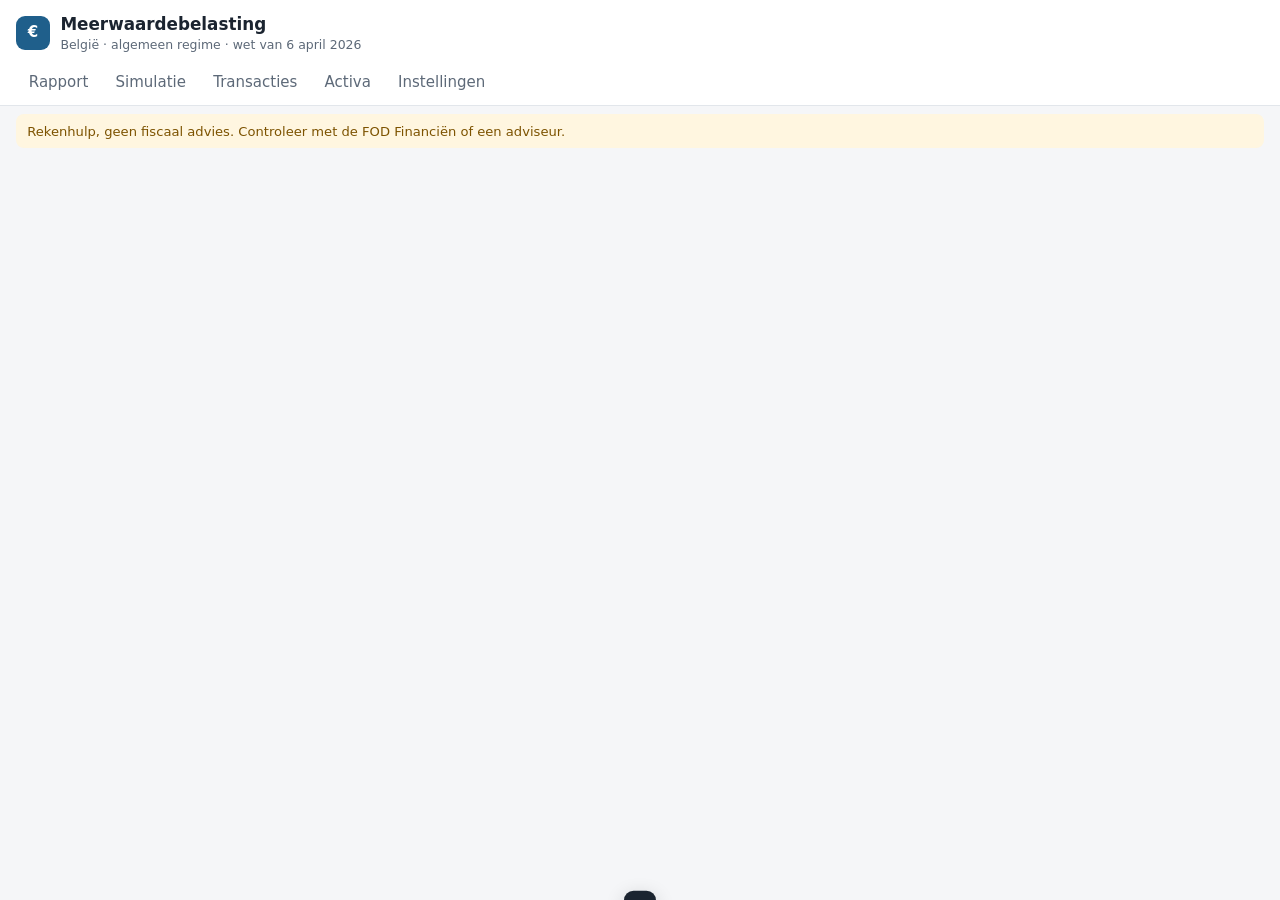
<file: browser/template.html>
<!DOCTYPE html>
<html lang="nl-BE">
<head>
<meta charset="utf-8">
<meta name="viewport" content="width=device-width, initial-scale=1">
<title>Meerwaardebelasting</title>
<meta name="theme-color" content="#1f5f8b">
<link rel="manifest" href="manifest.webmanifest">
<link rel="apple-touch-icon" href="apple-touch-icon.png">
<link rel="icon" href="data:image/svg+xml,%3Csvg xmlns='http://www.w3.org/2000/svg' viewBox='0 0 32 32'%3E%3Crect width='32' height='32' rx='7' fill='%231f5f8b'/%3E%3Ctext x='16' y='23' font-size='19' text-anchor='middle' fill='white' font-family='sans-serif' font-weight='700'%3E%E2%82%AC%3C/text%3E%3C/svg%3E">
<style>
:root {
  --bg: #f5f6f8; --panel: #fff; --ink: #1b2430; --muted: #5d6978; --line: #e2e6eb;
  --accent: #1f5f8b; --accent-soft: #e7f0f8; --pos: #146c43; --neg: #b02a37;
  --warn-bg: #fff6e0; --warn: #7d5300; --radius: 12px; --page: 1440px;
  font-family: system-ui, -apple-system, "Segoe UI", Roboto, sans-serif;
  color-scheme: light;
}
* { box-sizing: border-box; }
body { margin: 0; background: var(--bg); color: var(--ink); font-size: 15px; line-height: 1.45; -webkit-text-size-adjust: 100%; }
h1, h2, h3, h4 { margin: 0; }
h2 { font-size: 1.25rem; }
h3 { font-size: 1.02rem; margin: 1.4rem 0 .6rem; }
a { color: var(--accent); }

.top { background: var(--panel); border-bottom: 1px solid var(--line); padding: .75rem 1rem 0; position: sticky; top: 0; z-index: 5; }
.brand { display: flex; gap: .65rem; align-items: center; max-width: var(--page); margin: 0 auto; }
.logo { width: 34px; height: 34px; border-radius: 9px; background: var(--accent); color: #fff; display: grid; place-items: center; font-weight: 700; flex: none; }
.brand h1 { font-size: 1.05rem; }
.sub { margin: 0; color: var(--muted); font-size: .78rem; }
.tabs { display: flex; gap: .1rem; margin: .5rem auto 0; overflow-x: auto; max-width: var(--page); scrollbar-width: none; }
.tabs a { padding: .6rem .8rem; color: var(--muted); border-bottom: 2px solid transparent; text-decoration: none; white-space: nowrap; position: relative; }
.tabs a.active { color: var(--accent); border-bottom-color: var(--accent); font-weight: 600; }
.dot { position: absolute; top: .45rem; right: .25rem; width: 7px; height: 7px; border-radius: 50%; background: var(--neg); }

.notice { max-width: var(--page); margin: 0 auto; padding: .5rem 1rem 0; display: flex; flex-direction: column; gap: .35rem; }
.disclaimer, .storage { font-size: .82rem; padding: .45rem .7rem; border-radius: 8px; }
.disclaimer { background: var(--warn-bg); color: var(--warn); }
.storage { background: #eef2f6; color: var(--muted); }
.storage.ok { background: #e8f4ee; color: var(--pos); }
.storage.warn { background: var(--warn-bg); color: var(--warn); }
.storage:empty { display: none; }

main { max-width: var(--page); margin: 0 auto; padding: 1rem; }
.tab { display: none; } .tab.active { display: block; }
.toolbar { display: flex; justify-content: space-between; align-items: center; gap: .5rem; margin-bottom: .7rem; flex-wrap: wrap; }

.btn { border: 1px solid var(--line); background: var(--panel); color: var(--ink); padding: .5rem .9rem; border-radius: 9px; font: inherit; cursor: pointer; text-decoration: none; display: inline-flex; align-items: center; gap: .3rem; min-height: 38px; }
.btn.primary { background: var(--accent); color: #fff; border-color: var(--accent); }
.btn.ghost { background: transparent; }
.btn.small { padding: .2rem .55rem; font-size: .85rem; min-height: 30px; }
.btn.danger { color: var(--neg); }
.btn:active { transform: translateY(1px); }
label.btn input[type=file] { display: none; }

.muted { color: var(--muted); } .small { font-size: .84rem; }
.hint { display: block; color: var(--muted); font-size: .8rem; margin-top: .25rem; }
.empty { color: var(--muted); text-align: center; padding: 1.5rem 0; }
.alert { padding: .65rem .85rem; border-radius: 9px; margin: .6rem 0; }
.alert.error { background: #fdecee; color: var(--neg); border: 1px solid #f5c2c7; }
.alert.warn { background: var(--warn-bg); color: var(--warn); border: 1px solid #f0dfb2; }

.panel { background: var(--panel); border: 1px solid var(--line); border-radius: var(--radius); padding: 1rem; margin-bottom: 1rem; }
.panel h3 { margin-top: 0; }
.sync-code { border: 1px solid var(--line); border-radius: var(--radius); padding: .9rem; margin: .8rem 0; text-align: center; }
.sync-qr { width: min(220px, 100%); margin: 0 auto .6rem; background: #fff; border-radius: 10px; padding: 6px; }
.sync-qr svg { display: block; width: 100%; height: auto; }
.scanner-beeld { position: relative; margin-top: .6rem; border-radius: 12px; overflow: hidden; background: #000; aspect-ratio: 1; }
.scanner-beeld video { width: 100%; height: 100%; object-fit: cover; display: block; }
.scanner-kader { position: absolute; inset: 15%; border: 3px solid rgba(255, 255, 255, .85); border-radius: 14px; box-shadow: 0 0 0 999px rgba(0, 0, 0, .25); }
.sync-tekst { font-family: ui-monospace, SFMono-Regular, Menlo, Consolas, monospace; font-size: 1rem; letter-spacing: .04em; word-break: break-all; user-select: all; }
.row { display: flex; gap: .5rem; flex-wrap: wrap; align-items: center; }

.filters { display: flex; gap: .6rem; flex-wrap: wrap; margin-bottom: .7rem; align-items: flex-end; }
.filters label { display: flex; flex-direction: column; font-size: .78rem; color: var(--muted); gap: .2rem; }
input, select, textarea { font: inherit; font-size: 16px; padding: .45rem .55rem; border: 1px solid var(--line); border-radius: 8px; background: #fff; color: var(--ink); min-width: 0; }
input:focus, select:focus, textarea:focus { outline: 2px solid #9cc3e0; border-color: var(--accent); }
input:disabled { background: #f1f3f5; color: var(--muted); }

.table-wrap { overflow-x: auto; background: var(--panel); border: 1px solid var(--line); border-radius: var(--radius); }
table { border-collapse: collapse; width: 100%; font-size: .9rem; }
th, td { padding: .5rem .6rem; border-bottom: 1px solid var(--line); text-align: left; white-space: nowrap; }
th { background: #fafbfc; font-weight: 600; color: var(--muted); font-size: .78rem; }
tr:last-child td { border-bottom: 0; }
.num { text-align: right; font-variant-numeric: tabular-nums; }
td input, td select { width: 100%; min-width: 100px; font-size: 14px; }
.ref-fx { display: grid; gap: .25rem; min-width: 150px; }
.ref-fx label { display: grid; font-size: .78rem; text-align: left; }
.ref-fx input[readonly] { opacity: .75; }
.ref-fx-rate { display: grid; grid-template-columns: auto 1fr; gap: .25rem; }
.ref-fx-rate select { min-width: 0; width: auto; font-size: .78rem; }
/* Activa: compacte tabel zodat meer rijen en alle kolommen op het scherm passen */
#asset-table { font-size: .86rem; }
#asset-table th, #asset-table td { padding: .2rem .35rem; vertical-align: middle; }
#asset-table th { white-space: normal; line-height: 1.2; }
#asset-table th:first-child, #asset-table td:first-child { padding-left: .6rem; }
#asset-table .badge { font-size: .68rem; padding: .02rem .35rem; }
#asset-table td input, #asset-table td select { padding: .2rem .35rem; border-radius: 6px; min-width: 0; font-size: 13.5px; }
#asset-table input[name=isin] { width: 8.8rem; }
#asset-table select[name=asset_type] { width: 6.2rem; }
#asset-table input[name=currency] { width: 3.4rem; }
#asset-table input[name=ref_value_eur], #asset-table input[name=ref_price] { width: 6.6rem; }
#asset-table input[name=ref_source] { width: 100%; min-width: 7rem; }
#asset-table .ref-fx { grid-template-columns: auto auto; gap: .1rem .3rem; min-width: 0; }
#asset-table .ref-fx label { font-size: .68rem; color: var(--muted); line-height: 1.15; }
#asset-table .ref-fx-rate { grid-column: 1 / -1; grid-row: 2; }
#asset-table .ref-fx-rate input { width: 100%; }
#asset-table .ref-fx label:last-child { grid-column: 2; grid-row: 1; }
#asset-table td.actions-cell { width: 1%; }
#asset-table td.actions-cell .btn { min-height: 26px; padding: .1rem .5rem; }
details.intro { margin: 0 0 .7rem; }
details.intro summary { cursor: pointer; color: var(--accent); font-size: .88rem; }
details.intro p { margin: .4rem 0 0; }
td input.w-sm { min-width: 64px; } td input.w-xs { min-width: 48px; }
td.actions-cell { text-align: right; }
tr.clickable { cursor: pointer; } tr.clickable:hover td { background: #f3f7fb; }

.badge { display: inline-block; padding: .08rem .45rem; border-radius: 999px; font-size: .74rem; font-weight: 600; background: #eef2f6; color: var(--muted); }
.badge.BUY, .badge.TRANSFER_IN, .badge.GIFT_IN, .badge.INHERIT_IN { background: var(--accent-soft); color: var(--accent); }
.badge.SELL { background: #fdf0e6; color: #9a4700; }
.badge.need { background: #fdecee; color: var(--neg); }
.badge.ok { background: #e8f4ee; color: var(--pos); }
.alert.ok { background: #e8f4ee; color: var(--pos); border: 1px solid #b9dcc8; }
tr.suspicious td { background: #fff8f8; }
#import-dialog.saxo .col-div { display: none; }
/* geldbewegingen (enkel ter info) */
.seg { display: inline-flex; border: 1px solid var(--line); border-radius: 9px; overflow: hidden; background: var(--panel); }
.seg button { border: 0; border-left: 1px solid var(--line); background: transparent; font: inherit; font-size: .88rem; padding: .45rem .7rem; cursor: pointer; color: var(--muted); min-height: 38px; }
.seg button:first-child { border-left: 0; }
.seg button.on { background: var(--accent-soft); color: var(--accent); font-weight: 600; }
.seg .n { font-size: .74rem; opacity: .8; margin-left: .2rem; }
.badge.DIVIDEND { background: #eef6e8; color: #3f6b14; }
.badge.cash { background: #eef2f6; color: #44505e; }
.badge.cash.in { background: #e8f4ee; color: var(--pos); }
.badge.cash.out { background: #fdf0e6; color: #9a4700; }
tr.info td { background: #fbfcfd; color: #44505e; }
td.cash-what { white-space: normal; min-width: 15rem; }
.cash-note { display: block; font-size: .74rem; color: var(--muted); white-space: normal; margin-top: .1rem; }
.cash-note.done::before { content: "✓ "; color: var(--pos); }
.cash-note.warn { color: var(--warn); }
.cash-note.warn::before { content: "⚠ "; }
#cash-summary { margin-bottom: .8rem; }
#cash-summary tfoot td { font-weight: 700; background: #fafbfc; border-top: 2px solid var(--line); }
.imp-list { list-style: none; padding: 0; margin: .3rem 0 0; }
.imp-list li { display: flex; gap: .6rem; align-items: baseline; padding: .3rem 0; border-top: 1px solid var(--line); font-size: .9rem; }
.imp-list li:first-child { border-top: 0; }
.imp-list .cnt { font-variant-numeric: tabular-nums; font-weight: 600; min-width: 2.2rem; text-align: right; }
.imp-list .grow { flex: 1; }
.imp-sub { font-size: .76rem; text-transform: uppercase; letter-spacing: .05em; color: var(--muted); margin: .8rem 0 .1rem; font-weight: 600; }
.pos { color: var(--pos); } .neg { color: var(--neg); }

.cards { display: grid; grid-template-columns: repeat(auto-fill, minmax(300px, 1fr)); gap: 1rem; margin-top: .5rem; }
.card { background: var(--panel); border: 1px solid var(--line); border-radius: var(--radius); padding: 1rem; }
.card h4 { margin: 0 0 .6rem; display: flex; justify-content: space-between; font-size: 1.05rem; }
.kv { display: grid; grid-template-columns: 1fr auto; gap: .22rem .8rem; font-size: .9rem; margin: 0; }
.kv dt { color: var(--muted); } .kv dd { margin: 0; text-align: right; font-variant-numeric: tabular-nums; }
.kv .sep { grid-column: 1 / -1; border-top: 1px solid var(--line); margin: .3rem 0; }
.kv .strong { font-weight: 700; color: var(--ink); }
.big { font-size: 1.4rem; font-weight: 700; font-variant-numeric: tabular-nums; }
.result-line { display: flex; justify-content: space-between; align-items: baseline; margin-top: .8rem; padding-top: .6rem; border-top: 1px solid var(--line); }

.sales details { background: var(--panel); border: 1px solid var(--line); border-radius: var(--radius); margin-bottom: .5rem; }
.sales summary { cursor: pointer; padding: .7rem .9rem; display: flex; gap: .3rem .8rem; align-items: center; flex-wrap: wrap; list-style: none; }
.sales summary::-webkit-details-marker { display: none; }
.sales summary::before { content: "▸"; color: var(--muted); }
.sales details[open] summary::before { content: "▾"; }
.sales summary .grow { flex: 1; }
.sales .detail { padding: 0 .9rem .8rem; }
.ref-edit { border-top: 1px solid var(--line); margin-top: .7rem; padding-top: .6rem; }
.ref-edit .row { margin-top: .35rem; align-items: flex-end; }
.ref-edit input { width: 150px; } .ref-edit input[name=ref_source] { width: 220px; }
.event { background: var(--panel); border: 1px solid var(--line); border-radius: var(--radius); padding: .7rem .9rem; margin-bottom: .5rem; }
.event p { margin: .35rem 0 0; }
.sim-head { display: flex; justify-content: space-between; align-items: baseline; gap: .5rem 1rem; flex-wrap: wrap; }
.sim-head .big { font-size: 1.7rem; }
.sim-years { display: grid; grid-template-columns: repeat(auto-fill, minmax(min(100%, 560px), 1fr)); gap: 1rem; margin-top: .5rem; }
.sim-years td:first-child { color: var(--muted); white-space: normal; }
@media (max-width: 600px) { .sim-years table { font-size: .82rem; } .sim-years th, .sim-years td { padding: .45rem .3rem; } }

dialog { border: 0; border-radius: 14px; padding: 0; width: min(680px, 96vw); max-height: 92vh; box-shadow: 0 20px 60px rgba(0,0,0,.25); color: var(--ink); }
dialog::backdrop { background: rgba(20, 30, 40, .45); }
dialog form, dialog .body { padding: 1.1rem; }
dialog h3 { margin-top: 0; }
.grid { display: grid; grid-template-columns: repeat(auto-fill, minmax(190px, 1fr)); gap: .1rem .7rem; }
.field { display: flex; flex-direction: column; gap: .25rem; font-size: .84rem; color: var(--muted); margin-bottom: .55rem; }
.check { display: flex; gap: .5rem; align-items: flex-start; font-size: .9rem; margin: .4rem 0; }
.check input { width: 18px; height: 18px; margin-top: .1rem; flex: none; }
.actions { display: flex; justify-content: flex-end; gap: .5rem; margin-top: 1rem; flex-wrap: wrap; }
.actions .left { margin-right: auto; }
.inline-form { display: flex; gap: .5rem; flex-wrap: wrap; margin-top: .8rem; }
.inline-form input { width: 130px; }
textarea { width: 100%; min-height: 90px; font-family: ui-monospace, monospace; font-size: 13px; }
.toast { position: fixed; left: 50%; bottom: 1.2rem; transform: translate(-50%, 150%); background: #1b2430; color: #fff; padding: .6rem 1rem; border-radius: 10px; font-size: .9rem; transition: transform .25s; z-index: 50; max-width: 92vw; box-shadow: 0 6px 20px rgba(0,0,0,.2); }
.toast.show { transform: translate(-50%, 0); }
.toast.error { background: var(--neg); }
[hidden] { display: none !important; }
.ruil { margin: .6rem 0; }
.ruil-row { display: grid; grid-template-columns: 2fr 1fr 1fr auto; gap: .4rem; margin: .35rem 0; align-items: end; }
.ruil-row label { font-size: .8rem; display: flex; flex-direction: column; gap: .15rem; min-width: 0; }
.ruil-row input { width: 100%; min-width: 0; }
@media (max-width: 520px) { .ruil-row { grid-template-columns: 1fr 1fr auto; } .ruil-row label:first-child { grid-column: 1 / 3; }
  .ruil-row button { grid-column: 3; grid-row: 1; } .ruil-row label:nth-child(3) { grid-column: 2 / 4; } }
.exch { border: 1px solid var(--accent); border-radius: var(--radius); background: var(--accent-soft); padding: .8rem .9rem; margin: .5rem 0; }
.exch.off { opacity: .6; }
.exch h4 { margin: 0 0 .3rem; font-size: .95rem; }
.exch .why { font-size: .78rem; color: var(--muted); margin: 0; }
.exch-comp { display: grid; grid-template-columns: auto minmax(0, 1.4fr) minmax(0, 1fr) minmax(0, 1.3fr); gap: .3rem .8rem; align-items: start;
  background: var(--panel); border: 1px solid var(--line); border-radius: 10px; padding: .55rem .7rem; margin-top: .45rem; }
.exch-comp .lbl { display: block; font-size: .72rem; color: var(--muted); }
.exch-comp .via { grid-column: 2 / -1; font-size: .78rem; color: var(--muted); }
.exch-comp input[type=checkbox] { width: 18px; height: 18px; margin-top: .3rem; }
.exch-comp input:not([type]) { width: 100%; font-size: 14px; padding: .3rem .45rem; }
.exch-box { background: var(--panel); border: 1px solid var(--line); border-radius: 10px; padding: .55rem .7rem; margin-top: .5rem; }
.exch-cols { display: grid; grid-template-columns: 1fr 1fr; gap: .8rem; margin-top: .6rem; }
.exch-cols table { font-size: .84rem; } .exch-cols th, .exch-cols td { padding: .35rem .45rem; white-space: normal; }
.exch .alert { margin: .3rem 0 0; font-size: .84rem; }
#imp-warnings li.done { text-decoration: line-through; opacity: .7; }
@media (max-width: 640px) { .exch-comp { grid-template-columns: auto 1fr 1fr; } .exch-comp .val { grid-column: 2 / -1; } .exch-cols { grid-template-columns: 1fr; } }

@media (max-width: 600px) {
  main { padding: .7rem; }
  .cards { grid-template-columns: 1fr; }
  .hide-sm { display: none; }
  th, td { padding: .5rem .45rem; }
}
</style>
</head>
<body>
<header class="top">
  <div class="brand">
    <span class="logo" aria-hidden="true">€</span>
    <div><h1>Meerwaardebelasting</h1><p class="sub">België · algemeen regime · wet van 6 april 2026</p></div>
  </div>
  <nav class="tabs">
    <a href="#rapport">Rapport</a>
    <a href="#simulatie">Simulatie</a>
    <a href="#transacties">Transacties</a>
    <a href="#activa">Activa<span class="dot" id="assets-dot" hidden></span></a>
    <a href="#instellingen">Instellingen</a>
  </nav>
</header>
<div class="notice">
  <div class="disclaimer" role="note">Rekenhulp, geen fiscaal advies. Controleer met de FOD Financiën of een adviseur.</div>
  <div id="storage-status" class="storage" role="status"></div>
</div>

<main>
  <section id="tab-rapport" class="tab">
    <div class="toolbar"><h2>Rapport</h2>
      <div class="row"><button class="btn ghost" id="btn-pdf">PDF-rapport</button>
        <button class="btn ghost" id="btn-csv">CSV per verkoop</button>
        <button class="btn primary" data-action="new-tx">+ Transactie</button></div></div>
    <div id="report-error" class="alert error" hidden></div>
    <div id="report-settings" class="muted small"></div>
    <div id="year-cards" class="cards"></div>
    <h3 id="sales-title">Verkopen</h3>
    <div id="sales" class="sales"></div>
    <h3 id="events-title" hidden>Gebeurtenissen zonder belastbaar moment</h3>
    <div id="events"></div>
  </section>

  <section id="tab-simulatie" class="tab">
    <div class="toolbar"><h2>Simulatie</h2></div>
    <p class="muted small" style="margin-top:0">Wat als je (een deel van) een positie verkoopt? De tool rekent je bestaande transacties
      door met en zonder deze verkoop en toont het verschil. Er wordt niets bewaard tot je de verkoop zelf als transactie toevoegt.</p>
    <form id="sim-form" class="panel" novalidate>
      <div class="grid">
        <label class="field">Eigenaar <select name="owner"></select></label>
        <label class="field">Datum verkoop <input name="trade_date" type="date"></label>
        <label class="field">Actief <select name="asset"></select></label>
        <label class="field" id="sim-broker">Broker <select name="broker"></select></label>
        <label class="field">Aantal <input name="quantity" inputmode="decimal"><span class="hint" id="sim-held"></span></label>
        <label class="field">Verkoopprijs per stuk <input name="price" inputmode="decimal" placeholder="bv. huidige koers"></label>
        <label class="field">Munt <input name="currency" value="EUR" maxlength="5" autocapitalize="characters"></label>
        <div class="field"><span>Wisselkoers <select name="fx_dir" aria-label="Richting wisselkoers">
            <option value="PER_EUR">1 EUR = … munt</option><option value="EUR_PER">1 munt = … EUR</option></select></span>
          <input name="fx" value="1" inputmode="decimal" aria-label="Wisselkoers"></div>
      </div>
      <p id="sim-empty" class="hint" hidden>Er zijn op deze datum geen posities om te verkopen.</p>
      <div class="actions" style="margin-top:.3rem">
        <button type="button" class="btn ghost" id="sim-add-tx" hidden>Als transactie toevoegen</button>
        <button class="btn primary">Bereken impact</button></div>
    </form>
    <div id="sim-error" class="alert error" hidden></div>
    <div id="sim-result"></div>
  </section>

  <section id="tab-transacties" class="tab">
    <div class="toolbar"><h2>Transacties <span id="tx-count" class="muted small"></span></h2>
      <div class="row">
        <label class="btn ghost">Export importeren (Bolero/Saxo)<input type="file" id="import-bolero" accept=".csv,.xlsx,text/csv,application/vnd.openxmlformats-officedocument.spreadsheetml.sheet"></label>
        <button class="btn primary" data-action="new-tx">+ Nieuwe transactie</button></div></div>
    <div class="filters">
      <label>Tonen <span class="seg" id="f-show" role="group" aria-label="Tonen">
        <button type="button" data-show="tx">Transacties<span class="n"></span></button>
        <button type="button" data-show="cash">Geldbewegingen<span class="n"></span></button>
        <button type="button" data-show="all" class="on">Alles<span class="n"></span></button></span></label>
      <label>Jaar <select id="f-year"><option value="">Alle</option></select></label>
      <label>Eigenaar <select id="f-owner"><option value="">Alle</option></select></label>
      <label>Soort <select id="f-kind"><option value="">Alle</option></select></label>
      <label>Actief <input id="f-asset" placeholder="naam" size="12"></label>
    </div>
    <div id="cash-summary" hidden>
      <div class="table-wrap"><table><thead><tr><th>Geldoverzicht per jaar (info)</th><th class="num">Gestort</th><th class="num">Opgenomen</th>
        <th class="num">Netto inbreng</th><th class="num">Dividend (netto)</th><th class="num">Kapitaalvermindering</th><th class="num">Ingehouden MWB</th></tr></thead>
        <tbody></tbody><tfoot></tfoot></table></div>
      <p class="hint" id="cash-summary-hint"></p>
    </div>
    <div class="table-wrap"><table id="tx-table"><thead><tr>
      <th>Datum</th><th>Type</th><th>Actief</th><th class="num">Aantal</th><th class="num">Prijs / bedrag</th>
      <th>Munt</th><th>Eigenaar</th><th>Broker</th><th></th></tr></thead><tbody></tbody></table></div>
    <div id="tx-empty" class="empty" hidden><p>Nog geen transacties.</p>
      <p><button class="btn primary" data-action="new-tx">+ Eerste transactie</button>
         <button class="btn ghost" data-action="load-example">Voorbeeld laden</button></p>
      <p class="hint">Of importeer je export van Bolero (Cashbewegingen) of Saxo (Transacties) met de knop bovenaan.</p></div>
  </section>

  <section id="tab-activa" class="tab">
    <div class="toolbar"><h2>Activa</h2>
      <label class="check" id="asset-closed-toggle" hidden><input type="checkbox" id="asset-show-closed">
        Toon ook activa die niet meer in portefeuille zitten, ook die je uit de lijst verwijderde (<span id="asset-closed-count">0</span>)</label></div>
    <details class="intro"><summary>Uitleg: welke waarde vul je in?</summary>
    <p class="muted">Voor elk actief dat je vóór 1 januari 2026 verwierf, is de waarde per stuk op 31/12/2025 nodig
      (slotkoers). Voor effecten in een andere munt vul je de slotkoers in die munt in en de wisselkoers op 31/12/2025
      (1 EUR = … munt of 1 munt = … EUR, kies de richting), bv. de koers die je broker gebruikt; de tool rekent om naar EUR. De koers vul je per effect zelf in. Activa worden automatisch toegevoegd bij een transactie.</p></details>
    <div id="asset-missing" class="alert warn" hidden></div>
    <div class="table-wrap"><table id="asset-table"><thead><tr><th>Naam</th><th>ISIN</th><th>Type</th><th>Munt</th>
      <th class="num">Waarde 31/12/2025 per stuk</th><th>Bron</th><th></th></tr></thead><tbody></tbody></table></div>
    <p id="asset-empty" class="empty" hidden>Nog geen activa.</p>
  </section>

  <section id="tab-instellingen" class="tab">
    <h2 style="margin-bottom:.8rem">Instellingen</h2>
    <div class="panel">
      <h3>Berekeningskeuzes</h3>
      <label class="field">Historische aankoopprijs (activa van vóór 2026)
        <select id="s-method"><option value="FIFO">Per lot (FIFO)</option><option value="GEMIDDELD">Gemiddelde van alle aankopen vóór 2026</option></select>
        <span class="hint">Wettelijk niet volledig uitgeklaard. Het rapport toont het verschil met de andere methode.</span></label>
      <label class="field">FIFO-toepassing
        <select id="s-scope"><option value="EIGENAAR">Over alle brokers van de eigenaar</option><option value="BROKER">Per broker apart (zoals de bank rekent)</option></select></label>
      <button class="btn primary" id="btn-save-settings">Opslaan</button>
    </div>
    <div class="panel">
      <h3>Fiscale parameters per inkomstenjaar</h3>
      <p class="hint">Voeg een jaar pas toe als het geïndexeerde bedrag officieel bekend is. Tarief als fractie (0.10 = 10%).</p>
      <div class="table-wrap"><table id="year-table"><thead><tr><th>Jaar</th><th class="num">Tarief</th><th class="num">Basisvrijstelling</th>
        <th class="num">Overdraagbare schijf</th><th class="num">Geldig (jaar)</th><th>Bron</th><th></th></tr></thead><tbody></tbody></table></div>
      <p><button class="btn ghost" id="btn-add-year">+ Jaar toevoegen</button></p>
    </div>
    <div class="panel">
      <h3>Ingehouden meerwaardebelasting (opt-in)</h3>
      <p class="hint">Bedrag dat je broker aan de bron inhield, zoals op je jaaroverzicht.</p>
      <div class="table-wrap"><table id="withheld-table"><thead><tr><th>Eigenaar</th><th>Jaar</th><th class="num">Ingehouden (EUR)</th><th></th></tr></thead><tbody></tbody></table></div>
      <form id="withheld-form" class="inline-form">
        <input name="owner" placeholder="Eigenaar" list="owner-list" aria-label="Eigenaar">
        <input name="year" type="number" min="2026" value="2026" aria-label="Jaar">
        <input name="amount" inputmode="decimal" placeholder="Bedrag" aria-label="Bedrag" required>
        <button class="btn primary">Toevoegen</button>
      </form>
    </div>
    <div class="panel">
      <h3>Back-up</h3>
      <p class="hint">Bewaar af en toe een back-up buiten deze pagina. Herstellen vervangt alle huidige gegevens.</p>
      <div class="row">
        <button class="btn" id="btn-export">Back-up downloaden</button>
        <button class="btn ghost" id="btn-copy-backup">Back-up kopiëren</button>
        <label class="btn ghost">Back-up herstellen uit bestand<input type="file" id="import-file" accept=".json,application/json"></label>
      </div>
      <details style="margin-top:.8rem"><summary class="small muted">Of plak een back-up</summary>
        <textarea id="import-text" placeholder="Plak hier de JSON van een back-up"></textarea>
        <p><button class="btn" id="btn-import-paste">Herstellen</button></p></details>
      <p style="margin-top:1rem"><button class="btn small danger" id="btn-reset">Alle gegevens wissen</button></p>
    </div>
    <div class="panel" id="sync-panel" hidden>
      <h3>Synchroniseren tussen toestellen</h3>
      <div id="sync-body"></div>
    </div>
    <div class="panel" id="install-panel" hidden>
      <h3>Als app installeren</h3>
      <p class="hint" id="install-hint"></p>
      <p><button class="btn primary" id="btn-install" hidden>Installeren</button></p>
    </div>
    <p class="hint">Rekenregels: wet van 6 april 2026 (BS 21 april 2026) en circulaire 2026/C/74. Tarief 10%; vrijstelling 2026 € 10.000;
      overdracht van het ongebruikte deel van de eerste schijf van € 1.000, 5 jaar geldig; fotowaarde 31/12/2025; hogere bewezen
      historische prijs tot verkopen t.e.m. 31/12/2030, nooit tot een minderwaarde; minderwaarden enkel binnen hetzelfde jaar;
      kosten en taksen niet aftrekbaar; FIFO. Delisting: enkel een uitkoop/bod tegen prijs is een overdracht (verkoop);
      een loutere schrapping of waardeloos worden zonder overdracht is geen belastbaar moment (eigen interpretatie, niet uitdrukkelijk geregeld).
      Omruiling (fusie/overname): aankoopdatum en -prijs gaan over op de nieuwe effecten, verdeeld volgens de waarde op de ruildatum;
      vanaf 2026 telt de cash als verkoop (eigen interpretatie, niet uitdrukkelijk geregeld).</p>
  </section>
</main>

<dialog id="tx-dialog">
  <form id="tx-form" novalidate>
    <h3 id="tx-title">Nieuwe transactie</h3>
    <div class="grid">
      <label class="field">Type <select name="type" required></select></label>
      <label class="field">Datum <input name="trade_date" type="date" required></label>
      <label class="field" id="asset-label">Actief (naam) <input name="asset" required autocomplete="off" autocapitalize="characters" list="asset-list"></label>
      <label class="field">Eigenaar <input name="owner" list="owner-list"></label>
      <label class="field">Broker <input name="broker" list="broker-list" placeholder="bv. Bolero, Saxo"></label>
      <label class="field g-delist">Soort delisting <select name="delist_mode"></select></label>
      <label class="field g-qty" id="qty-label">Aantal <input name="quantity" inputmode="decimal"></label>
      <label class="field g-price" id="price-label">Prijs per stuk <input name="price" inputmode="decimal"></label>
      <label class="field g-amount">Bedrag <input name="amount" inputmode="decimal"></label>
      <label class="field g-split">Ratio (nieuwe stuks per oud stuk) <input name="split_ratio" inputmode="decimal" placeholder="4 = 4:1"></label>
      <label class="field g-ccy">Munt <input name="currency" value="EUR" maxlength="5" autocapitalize="characters"></label>
      <div class="field g-ccy"><span>Wisselkoers <select name="fx_dir" aria-label="Richting wisselkoers">
          <option value="PER_EUR">1 EUR = … munt</option><option value="EUR_PER">1 munt = … EUR</option></select></span>
        <input name="fx" value="1" inputmode="decimal" aria-label="Wisselkoers"></div>
      <label class="field g-fees">Kosten <input name="fees" value="0" inputmode="decimal"></label>
      <label class="field g-fees">Taksen (bv. beurstaks) <input name="taxes" value="0" inputmode="decimal"></label>
      <label class="field g-reynders">Reynders-bedrag (EUR) <input name="reynders_eur" value="0" inputmode="decimal"></label>
    </div>
    <label class="check g-costknown"><input type="checkbox" name="cost_known" checked> Aanschaffingswaarde is gekend</label>
    <label class="check g-hist"><input type="checkbox" name="historic_proven"> Ik kan deze aankoopprijs bewijzen (hogere historische prijs, verkopen t.e.m. 2030)</label>
    <div class="g-ruil ruil">
      <strong class="small">Nieuwe effecten per oud stuk</strong>
      <div id="ruil-rows"></div>
      <button type="button" class="btn small ghost" id="ruil-add">+ Nieuw effect</button>
      <p class="hint">Bv. bij een overname: 0,1598 nieuw aandeel A + 0,0376 nieuw aandeel B + 1,0406 USD cash per oud aandeel.
        De <em>waarde per nieuw stuk op de ruildatum</em> (in de munt hierboven) is nodig om de aankoopprijs te verdelen over de
        nieuwe effecten en de cash; bij één nieuw effect zonder cash mag ze leeg blijven. Vóór 2026 is een omruiling geen
        belastbaar moment; vanaf 2026 rekent de tool de cash als verkoop. Fracties die in cash uitbetaald werden: registreer die
        als verkoop van het nieuwe effect op dezelfde datum. Staan de nieuwe effecten ook als aankoop in je export, verwijder
        die aankoop dan (anders tellen ze dubbel).</p>
    </div>
    <p class="alert warn small g-delist" id="delist-hint"></p>
    <p class="hint g-gift">Bij schenking of erfenis: vul de datum en prijs van de oorspronkelijke eigenaar in.</p>
    <label class="field">Notitie <input name="note"></label>
    <p id="tx-error" class="alert error" hidden></p>
    <div class="actions">
      <button type="button" class="btn danger left" id="btn-delete-tx" hidden>Verwijderen</button>
      <button type="button" class="btn ghost" id="btn-cancel">Annuleren</button>
      <button type="submit" class="btn primary">Opslaan</button>
    </div>
  </form>
</dialog>

<dialog id="import-dialog" style="width:min(820px,96vw)"><div class="body">
  <h3 id="imp-title">Export importeren</h3>
  <p id="imp-summary"></p>
  <details id="imp-cash-wrap" style="margin-top:.6rem"><summary class="small"><strong>Geldbewegingen (<span id="imp-cash-count"></span>): enkel ter info, tellen niet mee voor de belasting</strong></summary>
    <div id="imp-cash"></div>
    <label class="check" style="margin-top:.6rem"><input type="checkbox" id="imp-cash-add" checked> Geldbewegingen mee importeren</label></details>
  <details id="imp-skipped-wrap"><summary class="small muted">Niet geïmporteerd</summary><ul id="imp-skipped" class="small"></ul></details>
  <label class="field" style="max-width:240px;margin-top:.8rem">Eigenaar <input id="imp-owner" list="owner-list"></label>
  <h3>Posities op 31/12/2025 controleren</h3>
  <p class="hint">De export bevat geen splitsingen, naamswijzigingen of effecten die je van een andere bank overzette, en overnames
    maar gedeeltelijk (een omruiling wordt waar mogelijk herkend en als voorstel getoond onder de tabel).
    Vink uit wat je op 31/12/2025 niet meer had; de tool boekt het dan uit vóór 2026 (geen belastbaar moment).
    Vul de slotkoers op 31/12/2025 per stuk in als je die kent; ze is pas nodig wanneer je het effect verkoopt.
    Voor effecten in een andere munt vul je de slotkoers in die munt in, plus de wisselkoers van 31/12/2025
    (1 EUR = … munt of 1 munt = … EUR, kies de richting); de tool rekent om naar EUR. Vul de koers per effect zelf in: ze kan per broker verschillen.</p>
  <div class="table-wrap"><table id="imp-positions"><thead><tr><th>Bezit</th><th>Effect</th><th class="num">Aantal</th>
    <th class="col-div">Laatste dividend</th><th class="num">Waarde 31/12/2025</th></tr></thead><tbody></tbody></table></div>
  <div id="imp-exch-wrap" hidden>
    <h3>Omruilingen (fusie/overname)</h3>
    <p class="hint">De export legt geen verband tussen een verdwenen effect en de effecten die je ervoor kreeg. De tool stelt een omruiling
      voor op basis van de export; kijk ze na en bevestig. Vóór 2026 is een omruiling geen belastbaar moment. De aankoopdatum en -prijs gaan
      over op de nieuwe effecten, verdeeld volgens de waarde op de ruildatum (eigen interpretatie, te bevestigen).</p>
    <div id="imp-exch"></div>
  </div>
  <div id="imp-delist-wrap" hidden>
    <h3>Delistings</h3>
    <p class="hint">De broker meldt dat de notering van deze effecten stopte terwijl je ze nog had. Kreeg je geld voor je stuks
      (uitkoopbod, squeeze-out)? Kies dan "Uitkoop" met de prijs per stuk: dat telt als verkoop. Weet je het niet zeker, kies
      "Enkel schrapping" (geen belastbaar moment) en pas het later aan.</p>
    <div class="table-wrap"><table id="imp-delist"><thead><tr><th>Toevoegen</th><th>Effect</th><th>Datum</th><th class="num">Stuks</th>
      <th>Soort</th><th class="num">Uitkoopprijs</th></tr></thead><tbody></tbody></table></div>
  </div>
  <details id="imp-warn-wrap" style="margin-top:.8rem"><summary class="small">Aandachtspunten (<span id="imp-warn-count"></span>)</summary>
    <ul id="imp-warnings" class="small"></ul></details>
  <p class="hint">Aankopen van vóór 2026 worden gemarkeerd als "historische prijs bewijsbaar": de afrekeningen van je broker gelden als bewijs. Pas dat per transactie aan als nodig.</p>
  <div class="actions"><button class="btn ghost" id="imp-cancel">Annuleren</button><button class="btn primary" id="imp-confirm">Importeren</button></div>
</div></dialog>

<dialog id="cash-dialog" style="width:min(520px,94vw)"><div class="body">
  <h3 id="cash-title">Geldbeweging</h3>
  <p class="hint" style="margin-top:0">Enkel ter info: geldbewegingen tellen nooit mee voor de meerwaardebelasting.</p>
  <dl class="kv" id="cash-details"></dl>
  <label class="field" style="margin-top:.8rem">Notitie <input id="cash-note"></label>
  <div class="actions"><button type="button" class="btn danger left" id="cash-delete">Verwijderen</button>
    <button type="button" class="btn ghost" id="cash-cancel">Annuleren</button><button type="button" class="btn primary" id="cash-save">Bewaren</button></div>
</div></dialog>

<dialog id="confirm-dialog" style="width:min(420px,92vw)"><div class="body">
  <p id="confirm-text" style="margin-top:0"></p>
  <div class="actions"><button class="btn ghost" id="confirm-no">Annuleren</button><button class="btn primary" id="confirm-yes">Bevestigen</button></div>
</div></dialog>

<dialog id="text-dialog"><div class="body">
  <h3 id="text-title"></h3>
  <p class="hint">Selecteer en kopieer de tekst hieronder.</p>
  <textarea id="text-body" readonly style="min-height:240px"></textarea>
  <div class="actions"><button class="btn primary" id="text-close">Sluiten</button></div>
</div></dialog>

<dialog id="scan-dialog" style="width:min(420px,94vw)"><div class="body">
  <p style="margin-top:0">Richt de camera op de QR-code op je andere toestel (Instellingen → Synchroniseren → <em>Toestel koppelen</em>).</p>
  <div class="scanner-beeld"><video playsinline muted autoplay></video><span class="scanner-kader"></span></div>
  <p class="hint" id="scan-status">Camera openen…</p>
  <div class="actions"><button type="button" class="btn" id="scan-cancel">Annuleren</button></div>
</div></dialog>

<div id="toast" class="toast" role="status" aria-live="polite"></div>
<datalist id="asset-list"></datalist><datalist id="owner-list"></datalist><datalist id="exch-assets"></datalist>
<datalist id="broker-list"><option value="Bolero"><option value="Saxo"></datalist>

<script>/*ENGINE*/</script>
<script>/*GELD*/</script>
<script>/*BOLERO*/</script>
<script>/*XLSX*/</script>
<script>/*SAXO*/</script>
<script>/*PDF*/</script>
<script>/*SIMULATIE*/</script>
<script>/*SYNC*/</script>
<script>/*APP*/</script>
</body>
</html>
</file>
